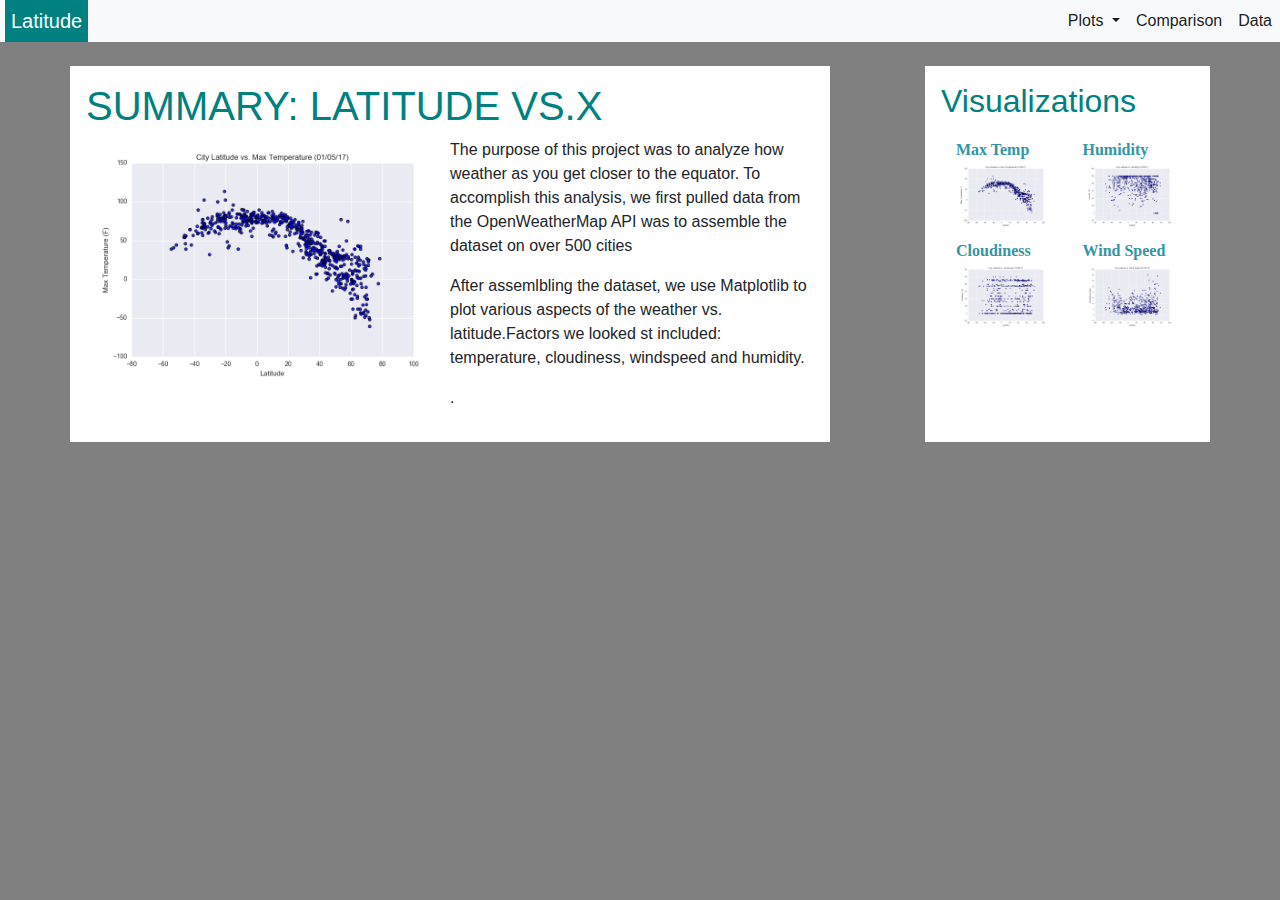
<file: index.html>
<!DOCTYPE html>
<html lang="en">
<head>
    <meta charset="UTF-8">
    <meta http-equiv="X-UA-Compatible" content="IE=edge">
    <meta name="viewport" content="width=device-width, initial-scale=1.0">
    <title> Web Visualization Dashboard (Latitude)</title>
    <link rel="stylesheet" href="https://stackpath.bootstrapcdn.com/bootstrap/4.3.1/css/bootstrap.min.css" integrity="sha384-ggOyR0iXCbMQv3Xipma34MD+dH/1fQ784/j6cY/iJTQUOhcWr7x9JvoRxT2MZw1T" crossorigin="anonymous">
    <link rel="stylesheet" href="style.css">
</head>
<body>
    <nav class="navbar navbar-expand-lg navbar-light bg-light">
        <a class="navbar-brand green-box" href="index.html">Latitude</a>
        <button class="navbar-toggler" type="button" data-toggle="collapse" data-target="#navbarSupportedContent" aria-controls="navbarSupportedContent" aria-expanded="false" aria-label="Toggle navigation">
          <span class="navbar-toggler-icon"></span>
        </button>
      
        <div class="collapse navbar-collapse" id="navbarSupportedContent">
          <ul class="navbar-nav ml-auto">
            <li class="nav-item dropdown">
                <a class="nav-link active dropdown-toggle" href="#" id="navbarDropdown" role="button" data-toggle="dropdown" aria-haspopup="true" aria-expanded="false">
                  Plots
                </a>
                <div class="dropdown-menu" aria-labelledby="navbarDropdown">
                  <a class="dropdown-item" href="maxTemp.html">Max Temperature</a>
                  <a class="dropdown-item" href="humidity.html">Humidity</a>
                  <a class="dropdown-item" href="cloudiness.html">Cloudiness</a>
                  <a class="dropdown-item" href="windSpeed.html">Wind Speed</a>
                </div>
              </li>
            <li class="nav-item active">
              <a class="nav-link" href="comparison.html">Comparison</a>
            </li>
            <li class="nav-item active">
              <a class="nav-link" href="data.html">Data</a>
            </li>
          </ul>
        </div>
      </nav>
      <div class="container">
        <div class="row mt-4 d-flex justify-content-between">
          <div class="col-md-8 bg-white p-3">
            <h1>SUMMARY: LATITUDE VS.X</h1>
            <img src="Instructions/Resources/assets/images/Fig1.png" style="width: 50%; float: left;">
            <p>The purpose of this project was to analyze how weather as you get closer to the equator. To accomplish this analysis, we first pulled data from the OpenWeatherMap API was
               to assemble the dataset on over 500 cities</p>
            <p>After assemlbling the dataset, we use Matplotlib to plot various aspects of the weather vs. latitude.Factors we looked st included: temperature, cloudiness, windspeed and humidity.</p>.</p>
          </div>
          <br>
          <div class="col-md-3 bg-white p-3">
            <h2>Visualizations</h2>
            <div class="container">
                <div class="row">
                  <div class="col-lg-6 col-md-4">
                <div class="title">Max Temp</div>
                <a target="_blank" href="maxTemp.html">
                    <img src="Instructions/Resources/assets/images/Fig1.png" class="img-fluid">
                </a>                    
            </div>
              <div class="col-lg-6 col-md-3">
              <div class="title">Humidity</div> 
                <a target="_blank" href="humidity.html">
                    <img src="Instructions/Resources/assets/images/Fig2.png" class="img-fluid">
                </a>    
            </div>
            <div class="col-lg-6 col-md-3">
              <div class="title">Cloudiness</div>  
                <a target="_blank" href="cloudiness.html">
                    <img src="Instructions/Resources/assets/images/Fig3.png" class="img-fluid">
                </a>    
            </div>
            <div class="col-lg-6 col-md-3">
                <div class="title">Wind Speed</div> 
                <a target="_blank" href="windSpeed.html">
                    <img src="Instructions/Resources/assets/images/Fig4.png" class="img-fluid">
                </a>    
            </div>
        </div>
    </div>
    <script src="https://code.jquery.com/jquery-3.3.1.slim.min.js" integrity="sha384-q8i/X+965DzO0rT7abK41JStQIAqVgRVzpbzo5smXKp4YfRvH+8abtTE1Pi6jizo" crossorigin="anonymous"></script>
    <script src="https://cdnjs.cloudflare.com/ajax/libs/popper.js/1.14.7/umd/popper.min.js" integrity="sha384-UO2eT0CpHqdSJQ6hJty5KVphtPhzWj9WO1clHTMGa3JDZwrnQq4sF86dIHNDz0W1" crossorigin="anonymous"></script>
    <script src="https://stackpath.bootstrapcdn.com/bootstrap/4.3.1/js/bootstrap.min.js" integrity="sha384-JjSmVgyd0p3pXB1rRibZUAYoIIy6OrQ6VrjIEaFf/nJGzIxFDsf4x0xIM+B07jRM" crossorigin="anonymous"></script 
  </body>
</html>
</file>
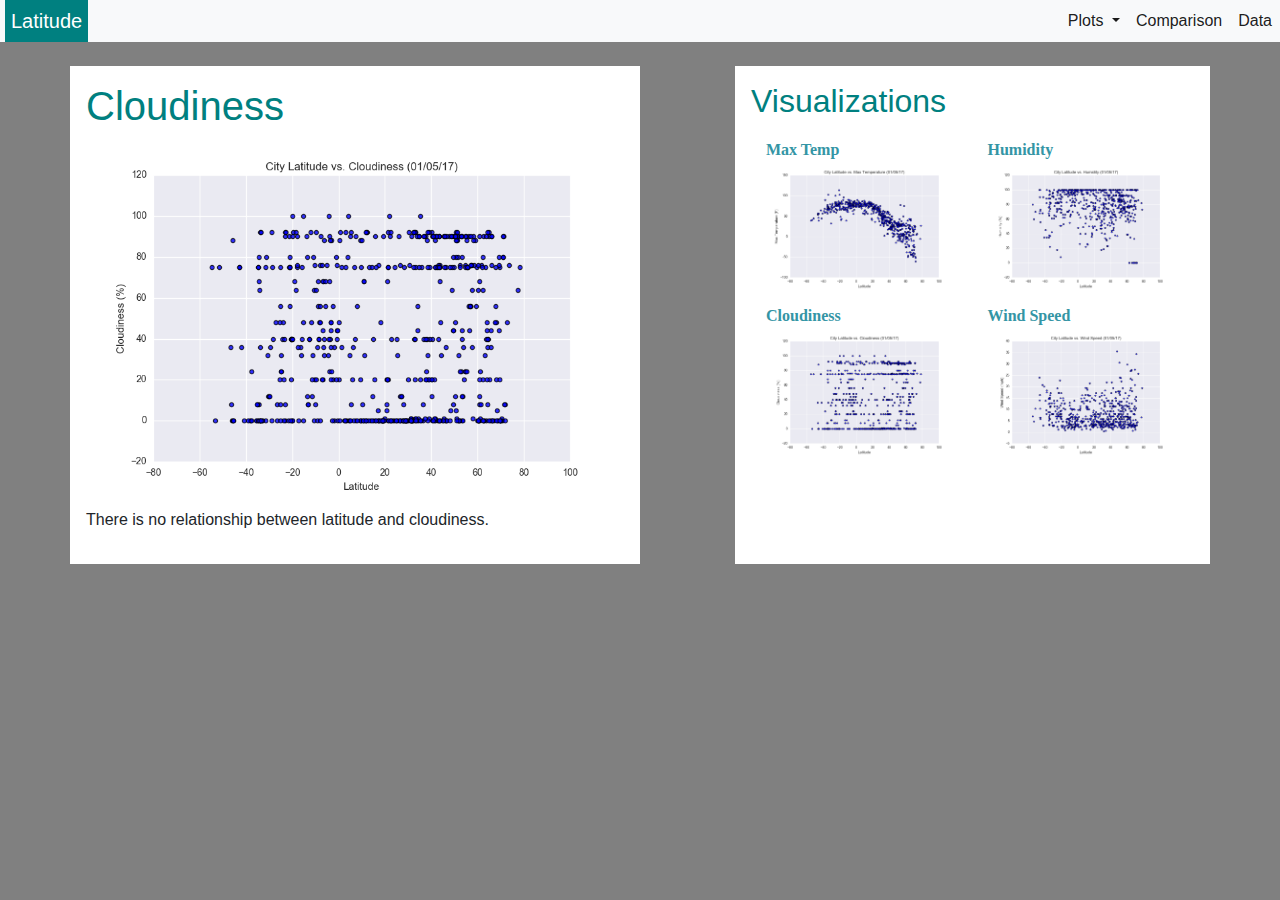
<file: cloudiness.html>
<!DOCTYPE html>
<html lang="en">
<head>
    <meta charset="UTF-8">
    <meta http-equiv="X-UA-Compatible" content="IE=edge">
    <meta name="viewport" content="width=device-width, initial-scale=1.0">
    <title> Web Visualization Dashboard (Latitude)</title>
    <link rel="stylesheet" href="https://stackpath.bootstrapcdn.com/bootstrap/4.3.1/css/bootstrap.min.css" integrity="sha384-ggOyR0iXCbMQv3Xipma34MD+dH/1fQ784/j6cY/iJTQUOhcWr7x9JvoRxT2MZw1T" crossorigin="anonymous">
    <link rel="stylesheet" href="style.css">
</head>
<body>
    <nav class="navbar navbar-expand-lg navbar-light bg-light">
        <a class="navbar-brand green-box" href="index.html">Latitude</a>
        <button class="navbar-toggler" type="button" data-toggle="collapse" data-target="#navbarSupportedContent" aria-controls="navbarSupportedContent" aria-expanded="false" aria-label="Toggle navigation">
          <span class="navbar-toggler-icon"></span>
        </button>
      
        <div class="collapse navbar-collapse" id="navbarSupportedContent">
          <ul class="navbar-nav ml-auto">
            <li class="nav-item dropdown">
                <a class="nav-link active dropdown-toggle" href="#" id="navbarDropdown" role="button" data-toggle="dropdown" aria-haspopup="true" aria-expanded="false">
                  Plots
                </a>
                <div class="dropdown-menu" aria-labelledby="navbarDropdown">
                  <a class="dropdown-item" href="maxTemp.html">Max Temperature</a>
                  <a class="dropdown-item" href="humidity.html">Humidity</a>
                  <a class="dropdown-item" href="cloudiness.html">Cloudiness</a>
                  <a class="dropdown-item" href="windSpeed.html">Wind Speed</a>
                </div>
              </li>
            <li class="nav-item active">
              <a class="nav-link" href="comparison.html">Comparison</a>
            </li>
            <li class="nav-item active">
              <a class="nav-link" href="data.html">Data</a>
            </li>
          </ul>
        </div>
      </nav>
      <div class="container">
        <div class="row mt-4 d-flex justify-content-between">
          <div class="col-md-6 bg-white p-3">
            <h1>Cloudiness</h1>
            <img src="Instructions/Resources/assets/images/Fig3.png" class="img-fluid" alt="Responsive image">
            <p>There is no relationship between latitude and cloudiness.</p>  
          </div>
          <div class="col-md-5 bg-white p-3">
            <h2>Visualizations</h2>
            <div class="container">
                <div class="row">
                  <div class="col-lg-6 col-md-4">
                <div class="title">Max Temp</div>
                <a target="_blank" href="maxTemp.html">
                    <img src="Instructions/Resources/assets/images/Fig1.png" class="img-fluid">
                </a>                    
            </div>
              <div class="col-lg-6 col-md-3">
              <div class="title">Humidity</div> 
                <a target="_blank" href="humidity.html">
                    <img src="Instructions/Resources/assets/images/Fig2.png" class="img-fluid">
                </a>    
            </div>
            <div class="col-lg-6 col-md-3">
              <div class="title">Cloudiness</div>  
                <a target="_blank" href="cloudiness.html">
                    <img src="Instructions/Resources/assets/images/Fig3.png" class="img-fluid">
                </a>    
            </div>
            <div class="col-lg-6 col-md-3">
                <div class="title">Wind Speed</div> 
                <a target="_blank" href="windSpeed.html">
                    <img src="Instructions/Resources/assets/images/Fig4.png" class="img-fluid">
                </a>    
            </div>
        </div>
    </div> 
    <script src="https://code.jquery.com/jquery-3.3.1.slim.min.js" integrity="sha384-q8i/X+965DzO0rT7abK41JStQIAqVgRVzpbzo5smXKp4YfRvH+8abtTE1Pi6jizo" crossorigin="anonymous"></script>
    <script src="https://cdnjs.cloudflare.com/ajax/libs/popper.js/1.14.7/umd/popper.min.js" integrity="sha384-UO2eT0CpHqdSJQ6hJty5KVphtPhzWj9WO1clHTMGa3JDZwrnQq4sF86dIHNDz0W1" crossorigin="anonymous"></script>
    <script src="https://stackpath.bootstrapcdn.com/bootstrap/4.3.1/js/bootstrap.min.js" integrity="sha384-JjSmVgyd0p3pXB1rRibZUAYoIIy6OrQ6VrjIEaFf/nJGzIxFDsf4x0xIM+B07jRM" crossorigin="anonymous"></script>       
  </body>
</html>
</file>
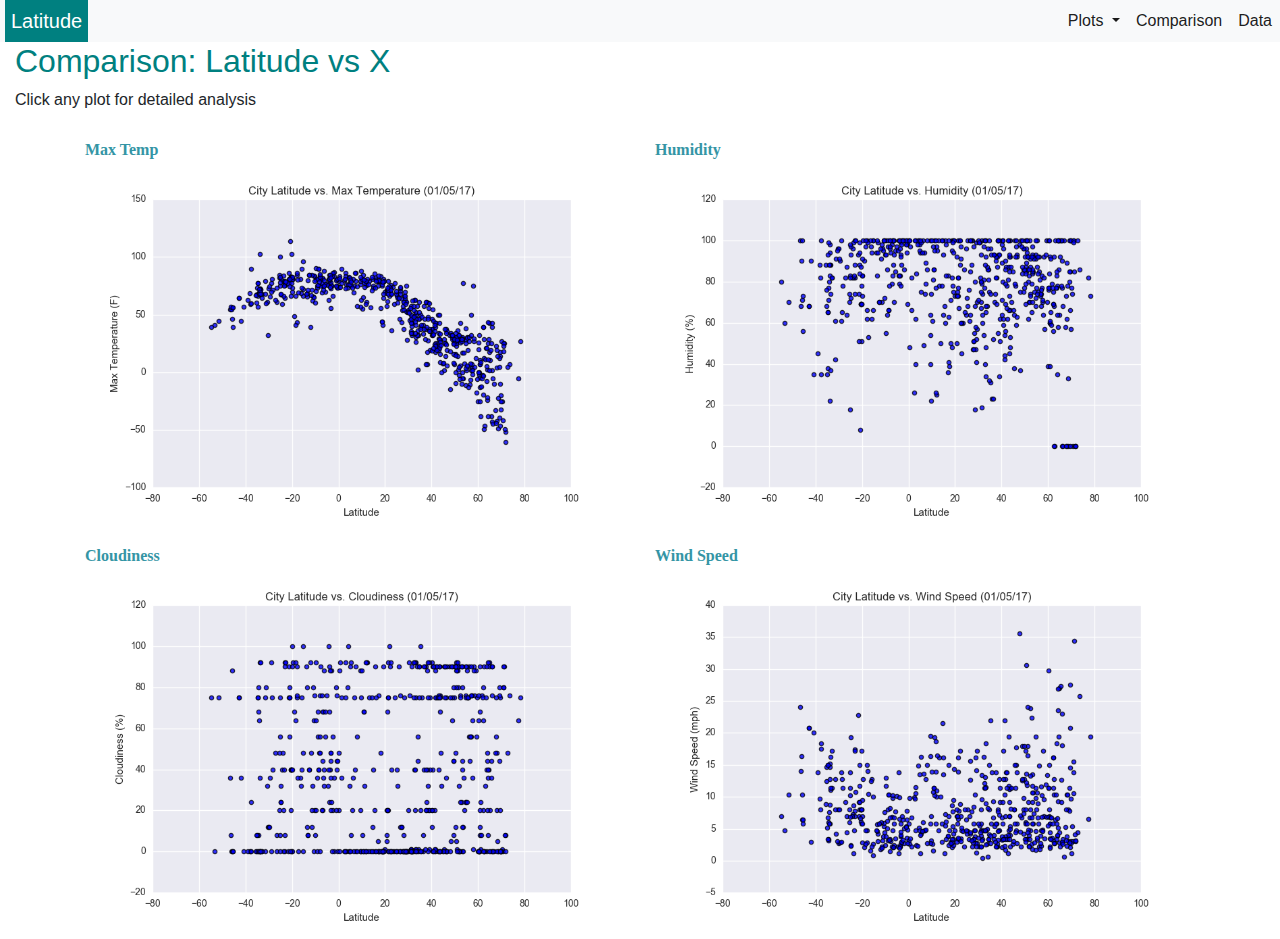
<file: comparison.html>
<!DOCTYPE html>
<html lang="en">
<head>
    <meta charset="UTF-8">
    <meta http-equiv="X-UA-Compatible" content="IE=edge">
    <meta name="viewport" content="width=device-width, initial-scale=1.0">
    <title> Web Visualization Dashboard (Latitude)</title>
    <link rel="stylesheet" href="https://stackpath.bootstrapcdn.com/bootstrap/4.3.1/css/bootstrap.min.css" integrity="sha384-ggOyR0iXCbMQv3Xipma34MD+dH/1fQ784/j6cY/iJTQUOhcWr7x9JvoRxT2MZw1T" crossorigin="anonymous">
    <link rel="stylesheet" href="style.css">
</head>
<body>
    <nav class="navbar navbar-expand-lg navbar-light bg-light">
        <a class="navbar-brand green-box" href="index.html">Latitude</a>
        <button class="navbar-toggler" type="button" data-toggle="collapse" data-target="#navbarSupportedContent" aria-controls="navbarSupportedContent" aria-expanded="false" aria-label="Toggle navigation">
          <span class="navbar-toggler-icon"></span>
        </button>
      
        <div class="collapse navbar-collapse" id="navbarSupportedContent">
          <ul class="navbar-nav ml-auto">
            <li class="nav-item dropdown">
                <a class="nav-link active dropdown-toggle" href="#" id="navbarDropdown" role="button" data-toggle="dropdown" aria-haspopup="true" aria-expanded="false">
                  Plots
                </a>
                <div class="dropdown-menu" aria-labelledby="navbarDropdown">
                  <a class="dropdown-item" href="maxTemp.html">Max Temperature</a>
                  <a class="dropdown-item" href="humidity.html">Humidity</a>
                  <a class="dropdown-item" href="cloudiness.html">Cloudiness</a>
                  <a class="dropdown-item" href="windSpeed.html">Wind Speed</a>
                </div>
              </li>
            <li class="nav-item active">
              <a class="nav-link" href="comparison.html">Comparison</a>
            </li>
            <li class="nav-item active">
              <a class="nav-link" href="data.html">Data</a>
            </li>
          </ul>
        </div>
      </nav>
          <div class="col-md-12 bg-white p-12">
            <h2>Comparison: Latitude vs X</h2>
            <p>Click any plot for detailed analysis</p>
            <div class="container">
                <div class="row">
                  <div class="col-lg-6 col-md-6">
                <div class="title">Max Temp</div>
                <a target="_blank" href="maxTemp.html">
                    <img src="Instructions/Resources/assets/images/Fig1.png" class="img-fluid">
                </a>                    
            </div>
              <div class="col-lg-6 col-md-6">
              <div class="title">Humidity</div> 
                <a target="_blank" href="humidity.html">
                    <img src="Instructions/Resources/assets/images/Fig2.png" class="img-fluid">
                </a>    
            </div>
            <div class="col-lg-6 col-md-6">
              <div class="title">Cloudiness</div>  
                <a target="_blank" href="cloudiness.html">
                    <img src="Instructions/Resources/assets/images/Fig3.png" class="img-fluid">
                </a>    
            </div>
            <div class="col-lg-6 col-md-6">
                <div class="title">Wind Speed</div> 
                <a target="_blank" href="windSpeed.html">
                    <img src="Instructions/Resources/assets/images/Fig4.png" class="img-fluid">
                </a>    
            </div>
        </div>
    </div>        
    <script src="https://code.jquery.com/jquery-3.3.1.slim.min.js" integrity="sha384-q8i/X+965DzO0rT7abK41JStQIAqVgRVzpbzo5smXKp4YfRvH+8abtTE1Pi6jizo" crossorigin="anonymous"></script>
    <script src="https://cdnjs.cloudflare.com/ajax/libs/popper.js/1.14.7/umd/popper.min.js" integrity="sha384-UO2eT0CpHqdSJQ6hJty5KVphtPhzWj9WO1clHTMGa3JDZwrnQq4sF86dIHNDz0W1" crossorigin="anonymous"></script>
    <script src="https://stackpath.bootstrapcdn.com/bootstrap/4.3.1/js/bootstrap.min.js" integrity="sha384-JjSmVgyd0p3pXB1rRibZUAYoIIy6OrQ6VrjIEaFf/nJGzIxFDsf4x0xIM+B07jRM" crossorigin="anonymous"></script>
  </body>
</html>
</file>
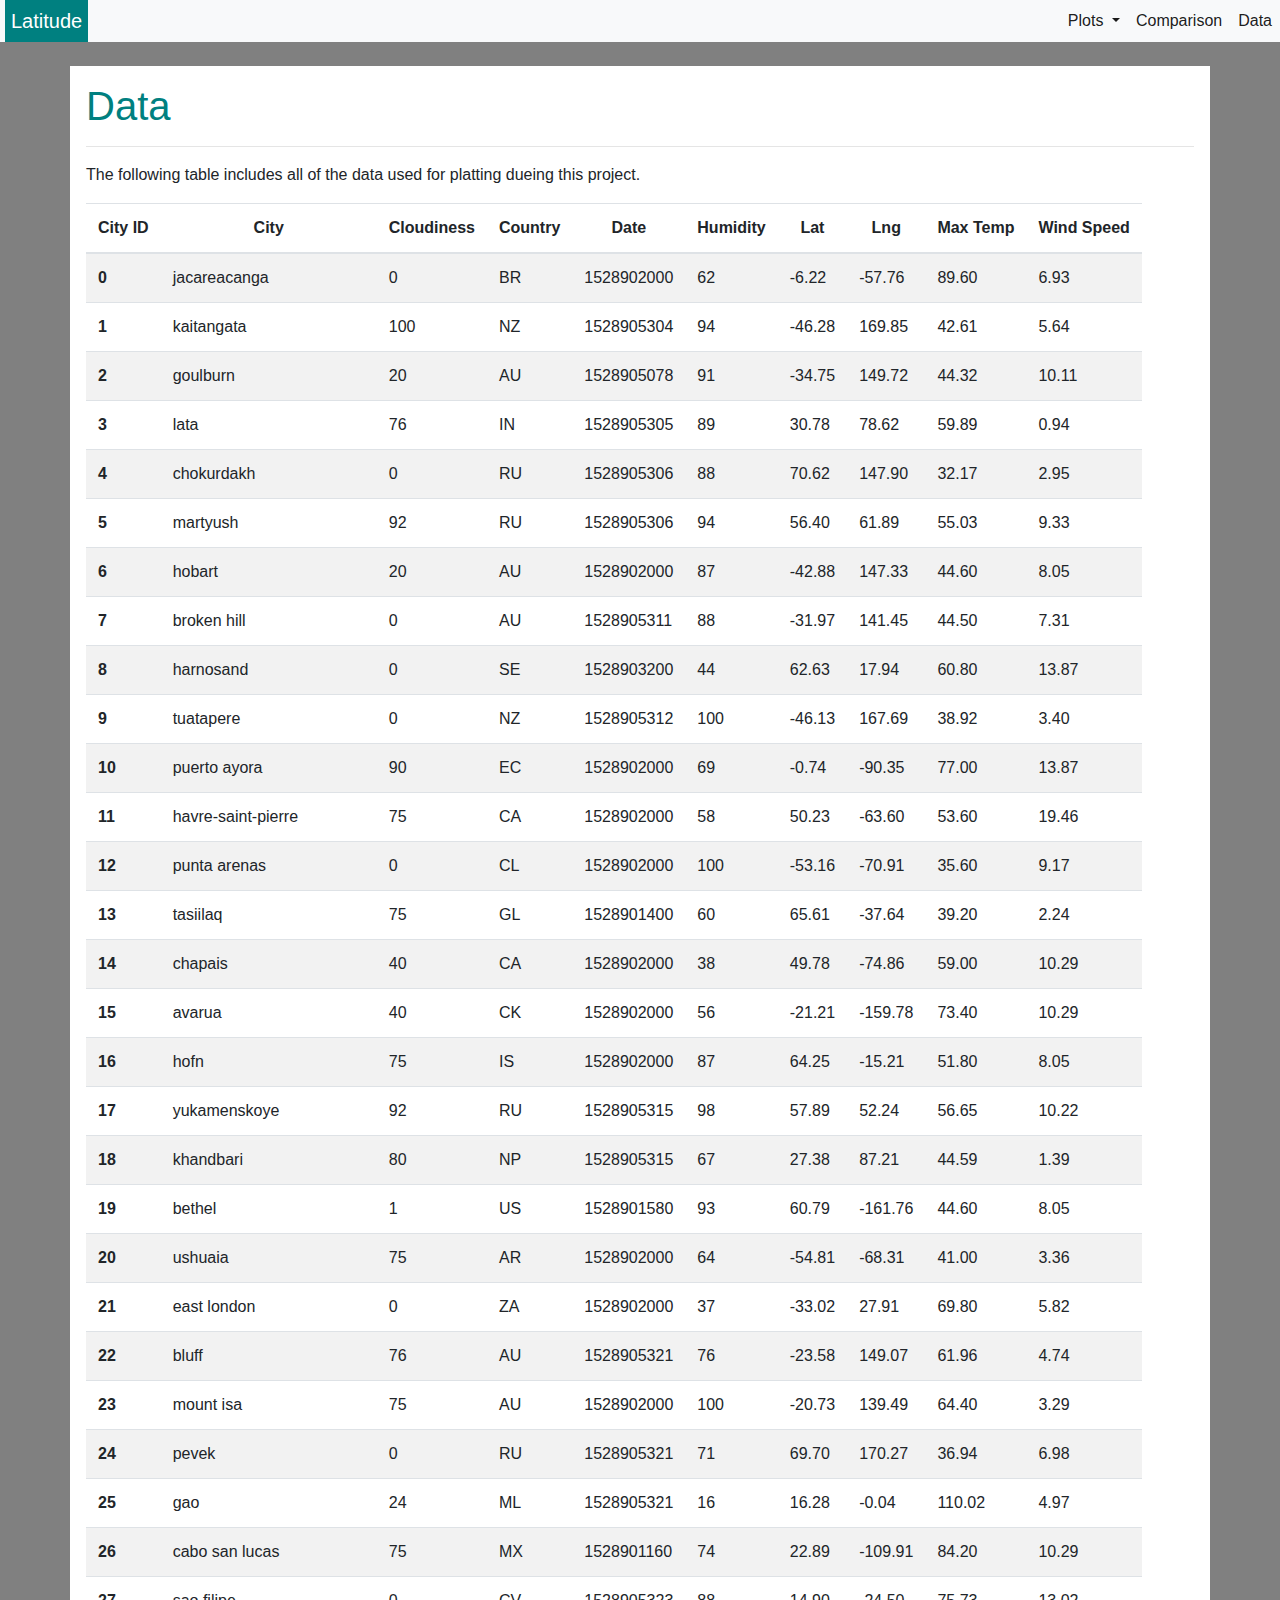
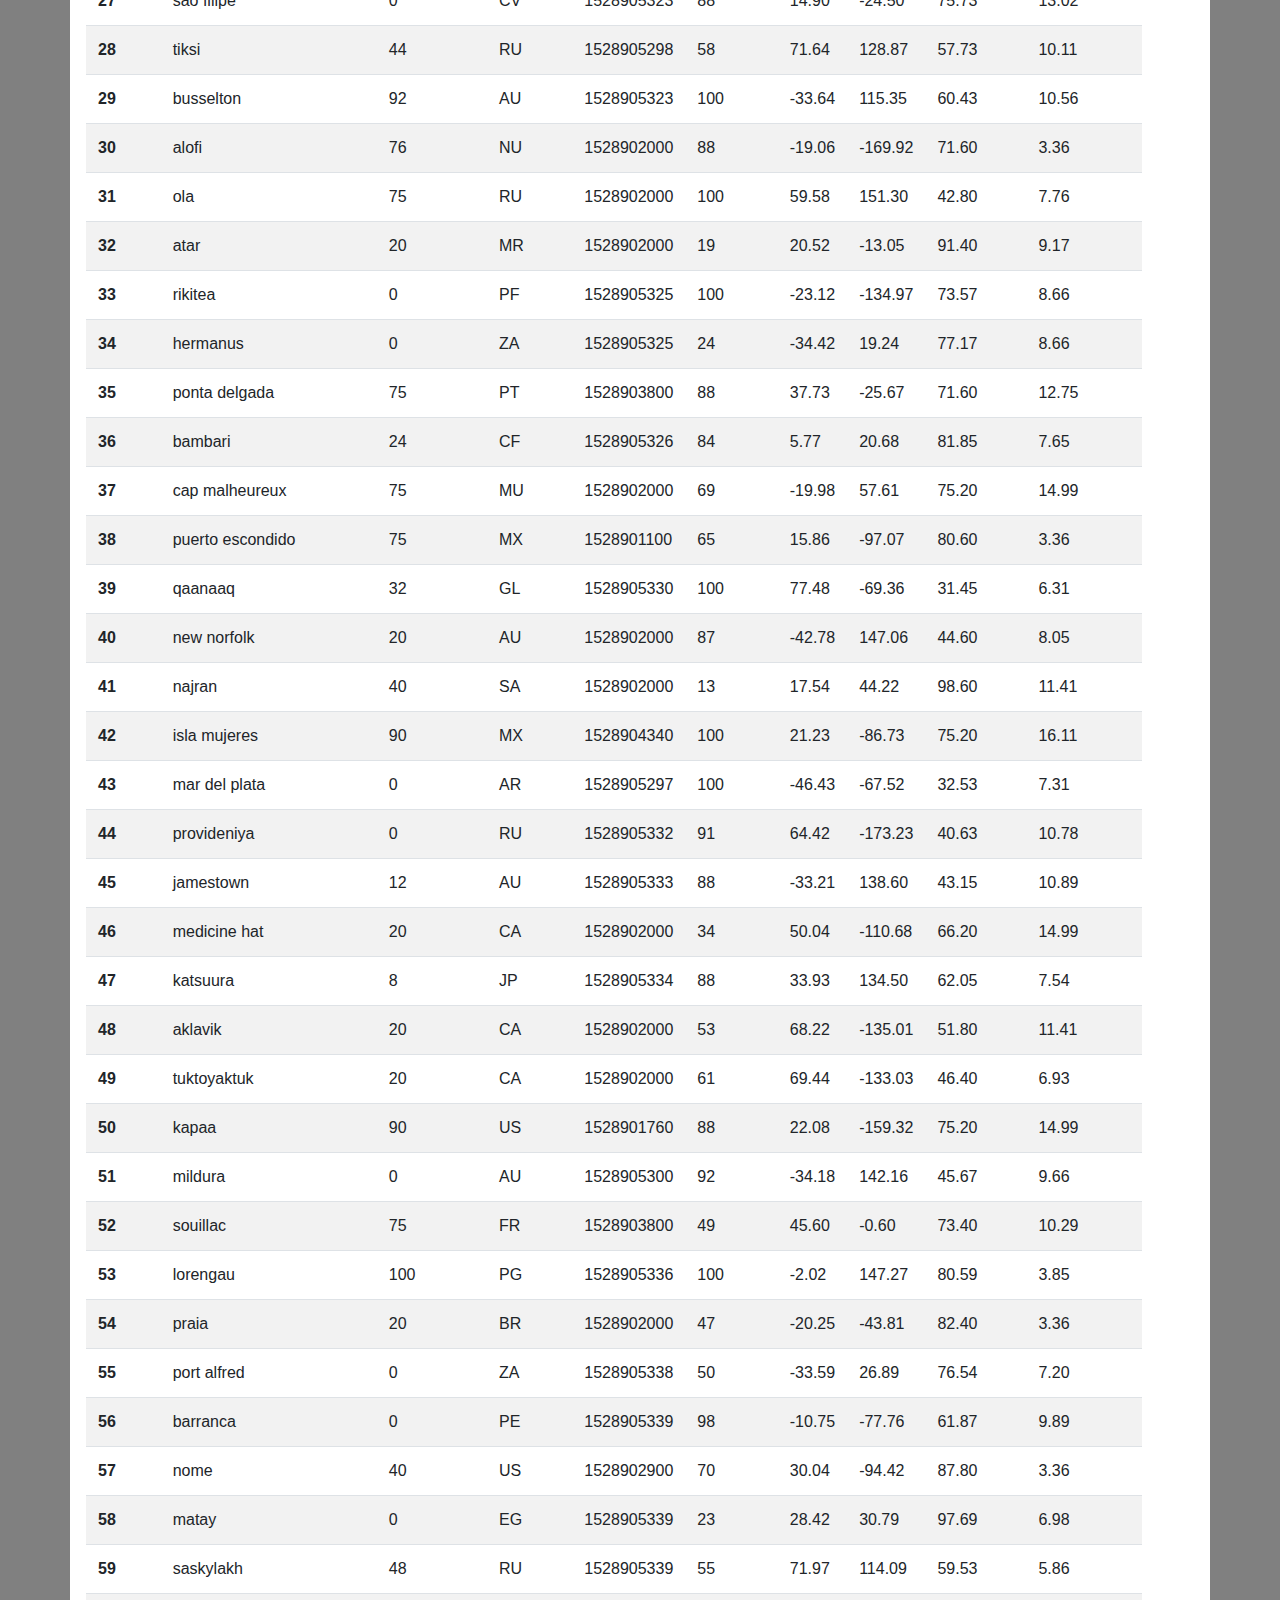
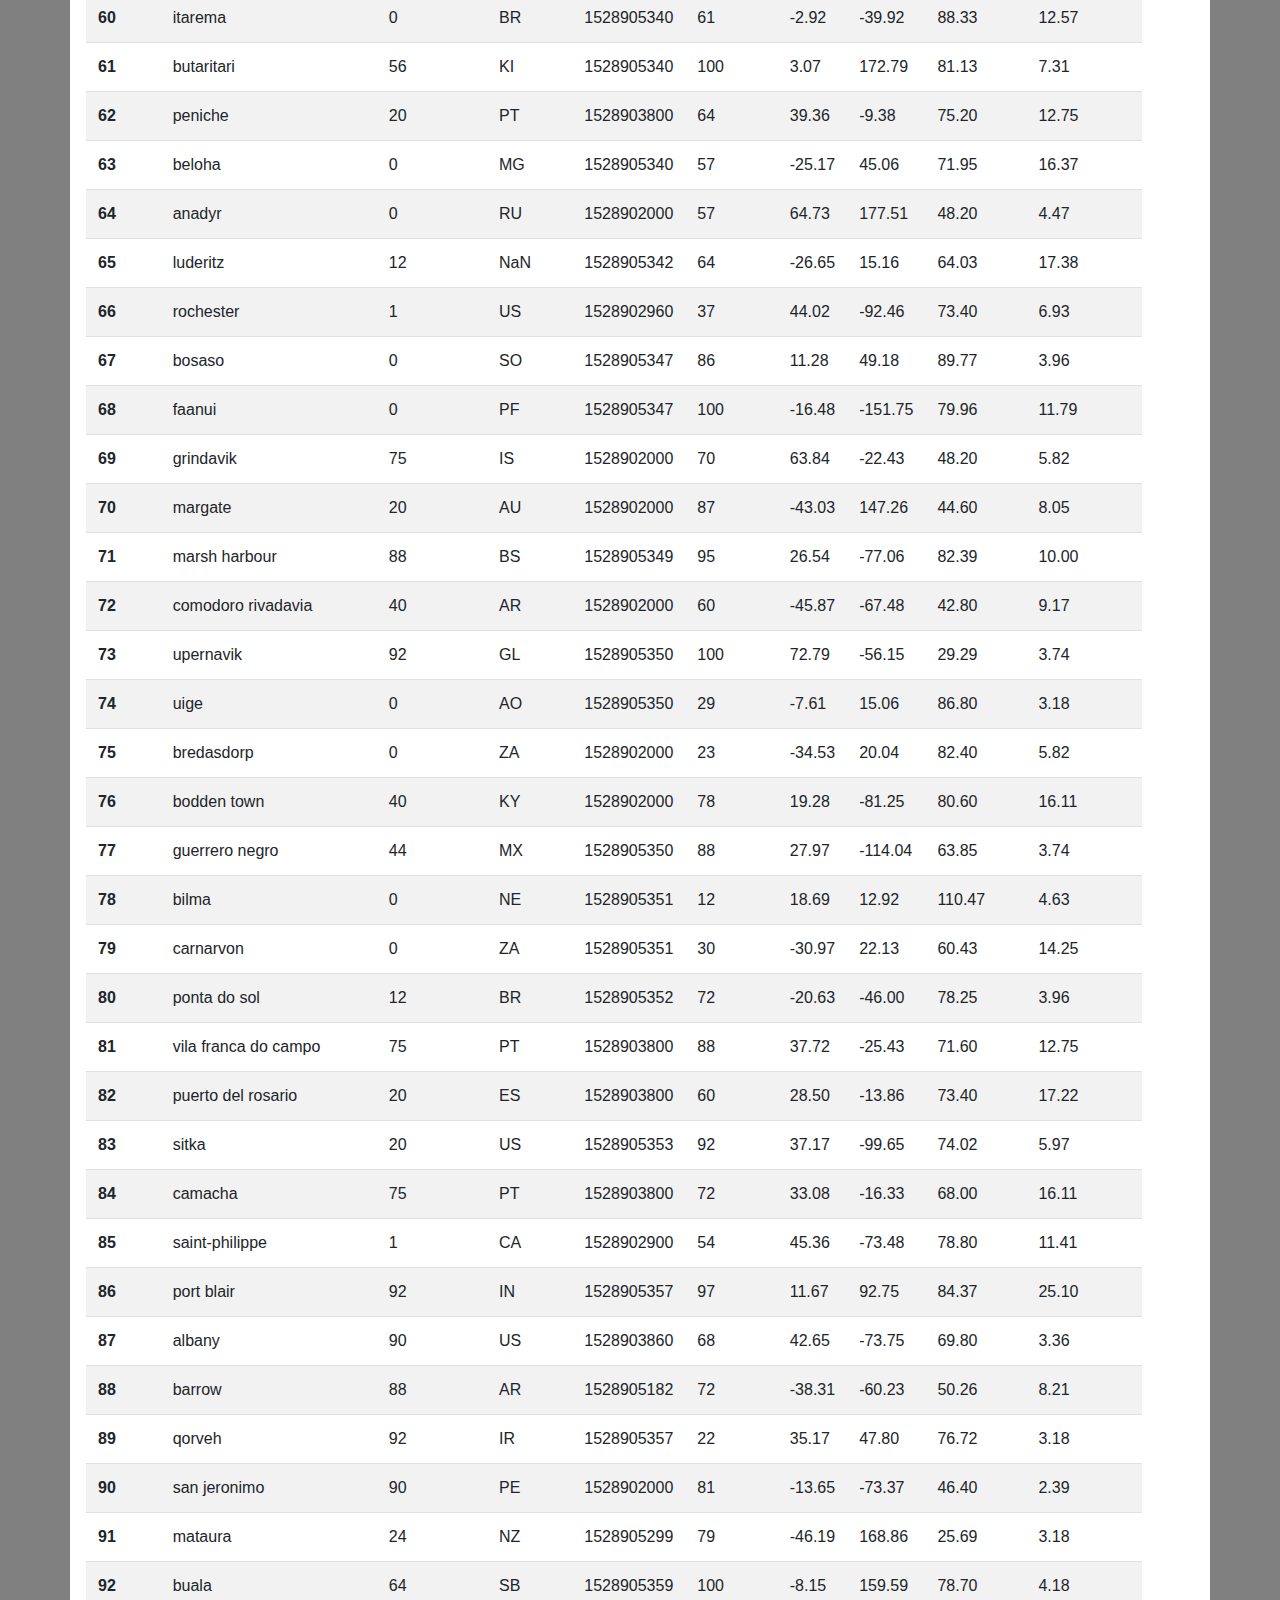
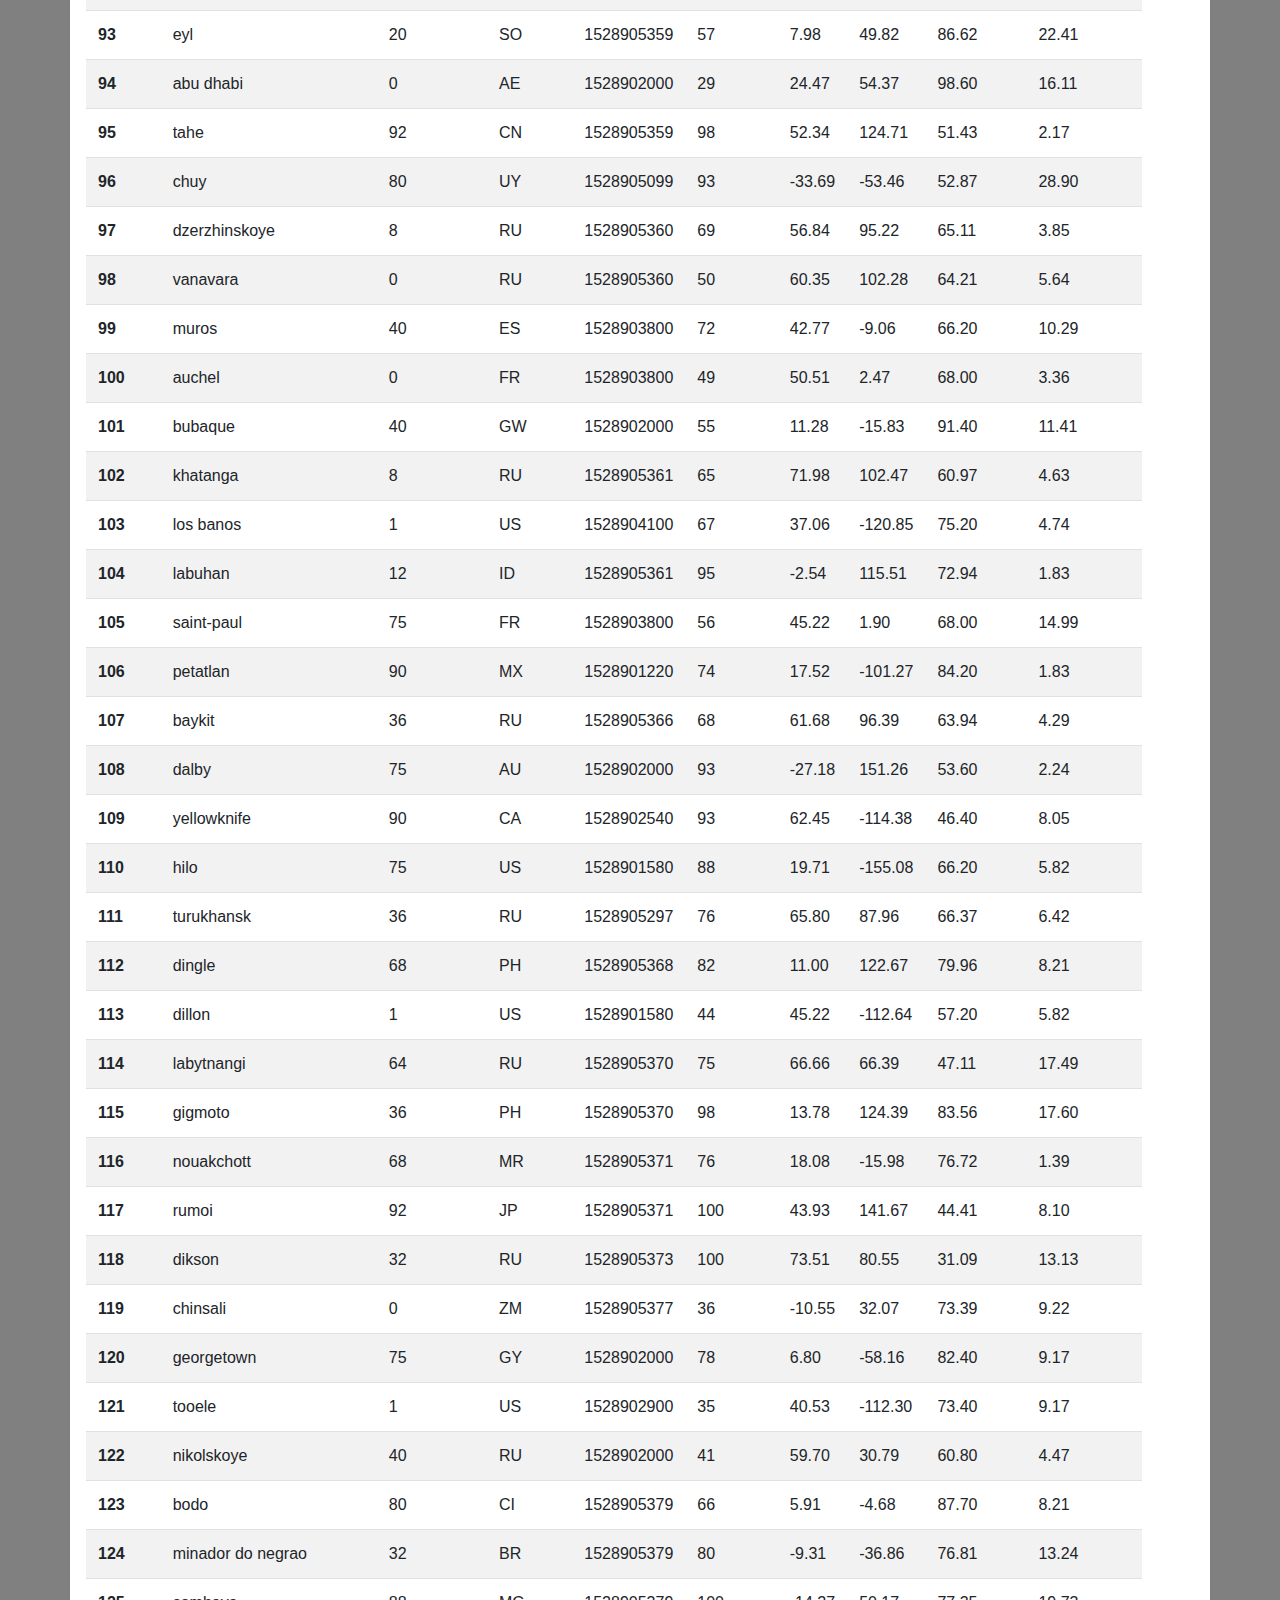
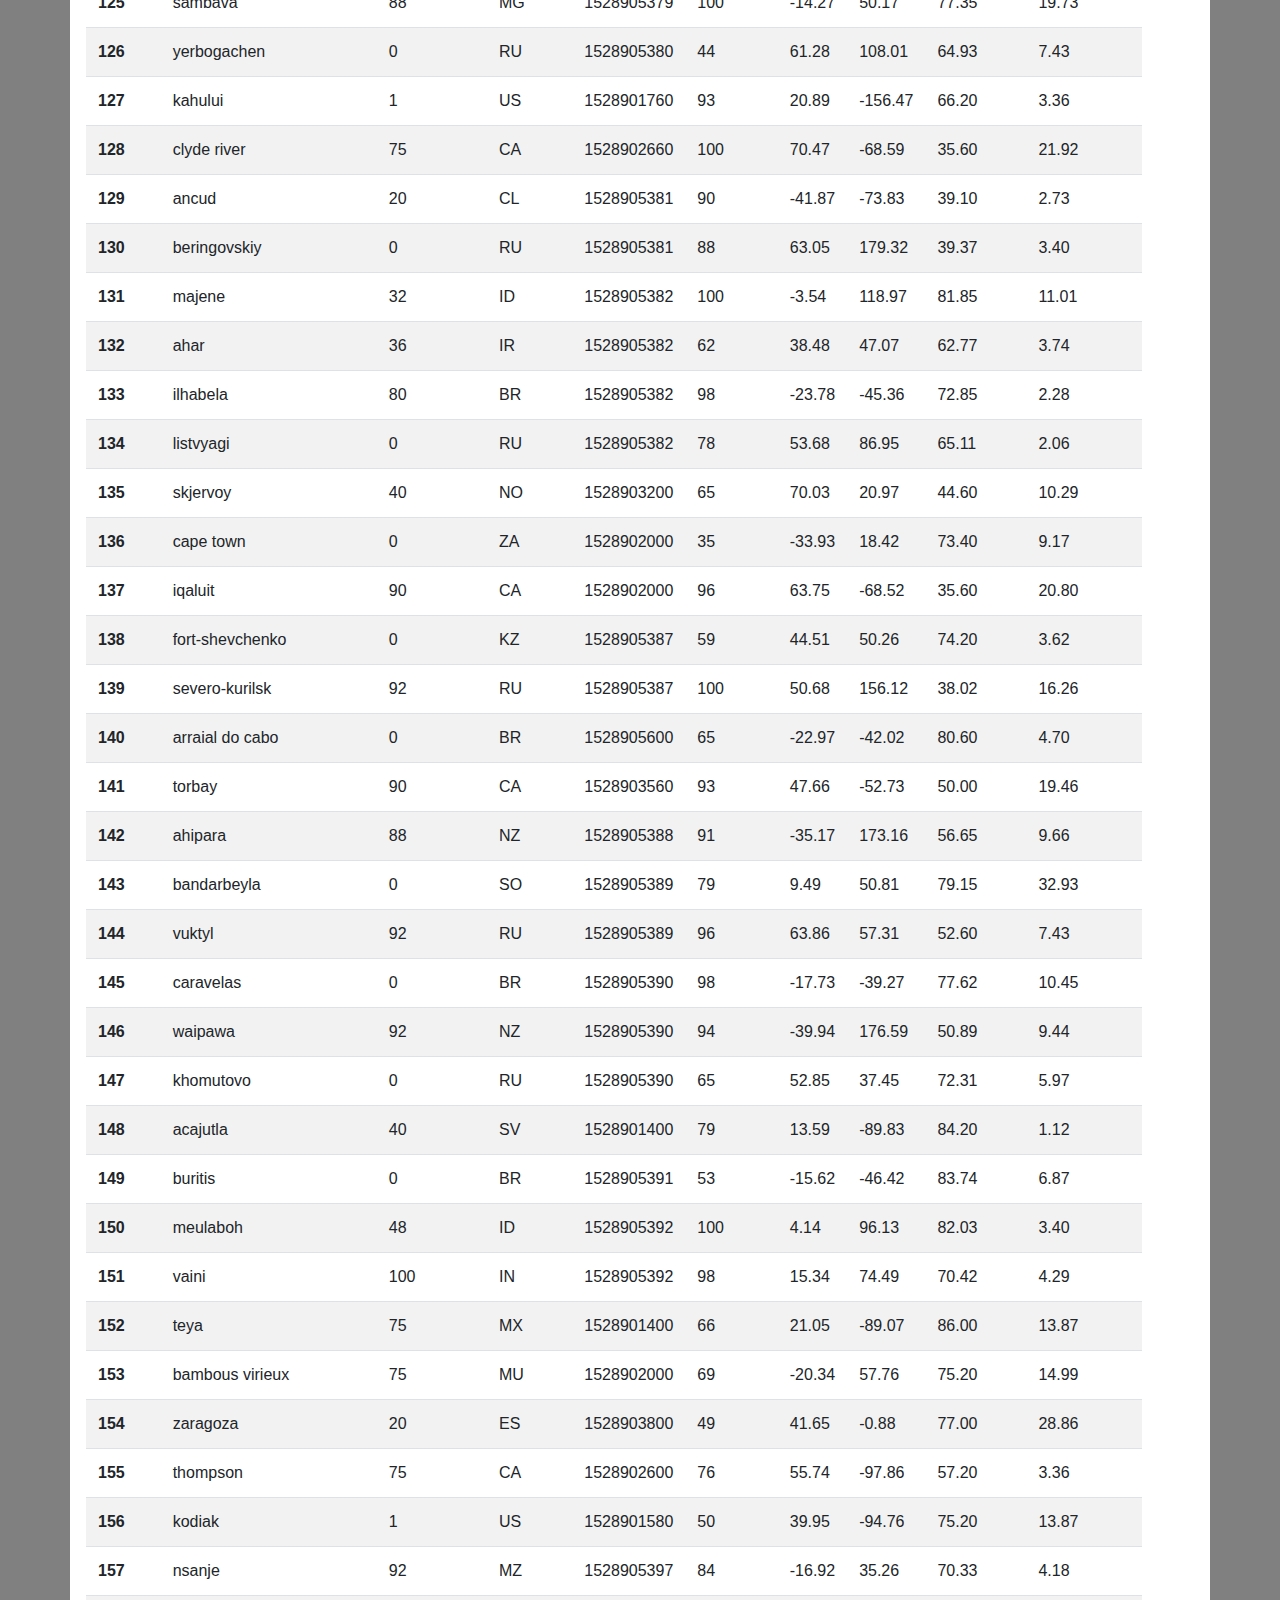
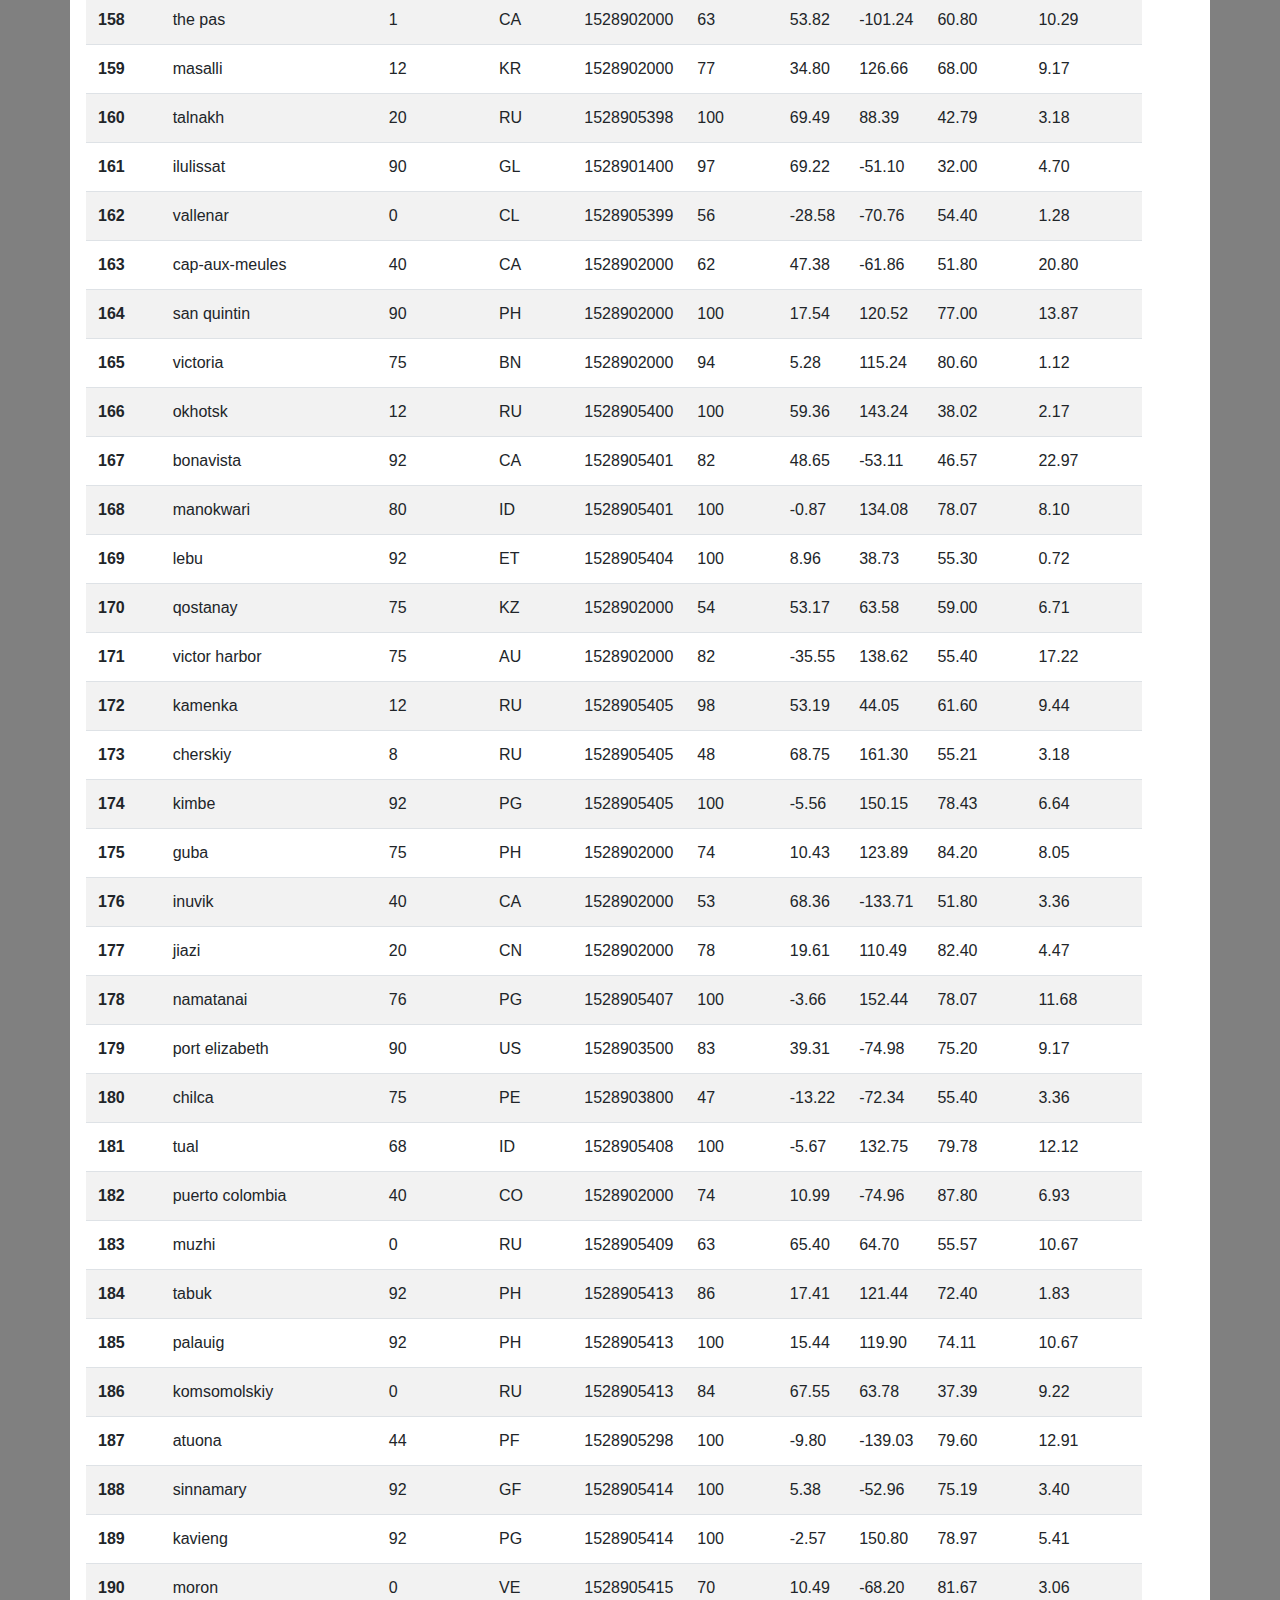
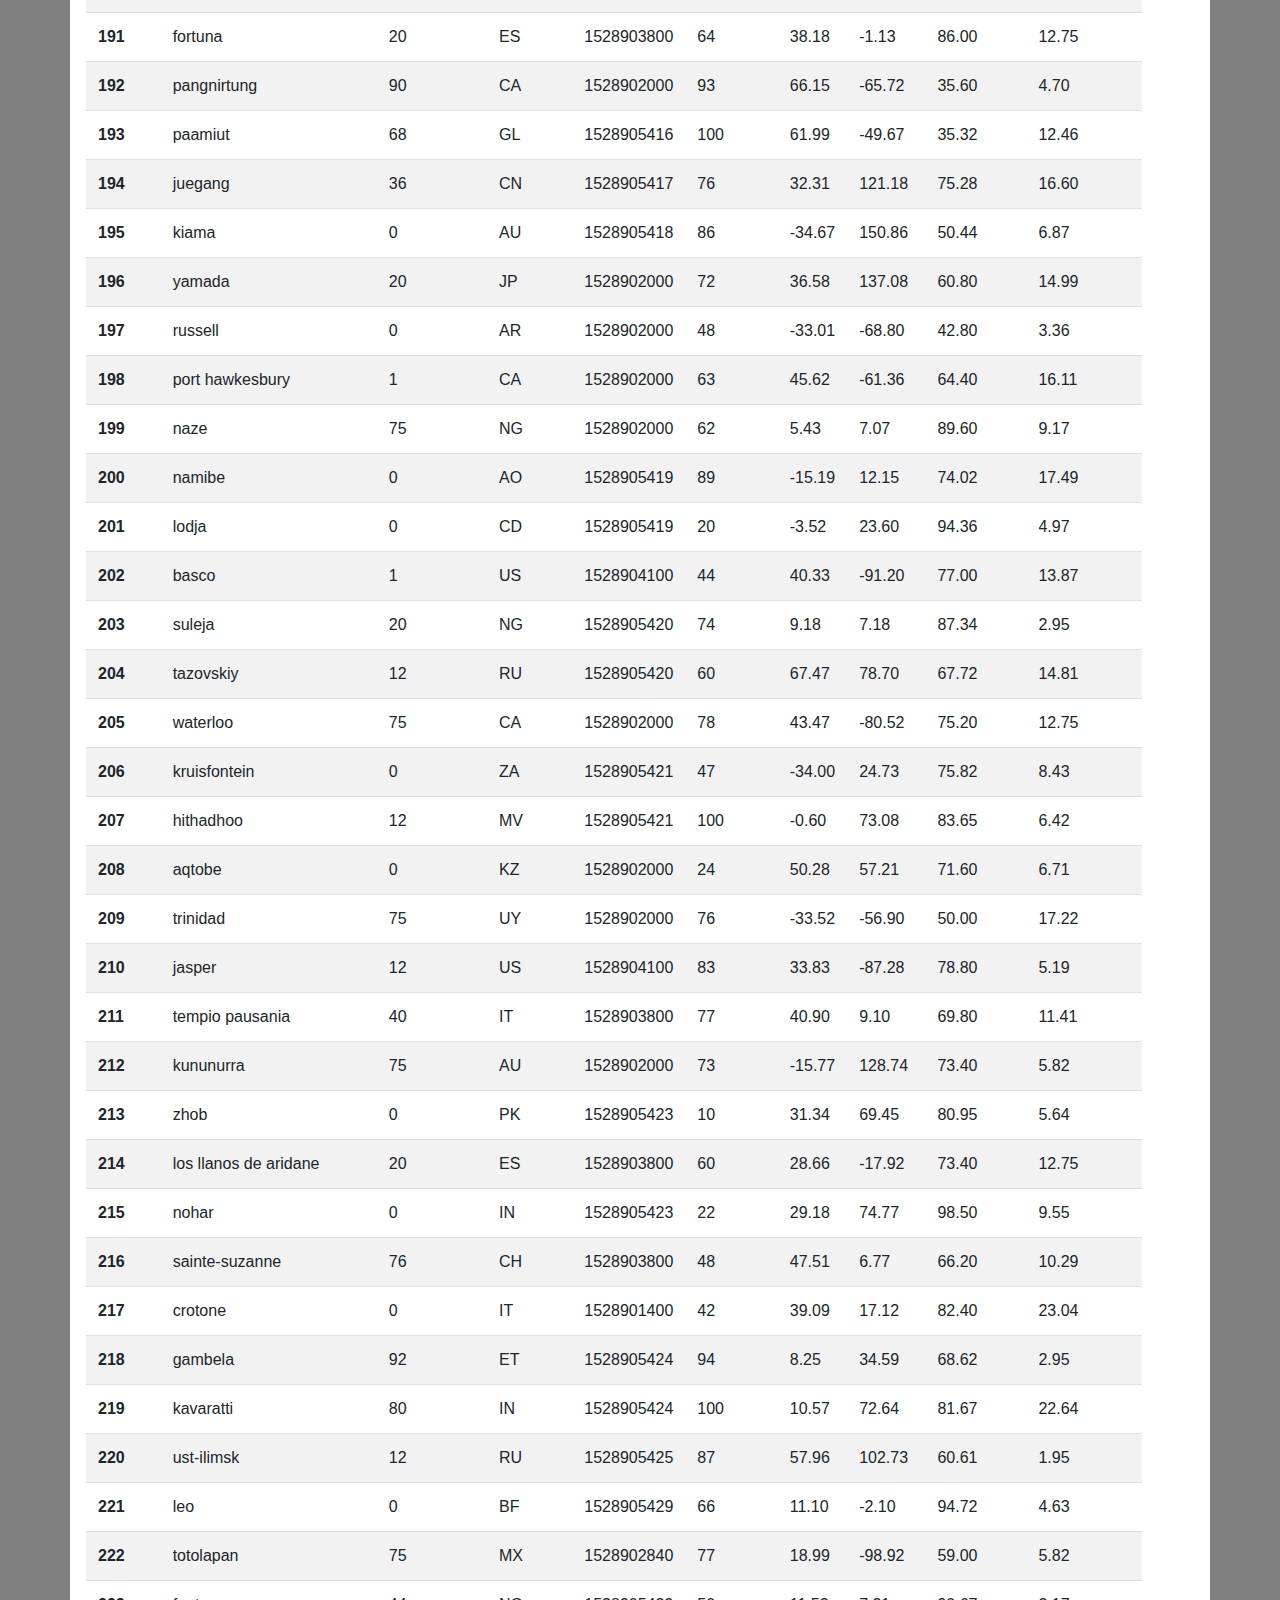
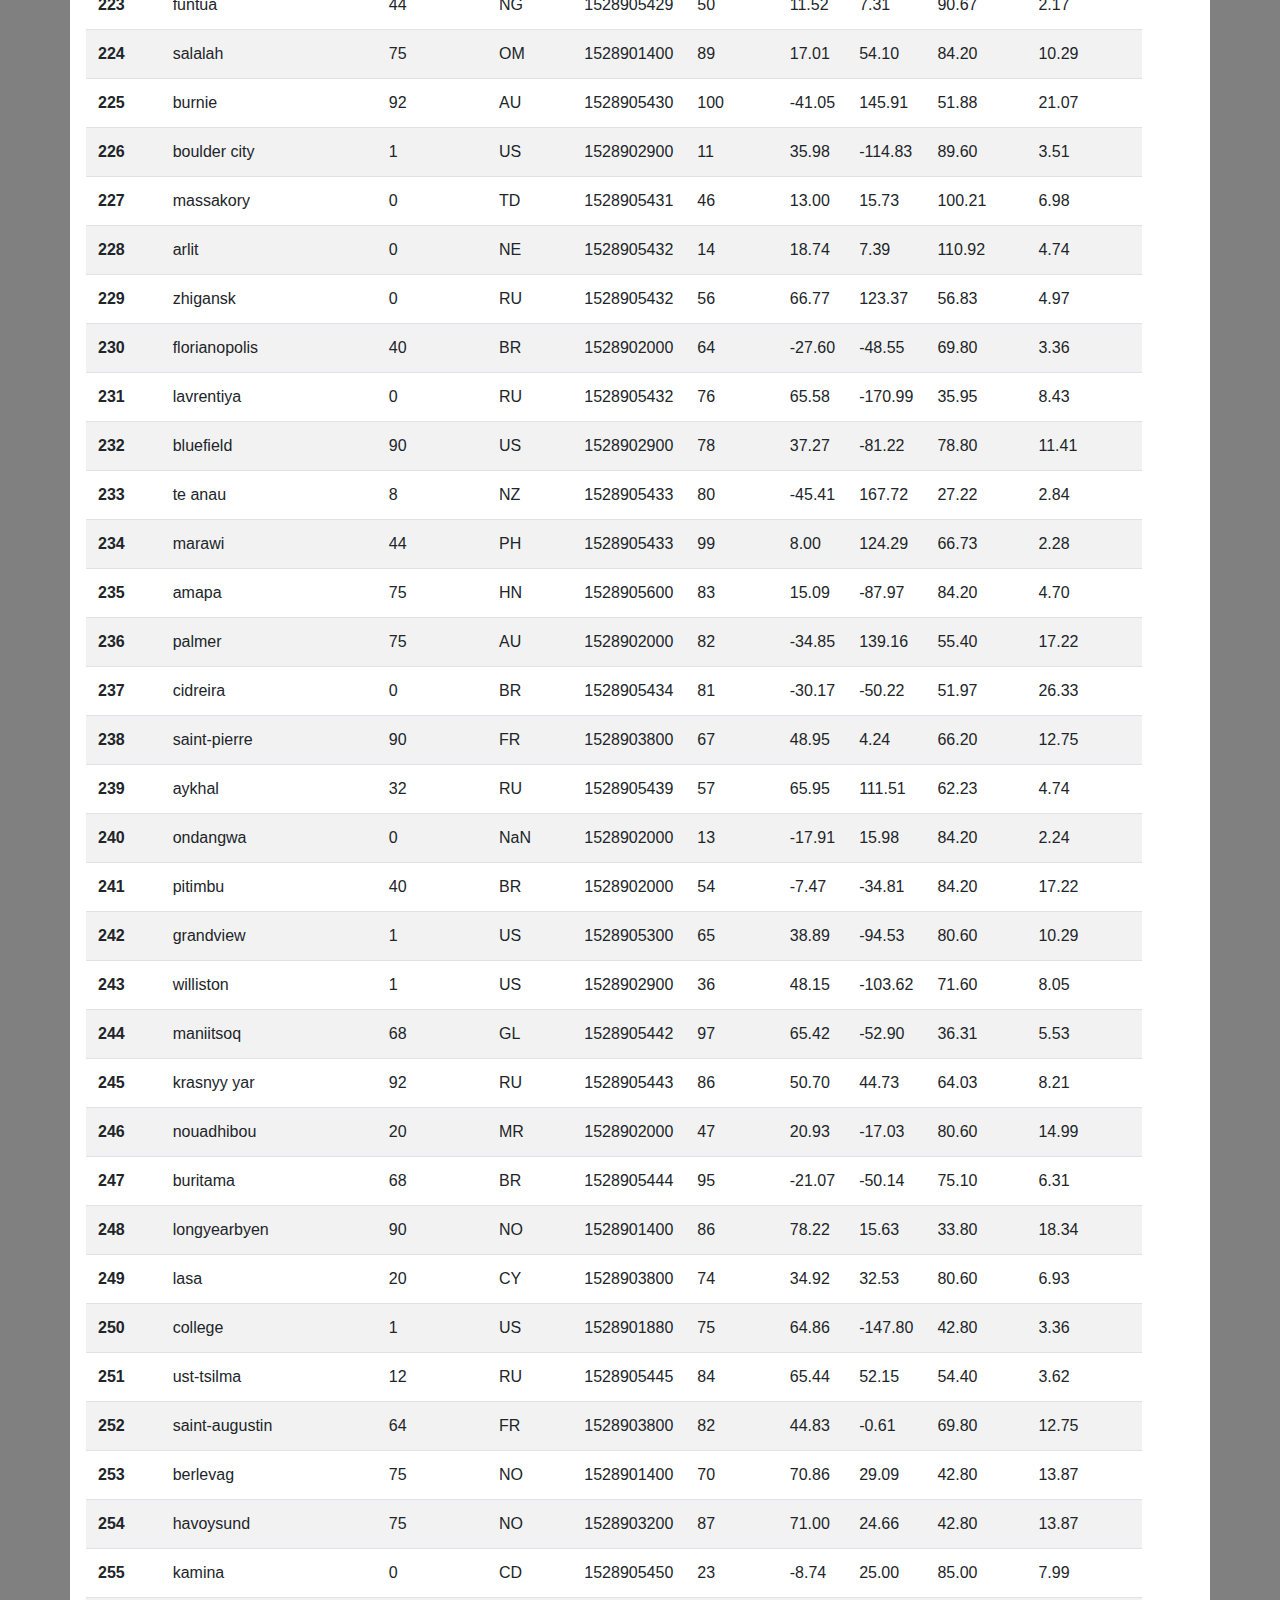
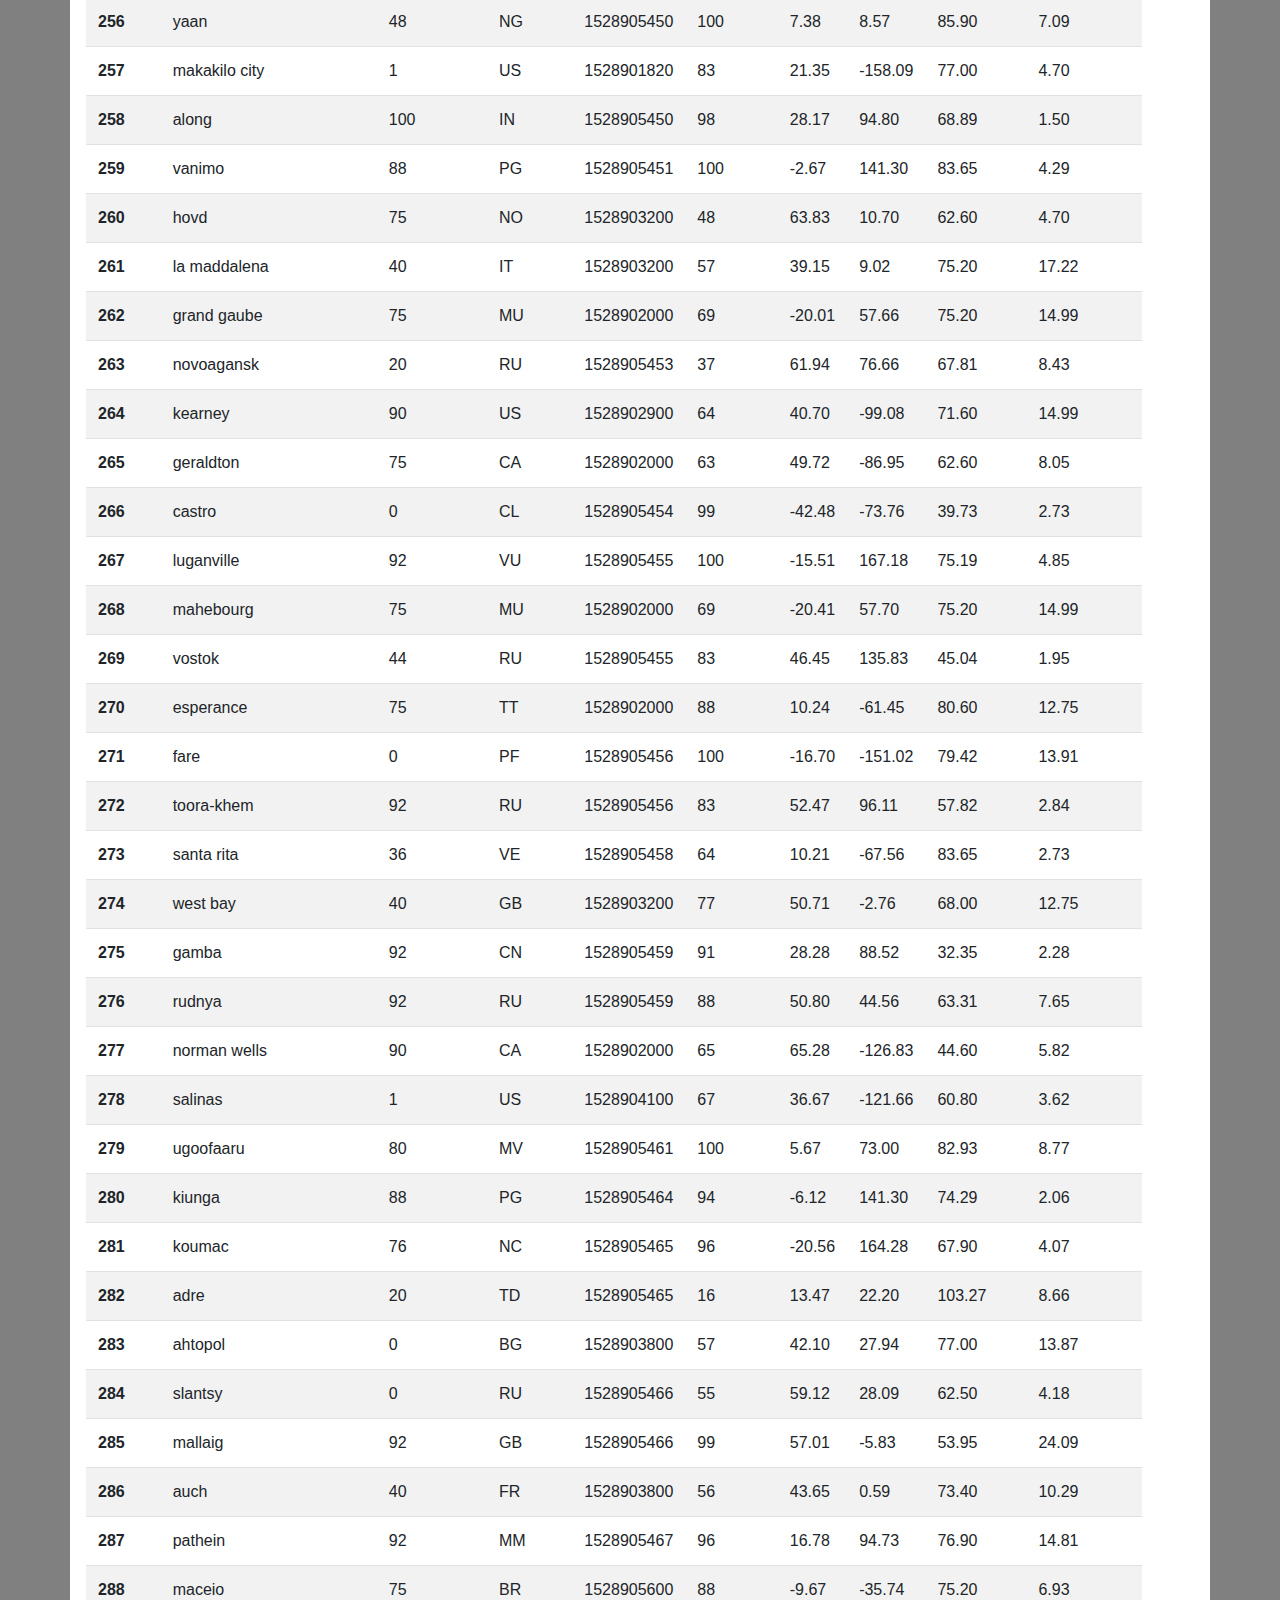
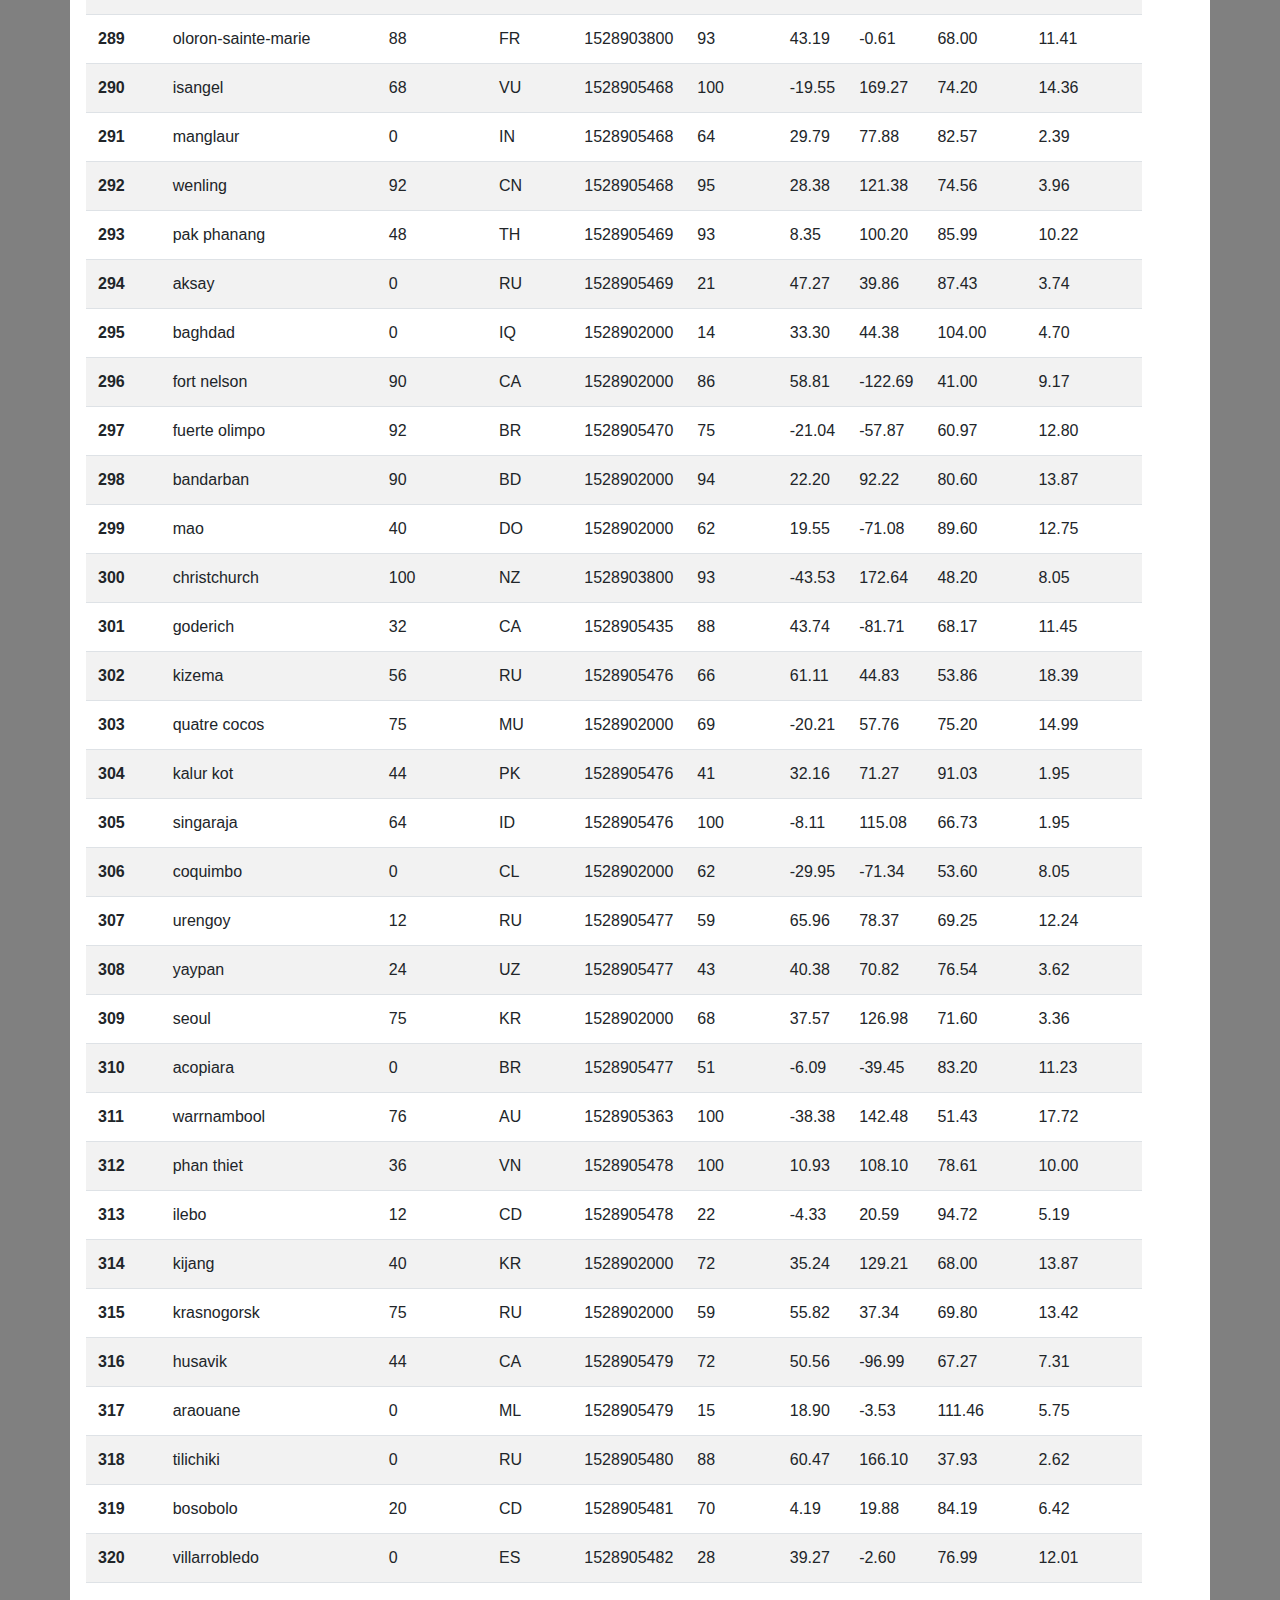
<file: data.html>
<!DOCTYPE html>
<html lang="en">
<head>
    <meta charset="UTF-8">
    <meta http-equiv="X-UA-Compatible" content="IE=edge">
    <meta name="viewport" content="width=device-width, initial-scale=1.0">
    <title> Web Visualization Dashboard (Latitude)</title>
    <link rel="stylesheet" href="https://stackpath.bootstrapcdn.com/bootstrap/4.3.1/css/bootstrap.min.css" integrity="sha384-ggOyR0iXCbMQv3Xipma34MD+dH/1fQ784/j6cY/iJTQUOhcWr7x9JvoRxT2MZw1T" crossorigin="anonymous">
    <link rel="stylesheet" href="style.css">
</head>
<body>
    <nav class="navbar navbar-expand-lg navbar-light bg-light">
        <a class="navbar-brand green-box" href="index.html">Latitude</a>
        <button class="navbar-toggler" type="button" data-toggle="collapse" data-target="#navbarSupportedContent" aria-controls="navbarSupportedContent" aria-expanded="false" aria-label="Toggle navigation">
          <span class="navbar-toggler-icon"></span>
        </button>
      
        <div class="collapse navbar-collapse" id="navbarSupportedContent">
          <ul class="navbar-nav ml-auto">
            <li class="nav-item dropdown">
                <a class="nav-link active dropdown-toggle" href="#" id="navbarDropdown" role="button" data-toggle="dropdown" aria-haspopup="true" aria-expanded="false">
                  Plots
                </a>
                <div class="dropdown-menu" aria-labelledby="navbarDropdown">
                  <a class="dropdown-item" href="maxTemp.html">Max Temperature</a>
                  <a class="dropdown-item" href="humidity.html">Humidity</a>
                  <a class="dropdown-item" href="cloudiness.html">Cloudiness</a>
                  <a class="dropdown-item" href="windSpeed.html">Wind Speed</a>
                </div>
              </li>
            <li class="nav-item active">
              <a class="nav-link" href="comparison.html">Comparison</a>
            </li>
            <li class="nav-item active">
              <a class="nav-link" href="data.html">Data</a>
            </li>
          </ul>
        </div>
      </nav>
      <div class="container">
        <div class="row mt-4 d-flex justify-content-between">
          <div class="col-md-12 bg-white p-3">
            <h1>Data</h1>
            <hr>
            <p>The following table includes all of the data used for platting dueing this project.</p>

            <table class="table table-striped table-responsive">
                <thead>
                  <tr style="text-align: center;">
                    <th>City ID</th>
                    <th>City</th>
                    <th>Cloudiness</th>
                    <th>Country</th>
                    <th>Date</th>
                    <th>Humidity</th>
                    <th>Lat</th>
                    <th>Lng</th>
                    <th>Max Temp</th>
                    <th>Wind Speed</th>
                  </tr>
                </thead>
                <tbody>
                  <tr>
                    <th>0</th>
                    <td>jacareacanga</td>
                    <td>0</td>
                    <td>BR</td>
                    <td>1528902000</td>
                    <td>62</td>
                    <td>-6.22</td>
                    <td>-57.76</td>
                    <td>89.60</td>
                    <td>6.93</td>
                  </tr>
                  <tr>
                    <th>1</th>
                    <td>kaitangata</td>
                    <td>100</td>
                    <td>NZ</td>
                    <td>1528905304</td>
                    <td>94</td>
                    <td>-46.28</td>
                    <td>169.85</td>
                    <td>42.61</td>
                    <td>5.64</td>
                  </tr>
                  <tr>
                    <th>2</th>
                    <td>goulburn</td>
                    <td>20</td>
                    <td>AU</td>
                    <td>1528905078</td>
                    <td>91</td>
                    <td>-34.75</td>
                    <td>149.72</td>
                    <td>44.32</td>
                    <td>10.11</td>
                  </tr>
                  <tr>
                    <th>3</th>
                    <td>lata</td>
                    <td>76</td>
                    <td>IN</td>
                    <td>1528905305</td>
                    <td>89</td>
                    <td>30.78</td>
                    <td>78.62</td>
                    <td>59.89</td>
                    <td>0.94</td>
                  </tr>
                  <tr>
                    <th>4</th>
                    <td>chokurdakh</td>
                    <td>0</td>
                    <td>RU</td>
                    <td>1528905306</td>
                    <td>88</td>
                    <td>70.62</td>
                    <td>147.90</td>
                    <td>32.17</td>
                    <td>2.95</td>
                  </tr>
                  <tr>
                    <th>5</th>
                    <td>martyush</td>
                    <td>92</td>
                    <td>RU</td>
                    <td>1528905306</td>
                    <td>94</td>
                    <td>56.40</td>
                    <td>61.89</td>
                    <td>55.03</td>
                    <td>9.33</td>
                  </tr>
                  <tr>
                    <th>6</th>
                    <td>hobart</td>
                    <td>20</td>
                    <td>AU</td>
                    <td>1528902000</td>
                    <td>87</td>
                    <td>-42.88</td>
                    <td>147.33</td>
                    <td>44.60</td>
                    <td>8.05</td>
                  </tr>
                  <tr>
                    <th>7</th>
                    <td>broken hill</td>
                    <td>0</td>
                    <td>AU</td>
                    <td>1528905311</td>
                    <td>88</td>
                    <td>-31.97</td>
                    <td>141.45</td>
                    <td>44.50</td>
                    <td>7.31</td>
                  </tr>
                  <tr>
                    <th>8</th>
                    <td>harnosand</td>
                    <td>0</td>
                    <td>SE</td>
                    <td>1528903200</td>
                    <td>44</td>
                    <td>62.63</td>
                    <td>17.94</td>
                    <td>60.80</td>
                    <td>13.87</td>
                  </tr>
                  <tr>
                    <th>9</th>
                    <td>tuatapere</td>
                    <td>0</td>
                    <td>NZ</td>
                    <td>1528905312</td>
                    <td>100</td>
                    <td>-46.13</td>
                    <td>167.69</td>
                    <td>38.92</td>
                    <td>3.40</td>
                  </tr>
                  <tr>
                    <th>10</th>
                    <td>puerto ayora</td>
                    <td>90</td>
                    <td>EC</td>
                    <td>1528902000</td>
                    <td>69</td>
                    <td>-0.74</td>
                    <td>-90.35</td>
                    <td>77.00</td>
                    <td>13.87</td>
                  </tr>
                  <tr>
                    <th>11</th>
                    <td>havre-saint-pierre</td>
                    <td>75</td>
                    <td>CA</td>
                    <td>1528902000</td>
                    <td>58</td>
                    <td>50.23</td>
                    <td>-63.60</td>
                    <td>53.60</td>
                    <td>19.46</td>
                  </tr>
                  <tr>
                    <th>12</th>
                    <td>punta arenas</td>
                    <td>0</td>
                    <td>CL</td>
                    <td>1528902000</td>
                    <td>100</td>
                    <td>-53.16</td>
                    <td>-70.91</td>
                    <td>35.60</td>
                    <td>9.17</td>
                  </tr>
                  <tr>
                    <th>13</th>
                    <td>tasiilaq</td>
                    <td>75</td>
                    <td>GL</td>
                    <td>1528901400</td>
                    <td>60</td>
                    <td>65.61</td>
                    <td>-37.64</td>
                    <td>39.20</td>
                    <td>2.24</td>
                  </tr>
                  <tr>
                    <th>14</th>
                    <td>chapais</td>
                    <td>40</td>
                    <td>CA</td>
                    <td>1528902000</td>
                    <td>38</td>
                    <td>49.78</td>
                    <td>-74.86</td>
                    <td>59.00</td>
                    <td>10.29</td>
                  </tr>
                  <tr>
                    <th>15</th>
                    <td>avarua</td>
                    <td>40</td>
                    <td>CK</td>
                    <td>1528902000</td>
                    <td>56</td>
                    <td>-21.21</td>
                    <td>-159.78</td>
                    <td>73.40</td>
                    <td>10.29</td>
                  </tr>
                  <tr>
                    <th>16</th>
                    <td>hofn</td>
                    <td>75</td>
                    <td>IS</td>
                    <td>1528902000</td>
                    <td>87</td>
                    <td>64.25</td>
                    <td>-15.21</td>
                    <td>51.80</td>
                    <td>8.05</td>
                  </tr>
                  <tr>
                    <th>17</th>
                    <td>yukamenskoye</td>
                    <td>92</td>
                    <td>RU</td>
                    <td>1528905315</td>
                    <td>98</td>
                    <td>57.89</td>
                    <td>52.24</td>
                    <td>56.65</td>
                    <td>10.22</td>
                  </tr>
                  <tr>
                    <th>18</th>
                    <td>khandbari</td>
                    <td>80</td>
                    <td>NP</td>
                    <td>1528905315</td>
                    <td>67</td>
                    <td>27.38</td>
                    <td>87.21</td>
                    <td>44.59</td>
                    <td>1.39</td>
                  </tr>
                  <tr>
                    <th>19</th>
                    <td>bethel</td>
                    <td>1</td>
                    <td>US</td>
                    <td>1528901580</td>
                    <td>93</td>
                    <td>60.79</td>
                    <td>-161.76</td>
                    <td>44.60</td>
                    <td>8.05</td>
                  </tr>
                  <tr>
                    <th>20</th>
                    <td>ushuaia</td>
                    <td>75</td>
                    <td>AR</td>
                    <td>1528902000</td>
                    <td>64</td>
                    <td>-54.81</td>
                    <td>-68.31</td>
                    <td>41.00</td>
                    <td>3.36</td>
                  </tr>
                  <tr>
                    <th>21</th>
                    <td>east london</td>
                    <td>0</td>
                    <td>ZA</td>
                    <td>1528902000</td>
                    <td>37</td>
                    <td>-33.02</td>
                    <td>27.91</td>
                    <td>69.80</td>
                    <td>5.82</td>
                  </tr>
                  <tr>
                    <th>22</th>
                    <td>bluff</td>
                    <td>76</td>
                    <td>AU</td>
                    <td>1528905321</td>
                    <td>76</td>
                    <td>-23.58</td>
                    <td>149.07</td>
                    <td>61.96</td>
                    <td>4.74</td>
                  </tr>
                  <tr>
                    <th>23</th>
                    <td>mount isa</td>
                    <td>75</td>
                    <td>AU</td>
                    <td>1528902000</td>
                    <td>100</td>
                    <td>-20.73</td>
                    <td>139.49</td>
                    <td>64.40</td>
                    <td>3.29</td>
                  </tr>
                  <tr>
                    <th>24</th>
                    <td>pevek</td>
                    <td>0</td>
                    <td>RU</td>
                    <td>1528905321</td>
                    <td>71</td>
                    <td>69.70</td>
                    <td>170.27</td>
                    <td>36.94</td>
                    <td>6.98</td>
                  </tr>
                  <tr>
                    <th>25</th>
                    <td>gao</td>
                    <td>24</td>
                    <td>ML</td>
                    <td>1528905321</td>
                    <td>16</td>
                    <td>16.28</td>
                    <td>-0.04</td>
                    <td>110.02</td>
                    <td>4.97</td>
                  </tr>
                  <tr>
                    <th>26</th>
                    <td>cabo san lucas</td>
                    <td>75</td>
                    <td>MX</td>
                    <td>1528901160</td>
                    <td>74</td>
                    <td>22.89</td>
                    <td>-109.91</td>
                    <td>84.20</td>
                    <td>10.29</td>
                  </tr>
                  <tr>
                    <th>27</th>
                    <td>sao filipe</td>
                    <td>0</td>
                    <td>CV</td>
                    <td>1528905323</td>
                    <td>88</td>
                    <td>14.90</td>
                    <td>-24.50</td>
                    <td>75.73</td>
                    <td>13.02</td>
                  </tr>
                  <tr>
                    <th>28</th>
                    <td>tiksi</td>
                    <td>44</td>
                    <td>RU</td>
                    <td>1528905298</td>
                    <td>58</td>
                    <td>71.64</td>
                    <td>128.87</td>
                    <td>57.73</td>
                    <td>10.11</td>
                  </tr>
                  <tr>
                    <th>29</th>
                    <td>busselton</td>
                    <td>92</td>
                    <td>AU</td>
                    <td>1528905323</td>
                    <td>100</td>
                    <td>-33.64</td>
                    <td>115.35</td>
                    <td>60.43</td>
                    <td>10.56</td>
                  </tr>
                  <tr>
                    <th>30</th>
                    <td>alofi</td>
                    <td>76</td>
                    <td>NU</td>
                    <td>1528902000</td>
                    <td>88</td>
                    <td>-19.06</td>
                    <td>-169.92</td>
                    <td>71.60</td>
                    <td>3.36</td>
                  </tr>
                  <tr>
                    <th>31</th>
                    <td>ola</td>
                    <td>75</td>
                    <td>RU</td>
                    <td>1528902000</td>
                    <td>100</td>
                    <td>59.58</td>
                    <td>151.30</td>
                    <td>42.80</td>
                    <td>7.76</td>
                  </tr>
                  <tr>
                    <th>32</th>
                    <td>atar</td>
                    <td>20</td>
                    <td>MR</td>
                    <td>1528902000</td>
                    <td>19</td>
                    <td>20.52</td>
                    <td>-13.05</td>
                    <td>91.40</td>
                    <td>9.17</td>
                  </tr>
                  <tr>
                    <th>33</th>
                    <td>rikitea</td>
                    <td>0</td>
                    <td>PF</td>
                    <td>1528905325</td>
                    <td>100</td>
                    <td>-23.12</td>
                    <td>-134.97</td>
                    <td>73.57</td>
                    <td>8.66</td>
                  </tr>
                  <tr>
                    <th>34</th>
                    <td>hermanus</td>
                    <td>0</td>
                    <td>ZA</td>
                    <td>1528905325</td>
                    <td>24</td>
                    <td>-34.42</td>
                    <td>19.24</td>
                    <td>77.17</td>
                    <td>8.66</td>
                  </tr>
                  <tr>
                    <th>35</th>
                    <td>ponta delgada</td>
                    <td>75</td>
                    <td>PT</td>
                    <td>1528903800</td>
                    <td>88</td>
                    <td>37.73</td>
                    <td>-25.67</td>
                    <td>71.60</td>
                    <td>12.75</td>
                  </tr>
                  <tr>
                    <th>36</th>
                    <td>bambari</td>
                    <td>24</td>
                    <td>CF</td>
                    <td>1528905326</td>
                    <td>84</td>
                    <td>5.77</td>
                    <td>20.68</td>
                    <td>81.85</td>
                    <td>7.65</td>
                  </tr>
                  <tr>
                    <th>37</th>
                    <td>cap malheureux</td>
                    <td>75</td>
                    <td>MU</td>
                    <td>1528902000</td>
                    <td>69</td>
                    <td>-19.98</td>
                    <td>57.61</td>
                    <td>75.20</td>
                    <td>14.99</td>
                  </tr>
                  <tr>
                    <th>38</th>
                    <td>puerto escondido</td>
                    <td>75</td>
                    <td>MX</td>
                    <td>1528901100</td>
                    <td>65</td>
                    <td>15.86</td>
                    <td>-97.07</td>
                    <td>80.60</td>
                    <td>3.36</td>
                  </tr>
                  <tr>
                    <th>39</th>
                    <td>qaanaaq</td>
                    <td>32</td>
                    <td>GL</td>
                    <td>1528905330</td>
                    <td>100</td>
                    <td>77.48</td>
                    <td>-69.36</td>
                    <td>31.45</td>
                    <td>6.31</td>
                  </tr>
                  <tr>
                    <th>40</th>
                    <td>new norfolk</td>
                    <td>20</td>
                    <td>AU</td>
                    <td>1528902000</td>
                    <td>87</td>
                    <td>-42.78</td>
                    <td>147.06</td>
                    <td>44.60</td>
                    <td>8.05</td>
                  </tr>
                  <tr>
                    <th>41</th>
                    <td>najran</td>
                    <td>40</td>
                    <td>SA</td>
                    <td>1528902000</td>
                    <td>13</td>
                    <td>17.54</td>
                    <td>44.22</td>
                    <td>98.60</td>
                    <td>11.41</td>
                  </tr>
                  <tr>
                    <th>42</th>
                    <td>isla mujeres</td>
                    <td>90</td>
                    <td>MX</td>
                    <td>1528904340</td>
                    <td>100</td>
                    <td>21.23</td>
                    <td>-86.73</td>
                    <td>75.20</td>
                    <td>16.11</td>
                  </tr>
                  <tr>
                    <th>43</th>
                    <td>mar del plata</td>
                    <td>0</td>
                    <td>AR</td>
                    <td>1528905297</td>
                    <td>100</td>
                    <td>-46.43</td>
                    <td>-67.52</td>
                    <td>32.53</td>
                    <td>7.31</td>
                  </tr>
                  <tr>
                    <th>44</th>
                    <td>provideniya</td>
                    <td>0</td>
                    <td>RU</td>
                    <td>1528905332</td>
                    <td>91</td>
                    <td>64.42</td>
                    <td>-173.23</td>
                    <td>40.63</td>
                    <td>10.78</td>
                  </tr>
                  <tr>
                    <th>45</th>
                    <td>jamestown</td>
                    <td>12</td>
                    <td>AU</td>
                    <td>1528905333</td>
                    <td>88</td>
                    <td>-33.21</td>
                    <td>138.60</td>
                    <td>43.15</td>
                    <td>10.89</td>
                  </tr>
                  <tr>
                    <th>46</th>
                    <td>medicine hat</td>
                    <td>20</td>
                    <td>CA</td>
                    <td>1528902000</td>
                    <td>34</td>
                    <td>50.04</td>
                    <td>-110.68</td>
                    <td>66.20</td>
                    <td>14.99</td>
                  </tr>
                  <tr>
                    <th>47</th>
                    <td>katsuura</td>
                    <td>8</td>
                    <td>JP</td>
                    <td>1528905334</td>
                    <td>88</td>
                    <td>33.93</td>
                    <td>134.50</td>
                    <td>62.05</td>
                    <td>7.54</td>
                  </tr>
                  <tr>
                    <th>48</th>
                    <td>aklavik</td>
                    <td>20</td>
                    <td>CA</td>
                    <td>1528902000</td>
                    <td>53</td>
                    <td>68.22</td>
                    <td>-135.01</td>
                    <td>51.80</td>
                    <td>11.41</td>
                  </tr>
                  <tr>
                    <th>49</th>
                    <td>tuktoyaktuk</td>
                    <td>20</td>
                    <td>CA</td>
                    <td>1528902000</td>
                    <td>61</td>
                    <td>69.44</td>
                    <td>-133.03</td>
                    <td>46.40</td>
                    <td>6.93</td>
                  </tr>
                  <tr>
                    <th>50</th>
                    <td>kapaa</td>
                    <td>90</td>
                    <td>US</td>
                    <td>1528901760</td>
                    <td>88</td>
                    <td>22.08</td>
                    <td>-159.32</td>
                    <td>75.20</td>
                    <td>14.99</td>
                  </tr>
                  <tr>
                    <th>51</th>
                    <td>mildura</td>
                    <td>0</td>
                    <td>AU</td>
                    <td>1528905300</td>
                    <td>92</td>
                    <td>-34.18</td>
                    <td>142.16</td>
                    <td>45.67</td>
                    <td>9.66</td>
                  </tr>
                  <tr>
                    <th>52</th>
                    <td>souillac</td>
                    <td>75</td>
                    <td>FR</td>
                    <td>1528903800</td>
                    <td>49</td>
                    <td>45.60</td>
                    <td>-0.60</td>
                    <td>73.40</td>
                    <td>10.29</td>
                  </tr>
                  <tr>
                    <th>53</th>
                    <td>lorengau</td>
                    <td>100</td>
                    <td>PG</td>
                    <td>1528905336</td>
                    <td>100</td>
                    <td>-2.02</td>
                    <td>147.27</td>
                    <td>80.59</td>
                    <td>3.85</td>
                  </tr>
                  <tr>
                    <th>54</th>
                    <td>praia</td>
                    <td>20</td>
                    <td>BR</td>
                    <td>1528902000</td>
                    <td>47</td>
                    <td>-20.25</td>
                    <td>-43.81</td>
                    <td>82.40</td>
                    <td>3.36</td>
                  </tr>
                  <tr>
                    <th>55</th>
                    <td>port alfred</td>
                    <td>0</td>
                    <td>ZA</td>
                    <td>1528905338</td>
                    <td>50</td>
                    <td>-33.59</td>
                    <td>26.89</td>
                    <td>76.54</td>
                    <td>7.20</td>
                  </tr>
                  <tr>
                    <th>56</th>
                    <td>barranca</td>
                    <td>0</td>
                    <td>PE</td>
                    <td>1528905339</td>
                    <td>98</td>
                    <td>-10.75</td>
                    <td>-77.76</td>
                    <td>61.87</td>
                    <td>9.89</td>
                  </tr>
                  <tr>
                    <th>57</th>
                    <td>nome</td>
                    <td>40</td>
                    <td>US</td>
                    <td>1528902900</td>
                    <td>70</td>
                    <td>30.04</td>
                    <td>-94.42</td>
                    <td>87.80</td>
                    <td>3.36</td>
                  </tr>
                  <tr>
                    <th>58</th>
                    <td>matay</td>
                    <td>0</td>
                    <td>EG</td>
                    <td>1528905339</td>
                    <td>23</td>
                    <td>28.42</td>
                    <td>30.79</td>
                    <td>97.69</td>
                    <td>6.98</td>
                  </tr>
                  <tr>
                    <th>59</th>
                    <td>saskylakh</td>
                    <td>48</td>
                    <td>RU</td>
                    <td>1528905339</td>
                    <td>55</td>
                    <td>71.97</td>
                    <td>114.09</td>
                    <td>59.53</td>
                    <td>5.86</td>
                  </tr>
                  <tr>
                    <th>60</th>
                    <td>itarema</td>
                    <td>0</td>
                    <td>BR</td>
                    <td>1528905340</td>
                    <td>61</td>
                    <td>-2.92</td>
                    <td>-39.92</td>
                    <td>88.33</td>
                    <td>12.57</td>
                  </tr>
                  <tr>
                    <th>61</th>
                    <td>butaritari</td>
                    <td>56</td>
                    <td>KI</td>
                    <td>1528905340</td>
                    <td>100</td>
                    <td>3.07</td>
                    <td>172.79</td>
                    <td>81.13</td>
                    <td>7.31</td>
                  </tr>
                  <tr>
                    <th>62</th>
                    <td>peniche</td>
                    <td>20</td>
                    <td>PT</td>
                    <td>1528903800</td>
                    <td>64</td>
                    <td>39.36</td>
                    <td>-9.38</td>
                    <td>75.20</td>
                    <td>12.75</td>
                  </tr>
                  <tr>
                    <th>63</th>
                    <td>beloha</td>
                    <td>0</td>
                    <td>MG</td>
                    <td>1528905340</td>
                    <td>57</td>
                    <td>-25.17</td>
                    <td>45.06</td>
                    <td>71.95</td>
                    <td>16.37</td>
                  </tr>
                  <tr>
                    <th>64</th>
                    <td>anadyr</td>
                    <td>0</td>
                    <td>RU</td>
                    <td>1528902000</td>
                    <td>57</td>
                    <td>64.73</td>
                    <td>177.51</td>
                    <td>48.20</td>
                    <td>4.47</td>
                  </tr>
                  <tr>
                    <th>65</th>
                    <td>luderitz</td>
                    <td>12</td>
                    <td>NaN</td>
                    <td>1528905342</td>
                    <td>64</td>
                    <td>-26.65</td>
                    <td>15.16</td>
                    <td>64.03</td>
                    <td>17.38</td>
                  </tr>
                  <tr>
                    <th>66</th>
                    <td>rochester</td>
                    <td>1</td>
                    <td>US</td>
                    <td>1528902960</td>
                    <td>37</td>
                    <td>44.02</td>
                    <td>-92.46</td>
                    <td>73.40</td>
                    <td>6.93</td>
                  </tr>
                  <tr>
                    <th>67</th>
                    <td>bosaso</td>
                    <td>0</td>
                    <td>SO</td>
                    <td>1528905347</td>
                    <td>86</td>
                    <td>11.28</td>
                    <td>49.18</td>
                    <td>89.77</td>
                    <td>3.96</td>
                  </tr>
                  <tr>
                    <th>68</th>
                    <td>faanui</td>
                    <td>0</td>
                    <td>PF</td>
                    <td>1528905347</td>
                    <td>100</td>
                    <td>-16.48</td>
                    <td>-151.75</td>
                    <td>79.96</td>
                    <td>11.79</td>
                  </tr>
                  <tr>
                    <th>69</th>
                    <td>grindavik</td>
                    <td>75</td>
                    <td>IS</td>
                    <td>1528902000</td>
                    <td>70</td>
                    <td>63.84</td>
                    <td>-22.43</td>
                    <td>48.20</td>
                    <td>5.82</td>
                  </tr>
                  <tr>
                    <th>70</th>
                    <td>margate</td>
                    <td>20</td>
                    <td>AU</td>
                    <td>1528902000</td>
                    <td>87</td>
                    <td>-43.03</td>
                    <td>147.26</td>
                    <td>44.60</td>
                    <td>8.05</td>
                  </tr>
                  <tr>
                    <th>71</th>
                    <td>marsh harbour</td>
                    <td>88</td>
                    <td>BS</td>
                    <td>1528905349</td>
                    <td>95</td>
                    <td>26.54</td>
                    <td>-77.06</td>
                    <td>82.39</td>
                    <td>10.00</td>
                  </tr>
                  <tr>
                    <th>72</th>
                    <td>comodoro rivadavia</td>
                    <td>40</td>
                    <td>AR</td>
                    <td>1528902000</td>
                    <td>60</td>
                    <td>-45.87</td>
                    <td>-67.48</td>
                    <td>42.80</td>
                    <td>9.17</td>
                  </tr>
                  <tr>
                    <th>73</th>
                    <td>upernavik</td>
                    <td>92</td>
                    <td>GL</td>
                    <td>1528905350</td>
                    <td>100</td>
                    <td>72.79</td>
                    <td>-56.15</td>
                    <td>29.29</td>
                    <td>3.74</td>
                  </tr>
                  <tr>
                    <th>74</th>
                    <td>uige</td>
                    <td>0</td>
                    <td>AO</td>
                    <td>1528905350</td>
                    <td>29</td>
                    <td>-7.61</td>
                    <td>15.06</td>
                    <td>86.80</td>
                    <td>3.18</td>
                  </tr>
                  <tr>
                    <th>75</th>
                    <td>bredasdorp</td>
                    <td>0</td>
                    <td>ZA</td>
                    <td>1528902000</td>
                    <td>23</td>
                    <td>-34.53</td>
                    <td>20.04</td>
                    <td>82.40</td>
                    <td>5.82</td>
                  </tr>
                  <tr>
                    <th>76</th>
                    <td>bodden town</td>
                    <td>40</td>
                    <td>KY</td>
                    <td>1528902000</td>
                    <td>78</td>
                    <td>19.28</td>
                    <td>-81.25</td>
                    <td>80.60</td>
                    <td>16.11</td>
                  </tr>
                  <tr>
                    <th>77</th>
                    <td>guerrero negro</td>
                    <td>44</td>
                    <td>MX</td>
                    <td>1528905350</td>
                    <td>88</td>
                    <td>27.97</td>
                    <td>-114.04</td>
                    <td>63.85</td>
                    <td>3.74</td>
                  </tr>
                  <tr>
                    <th>78</th>
                    <td>bilma</td>
                    <td>0</td>
                    <td>NE</td>
                    <td>1528905351</td>
                    <td>12</td>
                    <td>18.69</td>
                    <td>12.92</td>
                    <td>110.47</td>
                    <td>4.63</td>
                  </tr>
                  <tr>
                    <th>79</th>
                    <td>carnarvon</td>
                    <td>0</td>
                    <td>ZA</td>
                    <td>1528905351</td>
                    <td>30</td>
                    <td>-30.97</td>
                    <td>22.13</td>
                    <td>60.43</td>
                    <td>14.25</td>
                  </tr>
                  <tr>
                    <th>80</th>
                    <td>ponta do sol</td>
                    <td>12</td>
                    <td>BR</td>
                    <td>1528905352</td>
                    <td>72</td>
                    <td>-20.63</td>
                    <td>-46.00</td>
                    <td>78.25</td>
                    <td>3.96</td>
                  </tr>
                  <tr>
                    <th>81</th>
                    <td>vila franca do campo</td>
                    <td>75</td>
                    <td>PT</td>
                    <td>1528903800</td>
                    <td>88</td>
                    <td>37.72</td>
                    <td>-25.43</td>
                    <td>71.60</td>
                    <td>12.75</td>
                  </tr>
                  <tr>
                    <th>82</th>
                    <td>puerto del rosario</td>
                    <td>20</td>
                    <td>ES</td>
                    <td>1528903800</td>
                    <td>60</td>
                    <td>28.50</td>
                    <td>-13.86</td>
                    <td>73.40</td>
                    <td>17.22</td>
                  </tr>
                  <tr>
                    <th>83</th>
                    <td>sitka</td>
                    <td>20</td>
                    <td>US</td>
                    <td>1528905353</td>
                    <td>92</td>
                    <td>37.17</td>
                    <td>-99.65</td>
                    <td>74.02</td>
                    <td>5.97</td>
                  </tr>
                  <tr>
                    <th>84</th>
                    <td>camacha</td>
                    <td>75</td>
                    <td>PT</td>
                    <td>1528903800</td>
                    <td>72</td>
                    <td>33.08</td>
                    <td>-16.33</td>
                    <td>68.00</td>
                    <td>16.11</td>
                  </tr>
                  <tr>
                    <th>85</th>
                    <td>saint-philippe</td>
                    <td>1</td>
                    <td>CA</td>
                    <td>1528902900</td>
                    <td>54</td>
                    <td>45.36</td>
                    <td>-73.48</td>
                    <td>78.80</td>
                    <td>11.41</td>
                  </tr>
                  <tr>
                    <th>86</th>
                    <td>port blair</td>
                    <td>92</td>
                    <td>IN</td>
                    <td>1528905357</td>
                    <td>97</td>
                    <td>11.67</td>
                    <td>92.75</td>
                    <td>84.37</td>
                    <td>25.10</td>
                  </tr>
                  <tr>
                    <th>87</th>
                    <td>albany</td>
                    <td>90</td>
                    <td>US</td>
                    <td>1528903860</td>
                    <td>68</td>
                    <td>42.65</td>
                    <td>-73.75</td>
                    <td>69.80</td>
                    <td>3.36</td>
                  </tr>
                  <tr>
                    <th>88</th>
                    <td>barrow</td>
                    <td>88</td>
                    <td>AR</td>
                    <td>1528905182</td>
                    <td>72</td>
                    <td>-38.31</td>
                    <td>-60.23</td>
                    <td>50.26</td>
                    <td>8.21</td>
                  </tr>
                  <tr>
                    <th>89</th>
                    <td>qorveh</td>
                    <td>92</td>
                    <td>IR</td>
                    <td>1528905357</td>
                    <td>22</td>
                    <td>35.17</td>
                    <td>47.80</td>
                    <td>76.72</td>
                    <td>3.18</td>
                  </tr>
                  <tr>
                    <th>90</th>
                    <td>san jeronimo</td>
                    <td>90</td>
                    <td>PE</td>
                    <td>1528902000</td>
                    <td>81</td>
                    <td>-13.65</td>
                    <td>-73.37</td>
                    <td>46.40</td>
                    <td>2.39</td>
                  </tr>
                  <tr>
                    <th>91</th>
                    <td>mataura</td>
                    <td>24</td>
                    <td>NZ</td>
                    <td>1528905299</td>
                    <td>79</td>
                    <td>-46.19</td>
                    <td>168.86</td>
                    <td>25.69</td>
                    <td>3.18</td>
                  </tr>
                  <tr>
                    <th>92</th>
                    <td>buala</td>
                    <td>64</td>
                    <td>SB</td>
                    <td>1528905359</td>
                    <td>100</td>
                    <td>-8.15</td>
                    <td>159.59</td>
                    <td>78.70</td>
                    <td>4.18</td>
                  </tr>
                  <tr>
                    <th>93</th>
                    <td>eyl</td>
                    <td>20</td>
                    <td>SO</td>
                    <td>1528905359</td>
                    <td>57</td>
                    <td>7.98</td>
                    <td>49.82</td>
                    <td>86.62</td>
                    <td>22.41</td>
                  </tr>
                  <tr>
                    <th>94</th>
                    <td>abu dhabi</td>
                    <td>0</td>
                    <td>AE</td>
                    <td>1528902000</td>
                    <td>29</td>
                    <td>24.47</td>
                    <td>54.37</td>
                    <td>98.60</td>
                    <td>16.11</td>
                  </tr>
                  <tr>
                    <th>95</th>
                    <td>tahe</td>
                    <td>92</td>
                    <td>CN</td>
                    <td>1528905359</td>
                    <td>98</td>
                    <td>52.34</td>
                    <td>124.71</td>
                    <td>51.43</td>
                    <td>2.17</td>
                  </tr>
                  <tr>
                    <th>96</th>
                    <td>chuy</td>
                    <td>80</td>
                    <td>UY</td>
                    <td>1528905099</td>
                    <td>93</td>
                    <td>-33.69</td>
                    <td>-53.46</td>
                    <td>52.87</td>
                    <td>28.90</td>
                  </tr>
                  <tr>
                    <th>97</th>
                    <td>dzerzhinskoye</td>
                    <td>8</td>
                    <td>RU</td>
                    <td>1528905360</td>
                    <td>69</td>
                    <td>56.84</td>
                    <td>95.22</td>
                    <td>65.11</td>
                    <td>3.85</td>
                  </tr>
                  <tr>
                    <th>98</th>
                    <td>vanavara</td>
                    <td>0</td>
                    <td>RU</td>
                    <td>1528905360</td>
                    <td>50</td>
                    <td>60.35</td>
                    <td>102.28</td>
                    <td>64.21</td>
                    <td>5.64</td>
                  </tr>
                  <tr>
                    <th>99</th>
                    <td>muros</td>
                    <td>40</td>
                    <td>ES</td>
                    <td>1528903800</td>
                    <td>72</td>
                    <td>42.77</td>
                    <td>-9.06</td>
                    <td>66.20</td>
                    <td>10.29</td>
                  </tr>
                  <tr>
                    <th>100</th>
                    <td>auchel</td>
                    <td>0</td>
                    <td>FR</td>
                    <td>1528903800</td>
                    <td>49</td>
                    <td>50.51</td>
                    <td>2.47</td>
                    <td>68.00</td>
                    <td>3.36</td>
                  </tr>
                  <tr>
                    <th>101</th>
                    <td>bubaque</td>
                    <td>40</td>
                    <td>GW</td>
                    <td>1528902000</td>
                    <td>55</td>
                    <td>11.28</td>
                    <td>-15.83</td>
                    <td>91.40</td>
                    <td>11.41</td>
                  </tr>
                  <tr>
                    <th>102</th>
                    <td>khatanga</td>
                    <td>8</td>
                    <td>RU</td>
                    <td>1528905361</td>
                    <td>65</td>
                    <td>71.98</td>
                    <td>102.47</td>
                    <td>60.97</td>
                    <td>4.63</td>
                  </tr>
                  <tr>
                    <th>103</th>
                    <td>los banos</td>
                    <td>1</td>
                    <td>US</td>
                    <td>1528904100</td>
                    <td>67</td>
                    <td>37.06</td>
                    <td>-120.85</td>
                    <td>75.20</td>
                    <td>4.74</td>
                  </tr>
                  <tr>
                    <th>104</th>
                    <td>labuhan</td>
                    <td>12</td>
                    <td>ID</td>
                    <td>1528905361</td>
                    <td>95</td>
                    <td>-2.54</td>
                    <td>115.51</td>
                    <td>72.94</td>
                    <td>1.83</td>
                  </tr>
                  <tr>
                    <th>105</th>
                    <td>saint-paul</td>
                    <td>75</td>
                    <td>FR</td>
                    <td>1528903800</td>
                    <td>56</td>
                    <td>45.22</td>
                    <td>1.90</td>
                    <td>68.00</td>
                    <td>14.99</td>
                  </tr>
                  <tr>
                    <th>106</th>
                    <td>petatlan</td>
                    <td>90</td>
                    <td>MX</td>
                    <td>1528901220</td>
                    <td>74</td>
                    <td>17.52</td>
                    <td>-101.27</td>
                    <td>84.20</td>
                    <td>1.83</td>
                  </tr>
                  <tr>
                    <th>107</th>
                    <td>baykit</td>
                    <td>36</td>
                    <td>RU</td>
                    <td>1528905366</td>
                    <td>68</td>
                    <td>61.68</td>
                    <td>96.39</td>
                    <td>63.94</td>
                    <td>4.29</td>
                  </tr>
                  <tr>
                    <th>108</th>
                    <td>dalby</td>
                    <td>75</td>
                    <td>AU</td>
                    <td>1528902000</td>
                    <td>93</td>
                    <td>-27.18</td>
                    <td>151.26</td>
                    <td>53.60</td>
                    <td>2.24</td>
                  </tr>
                  <tr>
                    <th>109</th>
                    <td>yellowknife</td>
                    <td>90</td>
                    <td>CA</td>
                    <td>1528902540</td>
                    <td>93</td>
                    <td>62.45</td>
                    <td>-114.38</td>
                    <td>46.40</td>
                    <td>8.05</td>
                  </tr>
                  <tr>
                    <th>110</th>
                    <td>hilo</td>
                    <td>75</td>
                    <td>US</td>
                    <td>1528901580</td>
                    <td>88</td>
                    <td>19.71</td>
                    <td>-155.08</td>
                    <td>66.20</td>
                    <td>5.82</td>
                  </tr>
                  <tr>
                    <th>111</th>
                    <td>turukhansk</td>
                    <td>36</td>
                    <td>RU</td>
                    <td>1528905297</td>
                    <td>76</td>
                    <td>65.80</td>
                    <td>87.96</td>
                    <td>66.37</td>
                    <td>6.42</td>
                  </tr>
                  <tr>
                    <th>112</th>
                    <td>dingle</td>
                    <td>68</td>
                    <td>PH</td>
                    <td>1528905368</td>
                    <td>82</td>
                    <td>11.00</td>
                    <td>122.67</td>
                    <td>79.96</td>
                    <td>8.21</td>
                  </tr>
                  <tr>
                    <th>113</th>
                    <td>dillon</td>
                    <td>1</td>
                    <td>US</td>
                    <td>1528901580</td>
                    <td>44</td>
                    <td>45.22</td>
                    <td>-112.64</td>
                    <td>57.20</td>
                    <td>5.82</td>
                  </tr>
                  <tr>
                    <th>114</th>
                    <td>labytnangi</td>
                    <td>64</td>
                    <td>RU</td>
                    <td>1528905370</td>
                    <td>75</td>
                    <td>66.66</td>
                    <td>66.39</td>
                    <td>47.11</td>
                    <td>17.49</td>
                  </tr>
                  <tr>
                    <th>115</th>
                    <td>gigmoto</td>
                    <td>36</td>
                    <td>PH</td>
                    <td>1528905370</td>
                    <td>98</td>
                    <td>13.78</td>
                    <td>124.39</td>
                    <td>83.56</td>
                    <td>17.60</td>
                  </tr>
                  <tr>
                    <th>116</th>
                    <td>nouakchott</td>
                    <td>68</td>
                    <td>MR</td>
                    <td>1528905371</td>
                    <td>76</td>
                    <td>18.08</td>
                    <td>-15.98</td>
                    <td>76.72</td>
                    <td>1.39</td>
                  </tr>
                  <tr>
                    <th>117</th>
                    <td>rumoi</td>
                    <td>92</td>
                    <td>JP</td>
                    <td>1528905371</td>
                    <td>100</td>
                    <td>43.93</td>
                    <td>141.67</td>
                    <td>44.41</td>
                    <td>8.10</td>
                  </tr>
                  <tr>
                    <th>118</th>
                    <td>dikson</td>
                    <td>32</td>
                    <td>RU</td>
                    <td>1528905373</td>
                    <td>100</td>
                    <td>73.51</td>
                    <td>80.55</td>
                    <td>31.09</td>
                    <td>13.13</td>
                  </tr>
                  <tr>
                    <th>119</th>
                    <td>chinsali</td>
                    <td>0</td>
                    <td>ZM</td>
                    <td>1528905377</td>
                    <td>36</td>
                    <td>-10.55</td>
                    <td>32.07</td>
                    <td>73.39</td>
                    <td>9.22</td>
                  </tr>
                  <tr>
                    <th>120</th>
                    <td>georgetown</td>
                    <td>75</td>
                    <td>GY</td>
                    <td>1528902000</td>
                    <td>78</td>
                    <td>6.80</td>
                    <td>-58.16</td>
                    <td>82.40</td>
                    <td>9.17</td>
                  </tr>
                  <tr>
                    <th>121</th>
                    <td>tooele</td>
                    <td>1</td>
                    <td>US</td>
                    <td>1528902900</td>
                    <td>35</td>
                    <td>40.53</td>
                    <td>-112.30</td>
                    <td>73.40</td>
                    <td>9.17</td>
                  </tr>
                  <tr>
                    <th>122</th>
                    <td>nikolskoye</td>
                    <td>40</td>
                    <td>RU</td>
                    <td>1528902000</td>
                    <td>41</td>
                    <td>59.70</td>
                    <td>30.79</td>
                    <td>60.80</td>
                    <td>4.47</td>
                  </tr>
                  <tr>
                    <th>123</th>
                    <td>bodo</td>
                    <td>80</td>
                    <td>CI</td>
                    <td>1528905379</td>
                    <td>66</td>
                    <td>5.91</td>
                    <td>-4.68</td>
                    <td>87.70</td>
                    <td>8.21</td>
                  </tr>
                  <tr>
                    <th>124</th>
                    <td>minador do negrao</td>
                    <td>32</td>
                    <td>BR</td>
                    <td>1528905379</td>
                    <td>80</td>
                    <td>-9.31</td>
                    <td>-36.86</td>
                    <td>76.81</td>
                    <td>13.24</td>
                  </tr>
                  <tr>
                    <th>125</th>
                    <td>sambava</td>
                    <td>88</td>
                    <td>MG</td>
                    <td>1528905379</td>
                    <td>100</td>
                    <td>-14.27</td>
                    <td>50.17</td>
                    <td>77.35</td>
                    <td>19.73</td>
                  </tr>
                  <tr>
                    <th>126</th>
                    <td>yerbogachen</td>
                    <td>0</td>
                    <td>RU</td>
                    <td>1528905380</td>
                    <td>44</td>
                    <td>61.28</td>
                    <td>108.01</td>
                    <td>64.93</td>
                    <td>7.43</td>
                  </tr>
                  <tr>
                    <th>127</th>
                    <td>kahului</td>
                    <td>1</td>
                    <td>US</td>
                    <td>1528901760</td>
                    <td>93</td>
                    <td>20.89</td>
                    <td>-156.47</td>
                    <td>66.20</td>
                    <td>3.36</td>
                  </tr>
                  <tr>
                    <th>128</th>
                    <td>clyde river</td>
                    <td>75</td>
                    <td>CA</td>
                    <td>1528902660</td>
                    <td>100</td>
                    <td>70.47</td>
                    <td>-68.59</td>
                    <td>35.60</td>
                    <td>21.92</td>
                  </tr>
                  <tr>
                    <th>129</th>
                    <td>ancud</td>
                    <td>20</td>
                    <td>CL</td>
                    <td>1528905381</td>
                    <td>90</td>
                    <td>-41.87</td>
                    <td>-73.83</td>
                    <td>39.10</td>
                    <td>2.73</td>
                  </tr>
                  <tr>
                    <th>130</th>
                    <td>beringovskiy</td>
                    <td>0</td>
                    <td>RU</td>
                    <td>1528905381</td>
                    <td>88</td>
                    <td>63.05</td>
                    <td>179.32</td>
                    <td>39.37</td>
                    <td>3.40</td>
                  </tr>
                  <tr>
                    <th>131</th>
                    <td>majene</td>
                    <td>32</td>
                    <td>ID</td>
                    <td>1528905382</td>
                    <td>100</td>
                    <td>-3.54</td>
                    <td>118.97</td>
                    <td>81.85</td>
                    <td>11.01</td>
                  </tr>
                  <tr>
                    <th>132</th>
                    <td>ahar</td>
                    <td>36</td>
                    <td>IR</td>
                    <td>1528905382</td>
                    <td>62</td>
                    <td>38.48</td>
                    <td>47.07</td>
                    <td>62.77</td>
                    <td>3.74</td>
                  </tr>
                  <tr>
                    <th>133</th>
                    <td>ilhabela</td>
                    <td>80</td>
                    <td>BR</td>
                    <td>1528905382</td>
                    <td>98</td>
                    <td>-23.78</td>
                    <td>-45.36</td>
                    <td>72.85</td>
                    <td>2.28</td>
                  </tr>
                  <tr>
                    <th>134</th>
                    <td>listvyagi</td>
                    <td>0</td>
                    <td>RU</td>
                    <td>1528905382</td>
                    <td>78</td>
                    <td>53.68</td>
                    <td>86.95</td>
                    <td>65.11</td>
                    <td>2.06</td>
                  </tr>
                  <tr>
                    <th>135</th>
                    <td>skjervoy</td>
                    <td>40</td>
                    <td>NO</td>
                    <td>1528903200</td>
                    <td>65</td>
                    <td>70.03</td>
                    <td>20.97</td>
                    <td>44.60</td>
                    <td>10.29</td>
                  </tr>
                  <tr>
                    <th>136</th>
                    <td>cape town</td>
                    <td>0</td>
                    <td>ZA</td>
                    <td>1528902000</td>
                    <td>35</td>
                    <td>-33.93</td>
                    <td>18.42</td>
                    <td>73.40</td>
                    <td>9.17</td>
                  </tr>
                  <tr>
                    <th>137</th>
                    <td>iqaluit</td>
                    <td>90</td>
                    <td>CA</td>
                    <td>1528902000</td>
                    <td>96</td>
                    <td>63.75</td>
                    <td>-68.52</td>
                    <td>35.60</td>
                    <td>20.80</td>
                  </tr>
                  <tr>
                    <th>138</th>
                    <td>fort-shevchenko</td>
                    <td>0</td>
                    <td>KZ</td>
                    <td>1528905387</td>
                    <td>59</td>
                    <td>44.51</td>
                    <td>50.26</td>
                    <td>74.20</td>
                    <td>3.62</td>
                  </tr>
                  <tr>
                    <th>139</th>
                    <td>severo-kurilsk</td>
                    <td>92</td>
                    <td>RU</td>
                    <td>1528905387</td>
                    <td>100</td>
                    <td>50.68</td>
                    <td>156.12</td>
                    <td>38.02</td>
                    <td>16.26</td>
                  </tr>
                  <tr>
                    <th>140</th>
                    <td>arraial do cabo</td>
                    <td>0</td>
                    <td>BR</td>
                    <td>1528905600</td>
                    <td>65</td>
                    <td>-22.97</td>
                    <td>-42.02</td>
                    <td>80.60</td>
                    <td>4.70</td>
                  </tr>
                  <tr>
                    <th>141</th>
                    <td>torbay</td>
                    <td>90</td>
                    <td>CA</td>
                    <td>1528903560</td>
                    <td>93</td>
                    <td>47.66</td>
                    <td>-52.73</td>
                    <td>50.00</td>
                    <td>19.46</td>
                  </tr>
                  <tr>
                    <th>142</th>
                    <td>ahipara</td>
                    <td>88</td>
                    <td>NZ</td>
                    <td>1528905388</td>
                    <td>91</td>
                    <td>-35.17</td>
                    <td>173.16</td>
                    <td>56.65</td>
                    <td>9.66</td>
                  </tr>
                  <tr>
                    <th>143</th>
                    <td>bandarbeyla</td>
                    <td>0</td>
                    <td>SO</td>
                    <td>1528905389</td>
                    <td>79</td>
                    <td>9.49</td>
                    <td>50.81</td>
                    <td>79.15</td>
                    <td>32.93</td>
                  </tr>
                  <tr>
                    <th>144</th>
                    <td>vuktyl</td>
                    <td>92</td>
                    <td>RU</td>
                    <td>1528905389</td>
                    <td>96</td>
                    <td>63.86</td>
                    <td>57.31</td>
                    <td>52.60</td>
                    <td>7.43</td>
                  </tr>
                  <tr>
                    <th>145</th>
                    <td>caravelas</td>
                    <td>0</td>
                    <td>BR</td>
                    <td>1528905390</td>
                    <td>98</td>
                    <td>-17.73</td>
                    <td>-39.27</td>
                    <td>77.62</td>
                    <td>10.45</td>
                  </tr>
                  <tr>
                    <th>146</th>
                    <td>waipawa</td>
                    <td>92</td>
                    <td>NZ</td>
                    <td>1528905390</td>
                    <td>94</td>
                    <td>-39.94</td>
                    <td>176.59</td>
                    <td>50.89</td>
                    <td>9.44</td>
                  </tr>
                  <tr>
                    <th>147</th>
                    <td>khomutovo</td>
                    <td>0</td>
                    <td>RU</td>
                    <td>1528905390</td>
                    <td>65</td>
                    <td>52.85</td>
                    <td>37.45</td>
                    <td>72.31</td>
                    <td>5.97</td>
                  </tr>
                  <tr>
                    <th>148</th>
                    <td>acajutla</td>
                    <td>40</td>
                    <td>SV</td>
                    <td>1528901400</td>
                    <td>79</td>
                    <td>13.59</td>
                    <td>-89.83</td>
                    <td>84.20</td>
                    <td>1.12</td>
                  </tr>
                  <tr>
                    <th>149</th>
                    <td>buritis</td>
                    <td>0</td>
                    <td>BR</td>
                    <td>1528905391</td>
                    <td>53</td>
                    <td>-15.62</td>
                    <td>-46.42</td>
                    <td>83.74</td>
                    <td>6.87</td>
                  </tr>
                  <tr>
                    <th>150</th>
                    <td>meulaboh</td>
                    <td>48</td>
                    <td>ID</td>
                    <td>1528905392</td>
                    <td>100</td>
                    <td>4.14</td>
                    <td>96.13</td>
                    <td>82.03</td>
                    <td>3.40</td>
                  </tr>
                  <tr>
                    <th>151</th>
                    <td>vaini</td>
                    <td>100</td>
                    <td>IN</td>
                    <td>1528905392</td>
                    <td>98</td>
                    <td>15.34</td>
                    <td>74.49</td>
                    <td>70.42</td>
                    <td>4.29</td>
                  </tr>
                  <tr>
                    <th>152</th>
                    <td>teya</td>
                    <td>75</td>
                    <td>MX</td>
                    <td>1528901400</td>
                    <td>66</td>
                    <td>21.05</td>
                    <td>-89.07</td>
                    <td>86.00</td>
                    <td>13.87</td>
                  </tr>
                  <tr>
                    <th>153</th>
                    <td>bambous virieux</td>
                    <td>75</td>
                    <td>MU</td>
                    <td>1528902000</td>
                    <td>69</td>
                    <td>-20.34</td>
                    <td>57.76</td>
                    <td>75.20</td>
                    <td>14.99</td>
                  </tr>
                  <tr>
                    <th>154</th>
                    <td>zaragoza</td>
                    <td>20</td>
                    <td>ES</td>
                    <td>1528903800</td>
                    <td>49</td>
                    <td>41.65</td>
                    <td>-0.88</td>
                    <td>77.00</td>
                    <td>28.86</td>
                  </tr>
                  <tr>
                    <th>155</th>
                    <td>thompson</td>
                    <td>75</td>
                    <td>CA</td>
                    <td>1528902600</td>
                    <td>76</td>
                    <td>55.74</td>
                    <td>-97.86</td>
                    <td>57.20</td>
                    <td>3.36</td>
                  </tr>
                  <tr>
                    <th>156</th>
                    <td>kodiak</td>
                    <td>1</td>
                    <td>US</td>
                    <td>1528901580</td>
                    <td>50</td>
                    <td>39.95</td>
                    <td>-94.76</td>
                    <td>75.20</td>
                    <td>13.87</td>
                  </tr>
                  <tr>
                    <th>157</th>
                    <td>nsanje</td>
                    <td>92</td>
                    <td>MZ</td>
                    <td>1528905397</td>
                    <td>84</td>
                    <td>-16.92</td>
                    <td>35.26</td>
                    <td>70.33</td>
                    <td>4.18</td>
                  </tr>
                  <tr>
                    <th>158</th>
                    <td>the pas</td>
                    <td>1</td>
                    <td>CA</td>
                    <td>1528902000</td>
                    <td>63</td>
                    <td>53.82</td>
                    <td>-101.24</td>
                    <td>60.80</td>
                    <td>10.29</td>
                  </tr>
                  <tr>
                    <th>159</th>
                    <td>masalli</td>
                    <td>12</td>
                    <td>KR</td>
                    <td>1528902000</td>
                    <td>77</td>
                    <td>34.80</td>
                    <td>126.66</td>
                    <td>68.00</td>
                    <td>9.17</td>
                  </tr>
                  <tr>
                    <th>160</th>
                    <td>talnakh</td>
                    <td>20</td>
                    <td>RU</td>
                    <td>1528905398</td>
                    <td>100</td>
                    <td>69.49</td>
                    <td>88.39</td>
                    <td>42.79</td>
                    <td>3.18</td>
                  </tr>
                  <tr>
                    <th>161</th>
                    <td>ilulissat</td>
                    <td>90</td>
                    <td>GL</td>
                    <td>1528901400</td>
                    <td>97</td>
                    <td>69.22</td>
                    <td>-51.10</td>
                    <td>32.00</td>
                    <td>4.70</td>
                  </tr>
                  <tr>
                    <th>162</th>
                    <td>vallenar</td>
                    <td>0</td>
                    <td>CL</td>
                    <td>1528905399</td>
                    <td>56</td>
                    <td>-28.58</td>
                    <td>-70.76</td>
                    <td>54.40</td>
                    <td>1.28</td>
                  </tr>
                  <tr>
                    <th>163</th>
                    <td>cap-aux-meules</td>
                    <td>40</td>
                    <td>CA</td>
                    <td>1528902000</td>
                    <td>62</td>
                    <td>47.38</td>
                    <td>-61.86</td>
                    <td>51.80</td>
                    <td>20.80</td>
                  </tr>
                  <tr>
                    <th>164</th>
                    <td>san quintin</td>
                    <td>90</td>
                    <td>PH</td>
                    <td>1528902000</td>
                    <td>100</td>
                    <td>17.54</td>
                    <td>120.52</td>
                    <td>77.00</td>
                    <td>13.87</td>
                  </tr>
                  <tr>
                    <th>165</th>
                    <td>victoria</td>
                    <td>75</td>
                    <td>BN</td>
                    <td>1528902000</td>
                    <td>94</td>
                    <td>5.28</td>
                    <td>115.24</td>
                    <td>80.60</td>
                    <td>1.12</td>
                  </tr>
                  <tr>
                    <th>166</th>
                    <td>okhotsk</td>
                    <td>12</td>
                    <td>RU</td>
                    <td>1528905400</td>
                    <td>100</td>
                    <td>59.36</td>
                    <td>143.24</td>
                    <td>38.02</td>
                    <td>2.17</td>
                  </tr>
                  <tr>
                    <th>167</th>
                    <td>bonavista</td>
                    <td>92</td>
                    <td>CA</td>
                    <td>1528905401</td>
                    <td>82</td>
                    <td>48.65</td>
                    <td>-53.11</td>
                    <td>46.57</td>
                    <td>22.97</td>
                  </tr>
                  <tr>
                    <th>168</th>
                    <td>manokwari</td>
                    <td>80</td>
                    <td>ID</td>
                    <td>1528905401</td>
                    <td>100</td>
                    <td>-0.87</td>
                    <td>134.08</td>
                    <td>78.07</td>
                    <td>8.10</td>
                  </tr>
                  <tr>
                    <th>169</th>
                    <td>lebu</td>
                    <td>92</td>
                    <td>ET</td>
                    <td>1528905404</td>
                    <td>100</td>
                    <td>8.96</td>
                    <td>38.73</td>
                    <td>55.30</td>
                    <td>0.72</td>
                  </tr>
                  <tr>
                    <th>170</th>
                    <td>qostanay</td>
                    <td>75</td>
                    <td>KZ</td>
                    <td>1528902000</td>
                    <td>54</td>
                    <td>53.17</td>
                    <td>63.58</td>
                    <td>59.00</td>
                    <td>6.71</td>
                  </tr>
                  <tr>
                    <th>171</th>
                    <td>victor harbor</td>
                    <td>75</td>
                    <td>AU</td>
                    <td>1528902000</td>
                    <td>82</td>
                    <td>-35.55</td>
                    <td>138.62</td>
                    <td>55.40</td>
                    <td>17.22</td>
                  </tr>
                  <tr>
                    <th>172</th>
                    <td>kamenka</td>
                    <td>12</td>
                    <td>RU</td>
                    <td>1528905405</td>
                    <td>98</td>
                    <td>53.19</td>
                    <td>44.05</td>
                    <td>61.60</td>
                    <td>9.44</td>
                  </tr>
                  <tr>
                    <th>173</th>
                    <td>cherskiy</td>
                    <td>8</td>
                    <td>RU</td>
                    <td>1528905405</td>
                    <td>48</td>
                    <td>68.75</td>
                    <td>161.30</td>
                    <td>55.21</td>
                    <td>3.18</td>
                  </tr>
                  <tr>
                    <th>174</th>
                    <td>kimbe</td>
                    <td>92</td>
                    <td>PG</td>
                    <td>1528905405</td>
                    <td>100</td>
                    <td>-5.56</td>
                    <td>150.15</td>
                    <td>78.43</td>
                    <td>6.64</td>
                  </tr>
                  <tr>
                    <th>175</th>
                    <td>guba</td>
                    <td>75</td>
                    <td>PH</td>
                    <td>1528902000</td>
                    <td>74</td>
                    <td>10.43</td>
                    <td>123.89</td>
                    <td>84.20</td>
                    <td>8.05</td>
                  </tr>
                  <tr>
                    <th>176</th>
                    <td>inuvik</td>
                    <td>40</td>
                    <td>CA</td>
                    <td>1528902000</td>
                    <td>53</td>
                    <td>68.36</td>
                    <td>-133.71</td>
                    <td>51.80</td>
                    <td>3.36</td>
                  </tr>
                  <tr>
                    <th>177</th>
                    <td>jiazi</td>
                    <td>20</td>
                    <td>CN</td>
                    <td>1528902000</td>
                    <td>78</td>
                    <td>19.61</td>
                    <td>110.49</td>
                    <td>82.40</td>
                    <td>4.47</td>
                  </tr>
                  <tr>
                    <th>178</th>
                    <td>namatanai</td>
                    <td>76</td>
                    <td>PG</td>
                    <td>1528905407</td>
                    <td>100</td>
                    <td>-3.66</td>
                    <td>152.44</td>
                    <td>78.07</td>
                    <td>11.68</td>
                  </tr>
                  <tr>
                    <th>179</th>
                    <td>port elizabeth</td>
                    <td>90</td>
                    <td>US</td>
                    <td>1528903500</td>
                    <td>83</td>
                    <td>39.31</td>
                    <td>-74.98</td>
                    <td>75.20</td>
                    <td>9.17</td>
                  </tr>
                  <tr>
                    <th>180</th>
                    <td>chilca</td>
                    <td>75</td>
                    <td>PE</td>
                    <td>1528903800</td>
                    <td>47</td>
                    <td>-13.22</td>
                    <td>-72.34</td>
                    <td>55.40</td>
                    <td>3.36</td>
                  </tr>
                  <tr>
                    <th>181</th>
                    <td>tual</td>
                    <td>68</td>
                    <td>ID</td>
                    <td>1528905408</td>
                    <td>100</td>
                    <td>-5.67</td>
                    <td>132.75</td>
                    <td>79.78</td>
                    <td>12.12</td>
                  </tr>
                  <tr>
                    <th>182</th>
                    <td>puerto colombia</td>
                    <td>40</td>
                    <td>CO</td>
                    <td>1528902000</td>
                    <td>74</td>
                    <td>10.99</td>
                    <td>-74.96</td>
                    <td>87.80</td>
                    <td>6.93</td>
                  </tr>
                  <tr>
                    <th>183</th>
                    <td>muzhi</td>
                    <td>0</td>
                    <td>RU</td>
                    <td>1528905409</td>
                    <td>63</td>
                    <td>65.40</td>
                    <td>64.70</td>
                    <td>55.57</td>
                    <td>10.67</td>
                  </tr>
                  <tr>
                    <th>184</th>
                    <td>tabuk</td>
                    <td>92</td>
                    <td>PH</td>
                    <td>1528905413</td>
                    <td>86</td>
                    <td>17.41</td>
                    <td>121.44</td>
                    <td>72.40</td>
                    <td>1.83</td>
                  </tr>
                  <tr>
                    <th>185</th>
                    <td>palauig</td>
                    <td>92</td>
                    <td>PH</td>
                    <td>1528905413</td>
                    <td>100</td>
                    <td>15.44</td>
                    <td>119.90</td>
                    <td>74.11</td>
                    <td>10.67</td>
                  </tr>
                  <tr>
                    <th>186</th>
                    <td>komsomolskiy</td>
                    <td>0</td>
                    <td>RU</td>
                    <td>1528905413</td>
                    <td>84</td>
                    <td>67.55</td>
                    <td>63.78</td>
                    <td>37.39</td>
                    <td>9.22</td>
                  </tr>
                  <tr>
                    <th>187</th>
                    <td>atuona</td>
                    <td>44</td>
                    <td>PF</td>
                    <td>1528905298</td>
                    <td>100</td>
                    <td>-9.80</td>
                    <td>-139.03</td>
                    <td>79.60</td>
                    <td>12.91</td>
                  </tr>
                  <tr>
                    <th>188</th>
                    <td>sinnamary</td>
                    <td>92</td>
                    <td>GF</td>
                    <td>1528905414</td>
                    <td>100</td>
                    <td>5.38</td>
                    <td>-52.96</td>
                    <td>75.19</td>
                    <td>3.40</td>
                  </tr>
                  <tr>
                    <th>189</th>
                    <td>kavieng</td>
                    <td>92</td>
                    <td>PG</td>
                    <td>1528905414</td>
                    <td>100</td>
                    <td>-2.57</td>
                    <td>150.80</td>
                    <td>78.97</td>
                    <td>5.41</td>
                  </tr>
                  <tr>
                    <th>190</th>
                    <td>moron</td>
                    <td>0</td>
                    <td>VE</td>
                    <td>1528905415</td>
                    <td>70</td>
                    <td>10.49</td>
                    <td>-68.20</td>
                    <td>81.67</td>
                    <td>3.06</td>
                  </tr>
                  <tr>
                    <th>191</th>
                    <td>fortuna</td>
                    <td>20</td>
                    <td>ES</td>
                    <td>1528903800</td>
                    <td>64</td>
                    <td>38.18</td>
                    <td>-1.13</td>
                    <td>86.00</td>
                    <td>12.75</td>
                  </tr>
                  <tr>
                    <th>192</th>
                    <td>pangnirtung</td>
                    <td>90</td>
                    <td>CA</td>
                    <td>1528902000</td>
                    <td>93</td>
                    <td>66.15</td>
                    <td>-65.72</td>
                    <td>35.60</td>
                    <td>4.70</td>
                  </tr>
                  <tr>
                    <th>193</th>
                    <td>paamiut</td>
                    <td>68</td>
                    <td>GL</td>
                    <td>1528905416</td>
                    <td>100</td>
                    <td>61.99</td>
                    <td>-49.67</td>
                    <td>35.32</td>
                    <td>12.46</td>
                  </tr>
                  <tr>
                    <th>194</th>
                    <td>juegang</td>
                    <td>36</td>
                    <td>CN</td>
                    <td>1528905417</td>
                    <td>76</td>
                    <td>32.31</td>
                    <td>121.18</td>
                    <td>75.28</td>
                    <td>16.60</td>
                  </tr>
                  <tr>
                    <th>195</th>
                    <td>kiama</td>
                    <td>0</td>
                    <td>AU</td>
                    <td>1528905418</td>
                    <td>86</td>
                    <td>-34.67</td>
                    <td>150.86</td>
                    <td>50.44</td>
                    <td>6.87</td>
                  </tr>
                  <tr>
                    <th>196</th>
                    <td>yamada</td>
                    <td>20</td>
                    <td>JP</td>
                    <td>1528902000</td>
                    <td>72</td>
                    <td>36.58</td>
                    <td>137.08</td>
                    <td>60.80</td>
                    <td>14.99</td>
                  </tr>
                  <tr>
                    <th>197</th>
                    <td>russell</td>
                    <td>0</td>
                    <td>AR</td>
                    <td>1528902000</td>
                    <td>48</td>
                    <td>-33.01</td>
                    <td>-68.80</td>
                    <td>42.80</td>
                    <td>3.36</td>
                  </tr>
                  <tr>
                    <th>198</th>
                    <td>port hawkesbury</td>
                    <td>1</td>
                    <td>CA</td>
                    <td>1528902000</td>
                    <td>63</td>
                    <td>45.62</td>
                    <td>-61.36</td>
                    <td>64.40</td>
                    <td>16.11</td>
                  </tr>
                  <tr>
                    <th>199</th>
                    <td>naze</td>
                    <td>75</td>
                    <td>NG</td>
                    <td>1528902000</td>
                    <td>62</td>
                    <td>5.43</td>
                    <td>7.07</td>
                    <td>89.60</td>
                    <td>9.17</td>
                  </tr>
                  <tr>
                    <th>200</th>
                    <td>namibe</td>
                    <td>0</td>
                    <td>AO</td>
                    <td>1528905419</td>
                    <td>89</td>
                    <td>-15.19</td>
                    <td>12.15</td>
                    <td>74.02</td>
                    <td>17.49</td>
                  </tr>
                  <tr>
                    <th>201</th>
                    <td>lodja</td>
                    <td>0</td>
                    <td>CD</td>
                    <td>1528905419</td>
                    <td>20</td>
                    <td>-3.52</td>
                    <td>23.60</td>
                    <td>94.36</td>
                    <td>4.97</td>
                  </tr>
                  <tr>
                    <th>202</th>
                    <td>basco</td>
                    <td>1</td>
                    <td>US</td>
                    <td>1528904100</td>
                    <td>44</td>
                    <td>40.33</td>
                    <td>-91.20</td>
                    <td>77.00</td>
                    <td>13.87</td>
                  </tr>
                  <tr>
                    <th>203</th>
                    <td>suleja</td>
                    <td>20</td>
                    <td>NG</td>
                    <td>1528905420</td>
                    <td>74</td>
                    <td>9.18</td>
                    <td>7.18</td>
                    <td>87.34</td>
                    <td>2.95</td>
                  </tr>
                  <tr>
                    <th>204</th>
                    <td>tazovskiy</td>
                    <td>12</td>
                    <td>RU</td>
                    <td>1528905420</td>
                    <td>60</td>
                    <td>67.47</td>
                    <td>78.70</td>
                    <td>67.72</td>
                    <td>14.81</td>
                  </tr>
                  <tr>
                    <th>205</th>
                    <td>waterloo</td>
                    <td>75</td>
                    <td>CA</td>
                    <td>1528902000</td>
                    <td>78</td>
                    <td>43.47</td>
                    <td>-80.52</td>
                    <td>75.20</td>
                    <td>12.75</td>
                  </tr>
                  <tr>
                    <th>206</th>
                    <td>kruisfontein</td>
                    <td>0</td>
                    <td>ZA</td>
                    <td>1528905421</td>
                    <td>47</td>
                    <td>-34.00</td>
                    <td>24.73</td>
                    <td>75.82</td>
                    <td>8.43</td>
                  </tr>
                  <tr>
                    <th>207</th>
                    <td>hithadhoo</td>
                    <td>12</td>
                    <td>MV</td>
                    <td>1528905421</td>
                    <td>100</td>
                    <td>-0.60</td>
                    <td>73.08</td>
                    <td>83.65</td>
                    <td>6.42</td>
                  </tr>
                  <tr>
                    <th>208</th>
                    <td>aqtobe</td>
                    <td>0</td>
                    <td>KZ</td>
                    <td>1528902000</td>
                    <td>24</td>
                    <td>50.28</td>
                    <td>57.21</td>
                    <td>71.60</td>
                    <td>6.71</td>
                  </tr>
                  <tr>
                    <th>209</th>
                    <td>trinidad</td>
                    <td>75</td>
                    <td>UY</td>
                    <td>1528902000</td>
                    <td>76</td>
                    <td>-33.52</td>
                    <td>-56.90</td>
                    <td>50.00</td>
                    <td>17.22</td>
                  </tr>
                  <tr>
                    <th>210</th>
                    <td>jasper</td>
                    <td>12</td>
                    <td>US</td>
                    <td>1528904100</td>
                    <td>83</td>
                    <td>33.83</td>
                    <td>-87.28</td>
                    <td>78.80</td>
                    <td>5.19</td>
                  </tr>
                  <tr>
                    <th>211</th>
                    <td>tempio pausania</td>
                    <td>40</td>
                    <td>IT</td>
                    <td>1528903800</td>
                    <td>77</td>
                    <td>40.90</td>
                    <td>9.10</td>
                    <td>69.80</td>
                    <td>11.41</td>
                  </tr>
                  <tr>
                    <th>212</th>
                    <td>kununurra</td>
                    <td>75</td>
                    <td>AU</td>
                    <td>1528902000</td>
                    <td>73</td>
                    <td>-15.77</td>
                    <td>128.74</td>
                    <td>73.40</td>
                    <td>5.82</td>
                  </tr>
                  <tr>
                    <th>213</th>
                    <td>zhob</td>
                    <td>0</td>
                    <td>PK</td>
                    <td>1528905423</td>
                    <td>10</td>
                    <td>31.34</td>
                    <td>69.45</td>
                    <td>80.95</td>
                    <td>5.64</td>
                  </tr>
                  <tr>
                    <th>214</th>
                    <td>los llanos de aridane</td>
                    <td>20</td>
                    <td>ES</td>
                    <td>1528903800</td>
                    <td>60</td>
                    <td>28.66</td>
                    <td>-17.92</td>
                    <td>73.40</td>
                    <td>12.75</td>
                  </tr>
                  <tr>
                    <th>215</th>
                    <td>nohar</td>
                    <td>0</td>
                    <td>IN</td>
                    <td>1528905423</td>
                    <td>22</td>
                    <td>29.18</td>
                    <td>74.77</td>
                    <td>98.50</td>
                    <td>9.55</td>
                  </tr>
                  <tr>
                    <th>216</th>
                    <td>sainte-suzanne</td>
                    <td>76</td>
                    <td>CH</td>
                    <td>1528903800</td>
                    <td>48</td>
                    <td>47.51</td>
                    <td>6.77</td>
                    <td>66.20</td>
                    <td>10.29</td>
                  </tr>
                  <tr>
                    <th>217</th>
                    <td>crotone</td>
                    <td>0</td>
                    <td>IT</td>
                    <td>1528901400</td>
                    <td>42</td>
                    <td>39.09</td>
                    <td>17.12</td>
                    <td>82.40</td>
                    <td>23.04</td>
                  </tr>
                  <tr>
                    <th>218</th>
                    <td>gambela</td>
                    <td>92</td>
                    <td>ET</td>
                    <td>1528905424</td>
                    <td>94</td>
                    <td>8.25</td>
                    <td>34.59</td>
                    <td>68.62</td>
                    <td>2.95</td>
                  </tr>
                  <tr>
                    <th>219</th>
                    <td>kavaratti</td>
                    <td>80</td>
                    <td>IN</td>
                    <td>1528905424</td>
                    <td>100</td>
                    <td>10.57</td>
                    <td>72.64</td>
                    <td>81.67</td>
                    <td>22.64</td>
                  </tr>
                  <tr>
                    <th>220</th>
                    <td>ust-ilimsk</td>
                    <td>12</td>
                    <td>RU</td>
                    <td>1528905425</td>
                    <td>87</td>
                    <td>57.96</td>
                    <td>102.73</td>
                    <td>60.61</td>
                    <td>1.95</td>
                  </tr>
                  <tr>
                    <th>221</th>
                    <td>leo</td>
                    <td>0</td>
                    <td>BF</td>
                    <td>1528905429</td>
                    <td>66</td>
                    <td>11.10</td>
                    <td>-2.10</td>
                    <td>94.72</td>
                    <td>4.63</td>
                  </tr>
                  <tr>
                    <th>222</th>
                    <td>totolapan</td>
                    <td>75</td>
                    <td>MX</td>
                    <td>1528902840</td>
                    <td>77</td>
                    <td>18.99</td>
                    <td>-98.92</td>
                    <td>59.00</td>
                    <td>5.82</td>
                  </tr>
                  <tr>
                    <th>223</th>
                    <td>funtua</td>
                    <td>44</td>
                    <td>NG</td>
                    <td>1528905429</td>
                    <td>50</td>
                    <td>11.52</td>
                    <td>7.31</td>
                    <td>90.67</td>
                    <td>2.17</td>
                  </tr>
                  <tr>
                    <th>224</th>
                    <td>salalah</td>
                    <td>75</td>
                    <td>OM</td>
                    <td>1528901400</td>
                    <td>89</td>
                    <td>17.01</td>
                    <td>54.10</td>
                    <td>84.20</td>
                    <td>10.29</td>
                  </tr>
                  <tr>
                    <th>225</th>
                    <td>burnie</td>
                    <td>92</td>
                    <td>AU</td>
                    <td>1528905430</td>
                    <td>100</td>
                    <td>-41.05</td>
                    <td>145.91</td>
                    <td>51.88</td>
                    <td>21.07</td>
                  </tr>
                  <tr>
                    <th>226</th>
                    <td>boulder city</td>
                    <td>1</td>
                    <td>US</td>
                    <td>1528902900</td>
                    <td>11</td>
                    <td>35.98</td>
                    <td>-114.83</td>
                    <td>89.60</td>
                    <td>3.51</td>
                  </tr>
                  <tr>
                    <th>227</th>
                    <td>massakory</td>
                    <td>0</td>
                    <td>TD</td>
                    <td>1528905431</td>
                    <td>46</td>
                    <td>13.00</td>
                    <td>15.73</td>
                    <td>100.21</td>
                    <td>6.98</td>
                  </tr>
                  <tr>
                    <th>228</th>
                    <td>arlit</td>
                    <td>0</td>
                    <td>NE</td>
                    <td>1528905432</td>
                    <td>14</td>
                    <td>18.74</td>
                    <td>7.39</td>
                    <td>110.92</td>
                    <td>4.74</td>
                  </tr>
                  <tr>
                    <th>229</th>
                    <td>zhigansk</td>
                    <td>0</td>
                    <td>RU</td>
                    <td>1528905432</td>
                    <td>56</td>
                    <td>66.77</td>
                    <td>123.37</td>
                    <td>56.83</td>
                    <td>4.97</td>
                  </tr>
                  <tr>
                    <th>230</th>
                    <td>florianopolis</td>
                    <td>40</td>
                    <td>BR</td>
                    <td>1528902000</td>
                    <td>64</td>
                    <td>-27.60</td>
                    <td>-48.55</td>
                    <td>69.80</td>
                    <td>3.36</td>
                  </tr>
                  <tr>
                    <th>231</th>
                    <td>lavrentiya</td>
                    <td>0</td>
                    <td>RU</td>
                    <td>1528905432</td>
                    <td>76</td>
                    <td>65.58</td>
                    <td>-170.99</td>
                    <td>35.95</td>
                    <td>8.43</td>
                  </tr>
                  <tr>
                    <th>232</th>
                    <td>bluefield</td>
                    <td>90</td>
                    <td>US</td>
                    <td>1528902900</td>
                    <td>78</td>
                    <td>37.27</td>
                    <td>-81.22</td>
                    <td>78.80</td>
                    <td>11.41</td>
                  </tr>
                  <tr>
                    <th>233</th>
                    <td>te anau</td>
                    <td>8</td>
                    <td>NZ</td>
                    <td>1528905433</td>
                    <td>80</td>
                    <td>-45.41</td>
                    <td>167.72</td>
                    <td>27.22</td>
                    <td>2.84</td>
                  </tr>
                  <tr>
                    <th>234</th>
                    <td>marawi</td>
                    <td>44</td>
                    <td>PH</td>
                    <td>1528905433</td>
                    <td>99</td>
                    <td>8.00</td>
                    <td>124.29</td>
                    <td>66.73</td>
                    <td>2.28</td>
                  </tr>
                  <tr>
                    <th>235</th>
                    <td>amapa</td>
                    <td>75</td>
                    <td>HN</td>
                    <td>1528905600</td>
                    <td>83</td>
                    <td>15.09</td>
                    <td>-87.97</td>
                    <td>84.20</td>
                    <td>4.70</td>
                  </tr>
                  <tr>
                    <th>236</th>
                    <td>palmer</td>
                    <td>75</td>
                    <td>AU</td>
                    <td>1528902000</td>
                    <td>82</td>
                    <td>-34.85</td>
                    <td>139.16</td>
                    <td>55.40</td>
                    <td>17.22</td>
                  </tr>
                  <tr>
                    <th>237</th>
                    <td>cidreira</td>
                    <td>0</td>
                    <td>BR</td>
                    <td>1528905434</td>
                    <td>81</td>
                    <td>-30.17</td>
                    <td>-50.22</td>
                    <td>51.97</td>
                    <td>26.33</td>
                  </tr>
                  <tr>
                    <th>238</th>
                    <td>saint-pierre</td>
                    <td>90</td>
                    <td>FR</td>
                    <td>1528903800</td>
                    <td>67</td>
                    <td>48.95</td>
                    <td>4.24</td>
                    <td>66.20</td>
                    <td>12.75</td>
                  </tr>
                  <tr>
                    <th>239</th>
                    <td>aykhal</td>
                    <td>32</td>
                    <td>RU</td>
                    <td>1528905439</td>
                    <td>57</td>
                    <td>65.95</td>
                    <td>111.51</td>
                    <td>62.23</td>
                    <td>4.74</td>
                  </tr>
                  <tr>
                    <th>240</th>
                    <td>ondangwa</td>
                    <td>0</td>
                    <td>NaN</td>
                    <td>1528902000</td>
                    <td>13</td>
                    <td>-17.91</td>
                    <td>15.98</td>
                    <td>84.20</td>
                    <td>2.24</td>
                  </tr>
                  <tr>
                    <th>241</th>
                    <td>pitimbu</td>
                    <td>40</td>
                    <td>BR</td>
                    <td>1528902000</td>
                    <td>54</td>
                    <td>-7.47</td>
                    <td>-34.81</td>
                    <td>84.20</td>
                    <td>17.22</td>
                  </tr>
                  <tr>
                    <th>242</th>
                    <td>grandview</td>
                    <td>1</td>
                    <td>US</td>
                    <td>1528905300</td>
                    <td>65</td>
                    <td>38.89</td>
                    <td>-94.53</td>
                    <td>80.60</td>
                    <td>10.29</td>
                  </tr>
                  <tr>
                    <th>243</th>
                    <td>williston</td>
                    <td>1</td>
                    <td>US</td>
                    <td>1528902900</td>
                    <td>36</td>
                    <td>48.15</td>
                    <td>-103.62</td>
                    <td>71.60</td>
                    <td>8.05</td>
                  </tr>
                  <tr>
                    <th>244</th>
                    <td>maniitsoq</td>
                    <td>68</td>
                    <td>GL</td>
                    <td>1528905442</td>
                    <td>97</td>
                    <td>65.42</td>
                    <td>-52.90</td>
                    <td>36.31</td>
                    <td>5.53</td>
                  </tr>
                  <tr>
                    <th>245</th>
                    <td>krasnyy yar</td>
                    <td>92</td>
                    <td>RU</td>
                    <td>1528905443</td>
                    <td>86</td>
                    <td>50.70</td>
                    <td>44.73</td>
                    <td>64.03</td>
                    <td>8.21</td>
                  </tr>
                  <tr>
                    <th>246</th>
                    <td>nouadhibou</td>
                    <td>20</td>
                    <td>MR</td>
                    <td>1528902000</td>
                    <td>47</td>
                    <td>20.93</td>
                    <td>-17.03</td>
                    <td>80.60</td>
                    <td>14.99</td>
                  </tr>
                  <tr>
                    <th>247</th>
                    <td>buritama</td>
                    <td>68</td>
                    <td>BR</td>
                    <td>1528905444</td>
                    <td>95</td>
                    <td>-21.07</td>
                    <td>-50.14</td>
                    <td>75.10</td>
                    <td>6.31</td>
                  </tr>
                  <tr>
                    <th>248</th>
                    <td>longyearbyen</td>
                    <td>90</td>
                    <td>NO</td>
                    <td>1528901400</td>
                    <td>86</td>
                    <td>78.22</td>
                    <td>15.63</td>
                    <td>33.80</td>
                    <td>18.34</td>
                  </tr>
                  <tr>
                    <th>249</th>
                    <td>lasa</td>
                    <td>20</td>
                    <td>CY</td>
                    <td>1528903800</td>
                    <td>74</td>
                    <td>34.92</td>
                    <td>32.53</td>
                    <td>80.60</td>
                    <td>6.93</td>
                  </tr>
                  <tr>
                    <th>250</th>
                    <td>college</td>
                    <td>1</td>
                    <td>US</td>
                    <td>1528901880</td>
                    <td>75</td>
                    <td>64.86</td>
                    <td>-147.80</td>
                    <td>42.80</td>
                    <td>3.36</td>
                  </tr>
                  <tr>
                    <th>251</th>
                    <td>ust-tsilma</td>
                    <td>12</td>
                    <td>RU</td>
                    <td>1528905445</td>
                    <td>84</td>
                    <td>65.44</td>
                    <td>52.15</td>
                    <td>54.40</td>
                    <td>3.62</td>
                  </tr>
                  <tr>
                    <th>252</th>
                    <td>saint-augustin</td>
                    <td>64</td>
                    <td>FR</td>
                    <td>1528903800</td>
                    <td>82</td>
                    <td>44.83</td>
                    <td>-0.61</td>
                    <td>69.80</td>
                    <td>12.75</td>
                  </tr>
                  <tr>
                    <th>253</th>
                    <td>berlevag</td>
                    <td>75</td>
                    <td>NO</td>
                    <td>1528901400</td>
                    <td>70</td>
                    <td>70.86</td>
                    <td>29.09</td>
                    <td>42.80</td>
                    <td>13.87</td>
                  </tr>
                  <tr>
                    <th>254</th>
                    <td>havoysund</td>
                    <td>75</td>
                    <td>NO</td>
                    <td>1528903200</td>
                    <td>87</td>
                    <td>71.00</td>
                    <td>24.66</td>
                    <td>42.80</td>
                    <td>13.87</td>
                  </tr>
                  <tr>
                    <th>255</th>
                    <td>kamina</td>
                    <td>0</td>
                    <td>CD</td>
                    <td>1528905450</td>
                    <td>23</td>
                    <td>-8.74</td>
                    <td>25.00</td>
                    <td>85.00</td>
                    <td>7.99</td>
                  </tr>
                  <tr>
                    <th>256</th>
                    <td>yaan</td>
                    <td>48</td>
                    <td>NG</td>
                    <td>1528905450</td>
                    <td>100</td>
                    <td>7.38</td>
                    <td>8.57</td>
                    <td>85.90</td>
                    <td>7.09</td>
                  </tr>
                  <tr>
                    <th>257</th>
                    <td>makakilo city</td>
                    <td>1</td>
                    <td>US</td>
                    <td>1528901820</td>
                    <td>83</td>
                    <td>21.35</td>
                    <td>-158.09</td>
                    <td>77.00</td>
                    <td>4.70</td>
                  </tr>
                  <tr>
                    <th>258</th>
                    <td>along</td>
                    <td>100</td>
                    <td>IN</td>
                    <td>1528905450</td>
                    <td>98</td>
                    <td>28.17</td>
                    <td>94.80</td>
                    <td>68.89</td>
                    <td>1.50</td>
                  </tr>
                  <tr>
                    <th>259</th>
                    <td>vanimo</td>
                    <td>88</td>
                    <td>PG</td>
                    <td>1528905451</td>
                    <td>100</td>
                    <td>-2.67</td>
                    <td>141.30</td>
                    <td>83.65</td>
                    <td>4.29</td>
                  </tr>
                  <tr>
                    <th>260</th>
                    <td>hovd</td>
                    <td>75</td>
                    <td>NO</td>
                    <td>1528903200</td>
                    <td>48</td>
                    <td>63.83</td>
                    <td>10.70</td>
                    <td>62.60</td>
                    <td>4.70</td>
                  </tr>
                  <tr>
                    <th>261</th>
                    <td>la maddalena</td>
                    <td>40</td>
                    <td>IT</td>
                    <td>1528903200</td>
                    <td>57</td>
                    <td>39.15</td>
                    <td>9.02</td>
                    <td>75.20</td>
                    <td>17.22</td>
                  </tr>
                  <tr>
                    <th>262</th>
                    <td>grand gaube</td>
                    <td>75</td>
                    <td>MU</td>
                    <td>1528902000</td>
                    <td>69</td>
                    <td>-20.01</td>
                    <td>57.66</td>
                    <td>75.20</td>
                    <td>14.99</td>
                  </tr>
                  <tr>
                    <th>263</th>
                    <td>novoagansk</td>
                    <td>20</td>
                    <td>RU</td>
                    <td>1528905453</td>
                    <td>37</td>
                    <td>61.94</td>
                    <td>76.66</td>
                    <td>67.81</td>
                    <td>8.43</td>
                  </tr>
                  <tr>
                    <th>264</th>
                    <td>kearney</td>
                    <td>90</td>
                    <td>US</td>
                    <td>1528902900</td>
                    <td>64</td>
                    <td>40.70</td>
                    <td>-99.08</td>
                    <td>71.60</td>
                    <td>14.99</td>
                  </tr>
                  <tr>
                    <th>265</th>
                    <td>geraldton</td>
                    <td>75</td>
                    <td>CA</td>
                    <td>1528902000</td>
                    <td>63</td>
                    <td>49.72</td>
                    <td>-86.95</td>
                    <td>62.60</td>
                    <td>8.05</td>
                  </tr>
                  <tr>
                    <th>266</th>
                    <td>castro</td>
                    <td>0</td>
                    <td>CL</td>
                    <td>1528905454</td>
                    <td>99</td>
                    <td>-42.48</td>
                    <td>-73.76</td>
                    <td>39.73</td>
                    <td>2.73</td>
                  </tr>
                  <tr>
                    <th>267</th>
                    <td>luganville</td>
                    <td>92</td>
                    <td>VU</td>
                    <td>1528905455</td>
                    <td>100</td>
                    <td>-15.51</td>
                    <td>167.18</td>
                    <td>75.19</td>
                    <td>4.85</td>
                  </tr>
                  <tr>
                    <th>268</th>
                    <td>mahebourg</td>
                    <td>75</td>
                    <td>MU</td>
                    <td>1528902000</td>
                    <td>69</td>
                    <td>-20.41</td>
                    <td>57.70</td>
                    <td>75.20</td>
                    <td>14.99</td>
                  </tr>
                  <tr>
                    <th>269</th>
                    <td>vostok</td>
                    <td>44</td>
                    <td>RU</td>
                    <td>1528905455</td>
                    <td>83</td>
                    <td>46.45</td>
                    <td>135.83</td>
                    <td>45.04</td>
                    <td>1.95</td>
                  </tr>
                  <tr>
                    <th>270</th>
                    <td>esperance</td>
                    <td>75</td>
                    <td>TT</td>
                    <td>1528902000</td>
                    <td>88</td>
                    <td>10.24</td>
                    <td>-61.45</td>
                    <td>80.60</td>
                    <td>12.75</td>
                  </tr>
                  <tr>
                    <th>271</th>
                    <td>fare</td>
                    <td>0</td>
                    <td>PF</td>
                    <td>1528905456</td>
                    <td>100</td>
                    <td>-16.70</td>
                    <td>-151.02</td>
                    <td>79.42</td>
                    <td>13.91</td>
                  </tr>
                  <tr>
                    <th>272</th>
                    <td>toora-khem</td>
                    <td>92</td>
                    <td>RU</td>
                    <td>1528905456</td>
                    <td>83</td>
                    <td>52.47</td>
                    <td>96.11</td>
                    <td>57.82</td>
                    <td>2.84</td>
                  </tr>
                  <tr>
                    <th>273</th>
                    <td>santa rita</td>
                    <td>36</td>
                    <td>VE</td>
                    <td>1528905458</td>
                    <td>64</td>
                    <td>10.21</td>
                    <td>-67.56</td>
                    <td>83.65</td>
                    <td>2.73</td>
                  </tr>
                  <tr>
                    <th>274</th>
                    <td>west bay</td>
                    <td>40</td>
                    <td>GB</td>
                    <td>1528903200</td>
                    <td>77</td>
                    <td>50.71</td>
                    <td>-2.76</td>
                    <td>68.00</td>
                    <td>12.75</td>
                  </tr>
                  <tr>
                    <th>275</th>
                    <td>gamba</td>
                    <td>92</td>
                    <td>CN</td>
                    <td>1528905459</td>
                    <td>91</td>
                    <td>28.28</td>
                    <td>88.52</td>
                    <td>32.35</td>
                    <td>2.28</td>
                  </tr>
                  <tr>
                    <th>276</th>
                    <td>rudnya</td>
                    <td>92</td>
                    <td>RU</td>
                    <td>1528905459</td>
                    <td>88</td>
                    <td>50.80</td>
                    <td>44.56</td>
                    <td>63.31</td>
                    <td>7.65</td>
                  </tr>
                  <tr>
                    <th>277</th>
                    <td>norman wells</td>
                    <td>90</td>
                    <td>CA</td>
                    <td>1528902000</td>
                    <td>65</td>
                    <td>65.28</td>
                    <td>-126.83</td>
                    <td>44.60</td>
                    <td>5.82</td>
                  </tr>
                  <tr>
                    <th>278</th>
                    <td>salinas</td>
                    <td>1</td>
                    <td>US</td>
                    <td>1528904100</td>
                    <td>67</td>
                    <td>36.67</td>
                    <td>-121.66</td>
                    <td>60.80</td>
                    <td>3.62</td>
                  </tr>
                  <tr>
                    <th>279</th>
                    <td>ugoofaaru</td>
                    <td>80</td>
                    <td>MV</td>
                    <td>1528905461</td>
                    <td>100</td>
                    <td>5.67</td>
                    <td>73.00</td>
                    <td>82.93</td>
                    <td>8.77</td>
                  </tr>
                  <tr>
                    <th>280</th>
                    <td>kiunga</td>
                    <td>88</td>
                    <td>PG</td>
                    <td>1528905464</td>
                    <td>94</td>
                    <td>-6.12</td>
                    <td>141.30</td>
                    <td>74.29</td>
                    <td>2.06</td>
                  </tr>
                  <tr>
                    <th>281</th>
                    <td>koumac</td>
                    <td>76</td>
                    <td>NC</td>
                    <td>1528905465</td>
                    <td>96</td>
                    <td>-20.56</td>
                    <td>164.28</td>
                    <td>67.90</td>
                    <td>4.07</td>
                  </tr>
                  <tr>
                    <th>282</th>
                    <td>adre</td>
                    <td>20</td>
                    <td>TD</td>
                    <td>1528905465</td>
                    <td>16</td>
                    <td>13.47</td>
                    <td>22.20</td>
                    <td>103.27</td>
                    <td>8.66</td>
                  </tr>
                  <tr>
                    <th>283</th>
                    <td>ahtopol</td>
                    <td>0</td>
                    <td>BG</td>
                    <td>1528903800</td>
                    <td>57</td>
                    <td>42.10</td>
                    <td>27.94</td>
                    <td>77.00</td>
                    <td>13.87</td>
                  </tr>
                  <tr>
                    <th>284</th>
                    <td>slantsy</td>
                    <td>0</td>
                    <td>RU</td>
                    <td>1528905466</td>
                    <td>55</td>
                    <td>59.12</td>
                    <td>28.09</td>
                    <td>62.50</td>
                    <td>4.18</td>
                  </tr>
                  <tr>
                    <th>285</th>
                    <td>mallaig</td>
                    <td>92</td>
                    <td>GB</td>
                    <td>1528905466</td>
                    <td>99</td>
                    <td>57.01</td>
                    <td>-5.83</td>
                    <td>53.95</td>
                    <td>24.09</td>
                  </tr>
                  <tr>
                    <th>286</th>
                    <td>auch</td>
                    <td>40</td>
                    <td>FR</td>
                    <td>1528903800</td>
                    <td>56</td>
                    <td>43.65</td>
                    <td>0.59</td>
                    <td>73.40</td>
                    <td>10.29</td>
                  </tr>
                  <tr>
                    <th>287</th>
                    <td>pathein</td>
                    <td>92</td>
                    <td>MM</td>
                    <td>1528905467</td>
                    <td>96</td>
                    <td>16.78</td>
                    <td>94.73</td>
                    <td>76.90</td>
                    <td>14.81</td>
                  </tr>
                  <tr>
                    <th>288</th>
                    <td>maceio</td>
                    <td>75</td>
                    <td>BR</td>
                    <td>1528905600</td>
                    <td>88</td>
                    <td>-9.67</td>
                    <td>-35.74</td>
                    <td>75.20</td>
                    <td>6.93</td>
                  </tr>
                  <tr>
                    <th>289</th>
                    <td>oloron-sainte-marie</td>
                    <td>88</td>
                    <td>FR</td>
                    <td>1528903800</td>
                    <td>93</td>
                    <td>43.19</td>
                    <td>-0.61</td>
                    <td>68.00</td>
                    <td>11.41</td>
                  </tr>
                  <tr>
                    <th>290</th>
                    <td>isangel</td>
                    <td>68</td>
                    <td>VU</td>
                    <td>1528905468</td>
                    <td>100</td>
                    <td>-19.55</td>
                    <td>169.27</td>
                    <td>74.20</td>
                    <td>14.36</td>
                  </tr>
                  <tr>
                    <th>291</th>
                    <td>manglaur</td>
                    <td>0</td>
                    <td>IN</td>
                    <td>1528905468</td>
                    <td>64</td>
                    <td>29.79</td>
                    <td>77.88</td>
                    <td>82.57</td>
                    <td>2.39</td>
                  </tr>
                  <tr>
                    <th>292</th>
                    <td>wenling</td>
                    <td>92</td>
                    <td>CN</td>
                    <td>1528905468</td>
                    <td>95</td>
                    <td>28.38</td>
                    <td>121.38</td>
                    <td>74.56</td>
                    <td>3.96</td>
                  </tr>
                  <tr>
                    <th>293</th>
                    <td>pak phanang</td>
                    <td>48</td>
                    <td>TH</td>
                    <td>1528905469</td>
                    <td>93</td>
                    <td>8.35</td>
                    <td>100.20</td>
                    <td>85.99</td>
                    <td>10.22</td>
                  </tr>
                  <tr>
                    <th>294</th>
                    <td>aksay</td>
                    <td>0</td>
                    <td>RU</td>
                    <td>1528905469</td>
                    <td>21</td>
                    <td>47.27</td>
                    <td>39.86</td>
                    <td>87.43</td>
                    <td>3.74</td>
                  </tr>
                  <tr>
                    <th>295</th>
                    <td>baghdad</td>
                    <td>0</td>
                    <td>IQ</td>
                    <td>1528902000</td>
                    <td>14</td>
                    <td>33.30</td>
                    <td>44.38</td>
                    <td>104.00</td>
                    <td>4.70</td>
                  </tr>
                  <tr>
                    <th>296</th>
                    <td>fort nelson</td>
                    <td>90</td>
                    <td>CA</td>
                    <td>1528902000</td>
                    <td>86</td>
                    <td>58.81</td>
                    <td>-122.69</td>
                    <td>41.00</td>
                    <td>9.17</td>
                  </tr>
                  <tr>
                    <th>297</th>
                    <td>fuerte olimpo</td>
                    <td>92</td>
                    <td>BR</td>
                    <td>1528905470</td>
                    <td>75</td>
                    <td>-21.04</td>
                    <td>-57.87</td>
                    <td>60.97</td>
                    <td>12.80</td>
                  </tr>
                  <tr>
                    <th>298</th>
                    <td>bandarban</td>
                    <td>90</td>
                    <td>BD</td>
                    <td>1528902000</td>
                    <td>94</td>
                    <td>22.20</td>
                    <td>92.22</td>
                    <td>80.60</td>
                    <td>13.87</td>
                  </tr>
                  <tr>
                    <th>299</th>
                    <td>mao</td>
                    <td>40</td>
                    <td>DO</td>
                    <td>1528902000</td>
                    <td>62</td>
                    <td>19.55</td>
                    <td>-71.08</td>
                    <td>89.60</td>
                    <td>12.75</td>
                  </tr>
                  <tr>
                    <th>300</th>
                    <td>christchurch</td>
                    <td>100</td>
                    <td>NZ</td>
                    <td>1528903800</td>
                    <td>93</td>
                    <td>-43.53</td>
                    <td>172.64</td>
                    <td>48.20</td>
                    <td>8.05</td>
                  </tr>
                  <tr>
                    <th>301</th>
                    <td>goderich</td>
                    <td>32</td>
                    <td>CA</td>
                    <td>1528905435</td>
                    <td>88</td>
                    <td>43.74</td>
                    <td>-81.71</td>
                    <td>68.17</td>
                    <td>11.45</td>
                  </tr>
                  <tr>
                    <th>302</th>
                    <td>kizema</td>
                    <td>56</td>
                    <td>RU</td>
                    <td>1528905476</td>
                    <td>66</td>
                    <td>61.11</td>
                    <td>44.83</td>
                    <td>53.86</td>
                    <td>18.39</td>
                  </tr>
                  <tr>
                    <th>303</th>
                    <td>quatre cocos</td>
                    <td>75</td>
                    <td>MU</td>
                    <td>1528902000</td>
                    <td>69</td>
                    <td>-20.21</td>
                    <td>57.76</td>
                    <td>75.20</td>
                    <td>14.99</td>
                  </tr>
                  <tr>
                    <th>304</th>
                    <td>kalur kot</td>
                    <td>44</td>
                    <td>PK</td>
                    <td>1528905476</td>
                    <td>41</td>
                    <td>32.16</td>
                    <td>71.27</td>
                    <td>91.03</td>
                    <td>1.95</td>
                  </tr>
                  <tr>
                    <th>305</th>
                    <td>singaraja</td>
                    <td>64</td>
                    <td>ID</td>
                    <td>1528905476</td>
                    <td>100</td>
                    <td>-8.11</td>
                    <td>115.08</td>
                    <td>66.73</td>
                    <td>1.95</td>
                  </tr>
                  <tr>
                    <th>306</th>
                    <td>coquimbo</td>
                    <td>0</td>
                    <td>CL</td>
                    <td>1528902000</td>
                    <td>62</td>
                    <td>-29.95</td>
                    <td>-71.34</td>
                    <td>53.60</td>
                    <td>8.05</td>
                  </tr>
                  <tr>
                    <th>307</th>
                    <td>urengoy</td>
                    <td>12</td>
                    <td>RU</td>
                    <td>1528905477</td>
                    <td>59</td>
                    <td>65.96</td>
                    <td>78.37</td>
                    <td>69.25</td>
                    <td>12.24</td>
                  </tr>
                  <tr>
                    <th>308</th>
                    <td>yaypan</td>
                    <td>24</td>
                    <td>UZ</td>
                    <td>1528905477</td>
                    <td>43</td>
                    <td>40.38</td>
                    <td>70.82</td>
                    <td>76.54</td>
                    <td>3.62</td>
                  </tr>
                  <tr>
                    <th>309</th>
                    <td>seoul</td>
                    <td>75</td>
                    <td>KR</td>
                    <td>1528902000</td>
                    <td>68</td>
                    <td>37.57</td>
                    <td>126.98</td>
                    <td>71.60</td>
                    <td>3.36</td>
                  </tr>
                  <tr>
                    <th>310</th>
                    <td>acopiara</td>
                    <td>0</td>
                    <td>BR</td>
                    <td>1528905477</td>
                    <td>51</td>
                    <td>-6.09</td>
                    <td>-39.45</td>
                    <td>83.20</td>
                    <td>11.23</td>
                  </tr>
                  <tr>
                    <th>311</th>
                    <td>warrnambool</td>
                    <td>76</td>
                    <td>AU</td>
                    <td>1528905363</td>
                    <td>100</td>
                    <td>-38.38</td>
                    <td>142.48</td>
                    <td>51.43</td>
                    <td>17.72</td>
                  </tr>
                  <tr>
                    <th>312</th>
                    <td>phan thiet</td>
                    <td>36</td>
                    <td>VN</td>
                    <td>1528905478</td>
                    <td>100</td>
                    <td>10.93</td>
                    <td>108.10</td>
                    <td>78.61</td>
                    <td>10.00</td>
                  </tr>
                  <tr>
                    <th>313</th>
                    <td>ilebo</td>
                    <td>12</td>
                    <td>CD</td>
                    <td>1528905478</td>
                    <td>22</td>
                    <td>-4.33</td>
                    <td>20.59</td>
                    <td>94.72</td>
                    <td>5.19</td>
                  </tr>
                  <tr>
                    <th>314</th>
                    <td>kijang</td>
                    <td>40</td>
                    <td>KR</td>
                    <td>1528902000</td>
                    <td>72</td>
                    <td>35.24</td>
                    <td>129.21</td>
                    <td>68.00</td>
                    <td>13.87</td>
                  </tr>
                  <tr>
                    <th>315</th>
                    <td>krasnogorsk</td>
                    <td>75</td>
                    <td>RU</td>
                    <td>1528902000</td>
                    <td>59</td>
                    <td>55.82</td>
                    <td>37.34</td>
                    <td>69.80</td>
                    <td>13.42</td>
                  </tr>
                  <tr>
                    <th>316</th>
                    <td>husavik</td>
                    <td>44</td>
                    <td>CA</td>
                    <td>1528905479</td>
                    <td>72</td>
                    <td>50.56</td>
                    <td>-96.99</td>
                    <td>67.27</td>
                    <td>7.31</td>
                  </tr>
                  <tr>
                    <th>317</th>
                    <td>araouane</td>
                    <td>0</td>
                    <td>ML</td>
                    <td>1528905479</td>
                    <td>15</td>
                    <td>18.90</td>
                    <td>-3.53</td>
                    <td>111.46</td>
                    <td>5.75</td>
                  </tr>
                  <tr>
                    <th>318</th>
                    <td>tilichiki</td>
                    <td>0</td>
                    <td>RU</td>
                    <td>1528905480</td>
                    <td>88</td>
                    <td>60.47</td>
                    <td>166.10</td>
                    <td>37.93</td>
                    <td>2.62</td>
                  </tr>
                  <tr>
                    <th>319</th>
                    <td>bosobolo</td>
                    <td>20</td>
                    <td>CD</td>
                    <td>1528905481</td>
                    <td>70</td>
                    <td>4.19</td>
                    <td>19.88</td>
                    <td>84.19</td>
                    <td>6.42</td>
                  </tr>
                  <tr>
                    <th>320</th>
                    <td>villarrobledo</td>
                    <td>0</td>
                    <td>ES</td>
                    <td>1528905482</td>
                    <td>28</td>
                    <td>39.27</td>
                    <td>-2.60</td>
                    <td>76.99</td>
                    <td>12.01</td>
                  </tr>
                  <tr>
                    <th>321</th>
                    <td>ribeira grande</td>
                    <td>40</td>
                    <td>PT</td>
                    <td>1528903800</td>
                    <td>83</td>
                    <td>38.52</td>
                    <td>-28.70</td>
                    <td>75.20</td>
                    <td>11.41</td>
                  </tr>
                  <tr>
                    <th>322</th>
                    <td>shakawe</td>
                    <td>0</td>
                    <td>BW</td>
                    <td>1528905485</td>
                    <td>23</td>
                    <td>-18.36</td>
                    <td>21.84</td>
                    <td>73.93</td>
                    <td>5.19</td>
                  </tr>
                  <tr>
                    <th>323</th>
                    <td>nemuro</td>
                    <td>80</td>
                    <td>JP</td>
                    <td>1528905486</td>
                    <td>100</td>
                    <td>43.32</td>
                    <td>145.57</td>
                    <td>48.64</td>
                    <td>17.83</td>
                  </tr>
                  <tr>
                    <th>324</th>
                    <td>miramar</td>
                    <td>0</td>
                    <td>CR</td>
                    <td>1528902000</td>
                    <td>61</td>
                    <td>10.09</td>
                    <td>-84.73</td>
                    <td>80.60</td>
                    <td>3.36</td>
                  </tr>
                  <tr>
                    <th>325</th>
                    <td>kerman</td>
                    <td>20</td>
                    <td>IR</td>
                    <td>1528902000</td>
                    <td>5</td>
                    <td>30.29</td>
                    <td>57.06</td>
                    <td>91.40</td>
                    <td>13.87</td>
                  </tr>
                  <tr>
                    <th>326</th>
                    <td>davidson</td>
                    <td>40</td>
                    <td>US</td>
                    <td>1528905600</td>
                    <td>65</td>
                    <td>35.50</td>
                    <td>-80.85</td>
                    <td>78.80</td>
                    <td>4.70</td>
                  </tr>
                  <tr>
                    <th>327</th>
                    <td>oksfjord</td>
                    <td>40</td>
                    <td>NO</td>
                    <td>1528903200</td>
                    <td>65</td>
                    <td>70.24</td>
                    <td>22.35</td>
                    <td>46.40</td>
                    <td>10.29</td>
                  </tr>
                  <tr>
                    <th>328</th>
                    <td>wattegama</td>
                    <td>92</td>
                    <td>LK</td>
                    <td>1528905487</td>
                    <td>97</td>
                    <td>7.35</td>
                    <td>80.68</td>
                    <td>71.41</td>
                    <td>5.75</td>
                  </tr>
                  <tr>
                    <th>329</th>
                    <td>inyonga</td>
                    <td>0</td>
                    <td>TZ</td>
                    <td>1528905487</td>
                    <td>32</td>
                    <td>-6.72</td>
                    <td>32.06</td>
                    <td>79.42</td>
                    <td>3.18</td>
                  </tr>
                  <tr>
                    <th>330</th>
                    <td>saint george</td>
                    <td>40</td>
                    <td>GR</td>
                    <td>1528903200</td>
                    <td>54</td>
                    <td>39.45</td>
                    <td>22.34</td>
                    <td>80.60</td>
                    <td>8.05</td>
                  </tr>
                  <tr>
                    <th>331</th>
                    <td>jabinyanah</td>
                    <td>0</td>
                    <td>TN</td>
                    <td>1528902000</td>
                    <td>47</td>
                    <td>35.03</td>
                    <td>10.91</td>
                    <td>80.60</td>
                    <td>13.87</td>
                  </tr>
                  <tr>
                    <th>332</th>
                    <td>siddipet</td>
                    <td>56</td>
                    <td>IN</td>
                    <td>1528905488</td>
                    <td>58</td>
                    <td>18.10</td>
                    <td>78.85</td>
                    <td>84.10</td>
                    <td>11.68</td>
                  </tr>
                  <tr>
                    <th>333</th>
                    <td>praia da vitoria</td>
                    <td>40</td>
                    <td>PT</td>
                    <td>1528902000</td>
                    <td>78</td>
                    <td>38.73</td>
                    <td>-27.07</td>
                    <td>75.20</td>
                    <td>10.22</td>
                  </tr>
                  <tr>
                    <th>334</th>
                    <td>duluth</td>
                    <td>1</td>
                    <td>US</td>
                    <td>1528904100</td>
                    <td>46</td>
                    <td>46.77</td>
                    <td>-92.13</td>
                    <td>73.40</td>
                    <td>8.05</td>
                  </tr>
                  <tr>
                    <th>335</th>
                    <td>oistins</td>
                    <td>20</td>
                    <td>BB</td>
                    <td>1528902000</td>
                    <td>66</td>
                    <td>13.07</td>
                    <td>-59.53</td>
                    <td>86.00</td>
                    <td>25.28</td>
                  </tr>
                  <tr>
                    <th>336</th>
                    <td>san onofre</td>
                    <td>0</td>
                    <td>CO</td>
                    <td>1528905495</td>
                    <td>93</td>
                    <td>9.74</td>
                    <td>-75.52</td>
                    <td>86.44</td>
                    <td>5.30</td>
                  </tr>
                  <tr>
                    <th>337</th>
                    <td>avera</td>
                    <td>90</td>
                    <td>US</td>
                    <td>1528904100</td>
                    <td>83</td>
                    <td>33.19</td>
                    <td>-82.53</td>
                    <td>78.80</td>
                    <td>3.74</td>
                  </tr>
                  <tr>
                    <th>338</th>
                    <td>alizai</td>
                    <td>0</td>
                    <td>PK</td>
                    <td>1528905496</td>
                    <td>30</td>
                    <td>33.94</td>
                    <td>71.55</td>
                    <td>89.77</td>
                    <td>3.29</td>
                  </tr>
                  <tr>
                    <th>339</th>
                    <td>bela</td>
                    <td>36</td>
                    <td>PK</td>
                    <td>1528905496</td>
                    <td>29</td>
                    <td>26.23</td>
                    <td>66.31</td>
                    <td>93.37</td>
                    <td>10.33</td>
                  </tr>
                  <tr>
                    <th>340</th>
                    <td>kalas</td>
                    <td>0</td>
                    <td>PK</td>
                    <td>1528903800</td>
                    <td>25</td>
                    <td>33.49</td>
                    <td>72.96</td>
                    <td>98.60</td>
                    <td>4.97</td>
                  </tr>
                  <tr>
                    <th>341</th>
                    <td>gisborne</td>
                    <td>12</td>
                    <td>NZ</td>
                    <td>1528905498</td>
                    <td>86</td>
                    <td>-38.66</td>
                    <td>178.02</td>
                    <td>52.60</td>
                    <td>10.67</td>
                  </tr>
                  <tr>
                    <th>342</th>
                    <td>yuryevets</td>
                    <td>24</td>
                    <td>RU</td>
                    <td>1528905498</td>
                    <td>69</td>
                    <td>57.32</td>
                    <td>43.11</td>
                    <td>60.70</td>
                    <td>15.03</td>
                  </tr>
                  <tr>
                    <th>343</th>
                    <td>bundaberg</td>
                    <td>88</td>
                    <td>AU</td>
                    <td>1528905498</td>
                    <td>100</td>
                    <td>-24.87</td>
                    <td>152.35</td>
                    <td>64.66</td>
                    <td>12.01</td>
                  </tr>
                  <tr>
                    <th>344</th>
                    <td>griffith</td>
                    <td>80</td>
                    <td>AU</td>
                    <td>1528905499</td>
                    <td>90</td>
                    <td>-34.29</td>
                    <td>146.06</td>
                    <td>50.62</td>
                    <td>8.88</td>
                  </tr>
                  <tr>
                    <th>345</th>
                    <td>raudeberg</td>
                    <td>75</td>
                    <td>NO</td>
                    <td>1528903200</td>
                    <td>71</td>
                    <td>61.99</td>
                    <td>5.14</td>
                    <td>60.80</td>
                    <td>11.41</td>
                  </tr>
                  <tr>
                    <th>346</th>
                    <td>rio gallegos</td>
                    <td>20</td>
                    <td>AR</td>
                    <td>1528902000</td>
                    <td>86</td>
                    <td>-51.62</td>
                    <td>-69.22</td>
                    <td>33.80</td>
                    <td>5.82</td>
                  </tr>
                  <tr>
                    <th>347</th>
                    <td>antalaha</td>
                    <td>88</td>
                    <td>MG</td>
                    <td>1528905500</td>
                    <td>85</td>
                    <td>-14.90</td>
                    <td>50.28</td>
                    <td>75.01</td>
                    <td>14.14</td>
                  </tr>
                  <tr>
                    <th>348</th>
                    <td>houma</td>
                    <td>0</td>
                    <td>CN</td>
                    <td>1528905500</td>
                    <td>58</td>
                    <td>35.63</td>
                    <td>111.36</td>
                    <td>62.32</td>
                    <td>2.51</td>
                  </tr>
                  <tr>
                    <th>349</th>
                    <td>verkhoyansk</td>
                    <td>0</td>
                    <td>RU</td>
                    <td>1528905500</td>
                    <td>63</td>
                    <td>67.55</td>
                    <td>133.39</td>
                    <td>56.29</td>
                    <td>2.62</td>
                  </tr>
                  <tr>
                    <th>350</th>
                    <td>donskoye</td>
                    <td>0</td>
                    <td>RU</td>
                    <td>1528902000</td>
                    <td>30</td>
                    <td>45.45</td>
                    <td>41.98</td>
                    <td>80.60</td>
                    <td>6.71</td>
                  </tr>
                  <tr>
                    <th>351</th>
                    <td>mogadishu</td>
                    <td>64</td>
                    <td>SO</td>
                    <td>1528905402</td>
                    <td>100</td>
                    <td>2.04</td>
                    <td>45.34</td>
                    <td>78.25</td>
                    <td>22.08</td>
                  </tr>
                  <tr>
                    <th>352</th>
                    <td>lewistown</td>
                    <td>1</td>
                    <td>US</td>
                    <td>1528904100</td>
                    <td>53</td>
                    <td>40.39</td>
                    <td>-90.15</td>
                    <td>78.80</td>
                    <td>12.75</td>
                  </tr>
                  <tr>
                    <th>353</th>
                    <td>leningradskiy</td>
                    <td>0</td>
                    <td>RU</td>
                    <td>1528905501</td>
                    <td>88</td>
                    <td>69.38</td>
                    <td>178.42</td>
                    <td>33.79</td>
                    <td>21.74</td>
                  </tr>
                  <tr>
                    <th>354</th>
                    <td>airai</td>
                    <td>76</td>
                    <td>TL</td>
                    <td>1528905503</td>
                    <td>93</td>
                    <td>-8.93</td>
                    <td>125.41</td>
                    <td>68.98</td>
                    <td>1.72</td>
                  </tr>
                  <tr>
                    <th>355</th>
                    <td>nantucket</td>
                    <td>90</td>
                    <td>US</td>
                    <td>1528904100</td>
                    <td>77</td>
                    <td>41.28</td>
                    <td>-70.10</td>
                    <td>69.80</td>
                    <td>17.22</td>
                  </tr>
                  <tr>
                    <th>356</th>
                    <td>mount gambier</td>
                    <td>92</td>
                    <td>AU</td>
                    <td>1528905506</td>
                    <td>81</td>
                    <td>-37.83</td>
                    <td>140.78</td>
                    <td>49.72</td>
                    <td>6.87</td>
                  </tr>
                  <tr>
                    <th>357</th>
                    <td>katobu</td>
                    <td>24</td>
                    <td>ID</td>
                    <td>1528905506</td>
                    <td>100</td>
                    <td>-4.94</td>
                    <td>122.53</td>
                    <td>77.98</td>
                    <td>2.62</td>
                  </tr>
                  <tr>
                    <th>358</th>
                    <td>baiyin</td>
                    <td>0</td>
                    <td>CN</td>
                    <td>1528902000</td>
                    <td>31</td>
                    <td>36.55</td>
                    <td>104.13</td>
                    <td>60.80</td>
                    <td>4.47</td>
                  </tr>
                  <tr>
                    <th>359</th>
                    <td>jumla</td>
                    <td>88</td>
                    <td>NP</td>
                    <td>1528905507</td>
                    <td>95</td>
                    <td>29.28</td>
                    <td>82.18</td>
                    <td>37.75</td>
                    <td>2.51</td>
                  </tr>
                  <tr>
                    <th>360</th>
                    <td>voh</td>
                    <td>8</td>
                    <td>NC</td>
                    <td>1528905507</td>
                    <td>100</td>
                    <td>-20.95</td>
                    <td>164.69</td>
                    <td>71.59</td>
                    <td>14.81</td>
                  </tr>
                  <tr>
                    <th>361</th>
                    <td>kamaishi</td>
                    <td>0</td>
                    <td>JP</td>
                    <td>1528905507</td>
                    <td>78</td>
                    <td>39.28</td>
                    <td>141.86</td>
                    <td>53.95</td>
                    <td>12.80</td>
                  </tr>
                  <tr>
                    <th>362</th>
                    <td>jurm</td>
                    <td>56</td>
                    <td>AF</td>
                    <td>1528905508</td>
                    <td>100</td>
                    <td>36.86</td>
                    <td>70.83</td>
                    <td>40.09</td>
                    <td>1.61</td>
                  </tr>
                  <tr>
                    <th>363</th>
                    <td>la ronge</td>
                    <td>75</td>
                    <td>CA</td>
                    <td>1528902000</td>
                    <td>76</td>
                    <td>55.10</td>
                    <td>-105.30</td>
                    <td>53.60</td>
                    <td>8.05</td>
                  </tr>
                  <tr>
                    <th>364</th>
                    <td>paragominas</td>
                    <td>20</td>
                    <td>BR</td>
                    <td>1528905508</td>
                    <td>56</td>
                    <td>-3.00</td>
                    <td>-47.35</td>
                    <td>91.93</td>
                    <td>5.41</td>
                  </tr>
                  <tr>
                    <th>365</th>
                    <td>fairbanks</td>
                    <td>1</td>
                    <td>US</td>
                    <td>1528901880</td>
                    <td>75</td>
                    <td>64.84</td>
                    <td>-147.72</td>
                    <td>42.80</td>
                    <td>3.36</td>
                  </tr>
                  <tr>
                    <th>366</th>
                    <td>poum</td>
                    <td>40</td>
                    <td>MK</td>
                    <td>1528903800</td>
                    <td>47</td>
                    <td>41.28</td>
                    <td>20.71</td>
                    <td>78.80</td>
                    <td>8.05</td>
                  </tr>
                  <tr>
                    <th>367</th>
                    <td>boyle</td>
                    <td>75</td>
                    <td>IE</td>
                    <td>1528902000</td>
                    <td>100</td>
                    <td>53.97</td>
                    <td>-8.30</td>
                    <td>55.40</td>
                    <td>18.34</td>
                  </tr>
                  <tr>
                    <th>368</th>
                    <td>klaksvik</td>
                    <td>92</td>
                    <td>FO</td>
                    <td>1528903200</td>
                    <td>93</td>
                    <td>62.23</td>
                    <td>-6.59</td>
                    <td>48.20</td>
                    <td>19.46</td>
                  </tr>
                  <tr>
                    <th>369</th>
                    <td>aleksandro-nevskiy</td>
                    <td>0</td>
                    <td>RU</td>
                    <td>1528905510</td>
                    <td>49</td>
                    <td>53.48</td>
                    <td>40.21</td>
                    <td>74.20</td>
                    <td>9.78</td>
                  </tr>
                  <tr>
                    <th>370</th>
                    <td>graham</td>
                    <td>75</td>
                    <td>US</td>
                    <td>1528905240</td>
                    <td>78</td>
                    <td>36.07</td>
                    <td>-79.40</td>
                    <td>75.20</td>
                    <td>9.17</td>
                  </tr>
                  <tr>
                    <th>371</th>
                    <td>paraiso</td>
                    <td>75</td>
                    <td>MX</td>
                    <td>1528901040</td>
                    <td>68</td>
                    <td>24.01</td>
                    <td>-104.61</td>
                    <td>66.20</td>
                    <td>3.36</td>
                  </tr>
                  <tr>
                    <th>372</th>
                    <td>nishihara</td>
                    <td>75</td>
                    <td>JP</td>
                    <td>1528902000</td>
                    <td>68</td>
                    <td>35.74</td>
                    <td>139.53</td>
                    <td>69.80</td>
                    <td>3.36</td>
                  </tr>
                  <tr>
                    <th>373</th>
                    <td>charyshskoye</td>
                    <td>8</td>
                    <td>RU</td>
                    <td>1528905511</td>
                    <td>37</td>
                    <td>51.40</td>
                    <td>83.56</td>
                    <td>69.70</td>
                    <td>3.40</td>
                  </tr>
                  <tr>
                    <th>374</th>
                    <td>struer</td>
                    <td>8</td>
                    <td>DK</td>
                    <td>1528903200</td>
                    <td>63</td>
                    <td>56.48</td>
                    <td>8.60</td>
                    <td>60.80</td>
                    <td>17.22</td>
                  </tr>
                  <tr>
                    <th>375</th>
                    <td>hualmay</td>
                    <td>12</td>
                    <td>PE</td>
                    <td>1528905511</td>
                    <td>77</td>
                    <td>-11.10</td>
                    <td>-77.61</td>
                    <td>65.02</td>
                    <td>3.62</td>
                  </tr>
                  <tr>
                    <th>376</th>
                    <td>ystad</td>
                    <td>75</td>
                    <td>SE</td>
                    <td>1528903200</td>
                    <td>60</td>
                    <td>55.43</td>
                    <td>13.82</td>
                    <td>68.00</td>
                    <td>13.87</td>
                  </tr>
                  <tr>
                    <th>377</th>
                    <td>buin</td>
                    <td>0</td>
                    <td>CL</td>
                    <td>1528905600</td>
                    <td>65</td>
                    <td>-33.73</td>
                    <td>-70.74</td>
                    <td>46.40</td>
                    <td>3.36</td>
                  </tr>
                  <tr>
                    <th>378</th>
                    <td>gamboma</td>
                    <td>0</td>
                    <td>CG</td>
                    <td>1528905516</td>
                    <td>64</td>
                    <td>-1.87</td>
                    <td>15.88</td>
                    <td>87.34</td>
                    <td>6.53</td>
                  </tr>
                  <tr>
                    <th>379</th>
                    <td>bristol</td>
                    <td>75</td>
                    <td>GB</td>
                    <td>1528903200</td>
                    <td>77</td>
                    <td>51.45</td>
                    <td>-2.60</td>
                    <td>68.00</td>
                    <td>10.29</td>
                  </tr>
                  <tr>
                    <th>380</th>
                    <td>imbituba</td>
                    <td>40</td>
                    <td>BR</td>
                    <td>1528902000</td>
                    <td>64</td>
                    <td>-28.24</td>
                    <td>-48.67</td>
                    <td>69.80</td>
                    <td>3.36</td>
                  </tr>
                  <tr>
                    <th>381</th>
                    <td>comrie</td>
                    <td>40</td>
                    <td>GB</td>
                    <td>1528903200</td>
                    <td>72</td>
                    <td>56.09</td>
                    <td>-3.58</td>
                    <td>60.80</td>
                    <td>14.99</td>
                  </tr>
                  <tr>
                    <th>382</th>
                    <td>esil</td>
                    <td>0</td>
                    <td>KZ</td>
                    <td>1528905517</td>
                    <td>50</td>
                    <td>51.96</td>
                    <td>66.41</td>
                    <td>60.25</td>
                    <td>7.65</td>
                  </tr>
                  <tr>
                    <th>383</th>
                    <td>lompoc</td>
                    <td>1</td>
                    <td>US</td>
                    <td>1528904100</td>
                    <td>63</td>
                    <td>34.64</td>
                    <td>-120.46</td>
                    <td>62.60</td>
                    <td>2.51</td>
                  </tr>
                  <tr>
                    <th>384</th>
                    <td>coihaique</td>
                    <td>80</td>
                    <td>CL</td>
                    <td>1528902000</td>
                    <td>85</td>
                    <td>-45.58</td>
                    <td>-72.07</td>
                    <td>33.80</td>
                    <td>2.24</td>
                  </tr>
                  <tr>
                    <th>385</th>
                    <td>hamilton</td>
                    <td>40</td>
                    <td>BM</td>
                    <td>1528901700</td>
                    <td>73</td>
                    <td>32.30</td>
                    <td>-64.78</td>
                    <td>77.00</td>
                    <td>10.29</td>
                  </tr>
                  <tr>
                    <th>386</th>
                    <td>hasaki</td>
                    <td>75</td>
                    <td>JP</td>
                    <td>1528902000</td>
                    <td>93</td>
                    <td>35.73</td>
                    <td>140.83</td>
                    <td>64.40</td>
                    <td>3.36</td>
                  </tr>
                  <tr>
                    <th>387</th>
                    <td>kajaani</td>
                    <td>0</td>
                    <td>FI</td>
                    <td>1528903200</td>
                    <td>52</td>
                    <td>64.22</td>
                    <td>27.73</td>
                    <td>53.60</td>
                    <td>4.70</td>
                  </tr>
                  <tr>
                    <th>388</th>
                    <td>tupik</td>
                    <td>0</td>
                    <td>RU</td>
                    <td>1528905520</td>
                    <td>63</td>
                    <td>54.43</td>
                    <td>119.94</td>
                    <td>51.25</td>
                    <td>4.63</td>
                  </tr>
                  <tr>
                    <th>389</th>
                    <td>kloulklubed</td>
                    <td>90</td>
                    <td>PW</td>
                    <td>1528901700</td>
                    <td>83</td>
                    <td>7.04</td>
                    <td>134.26</td>
                    <td>82.40</td>
                    <td>9.17</td>
                  </tr>
                  <tr>
                    <th>390</th>
                    <td>kieta</td>
                    <td>32</td>
                    <td>PG</td>
                    <td>1528905520</td>
                    <td>100</td>
                    <td>-6.22</td>
                    <td>155.63</td>
                    <td>76.81</td>
                    <td>2.73</td>
                  </tr>
                  <tr>
                    <th>391</th>
                    <td>maldonado</td>
                    <td>75</td>
                    <td>UY</td>
                    <td>1528902000</td>
                    <td>76</td>
                    <td>-34.91</td>
                    <td>-54.96</td>
                    <td>51.80</td>
                    <td>19.46</td>
                  </tr>
                  <tr>
                    <th>392</th>
                    <td>smithers</td>
                    <td>75</td>
                    <td>CA</td>
                    <td>1528902000</td>
                    <td>81</td>
                    <td>54.78</td>
                    <td>-127.17</td>
                    <td>48.20</td>
                    <td>2.62</td>
                  </tr>
                  <tr>
                    <th>393</th>
                    <td>mareeba</td>
                    <td>0</td>
                    <td>AU</td>
                    <td>1528902000</td>
                    <td>93</td>
                    <td>-16.99</td>
                    <td>145.42</td>
                    <td>60.80</td>
                    <td>3.40</td>
                  </tr>
                  <tr>
                    <th>394</th>
                    <td>kaputa</td>
                    <td>0</td>
                    <td>ZM</td>
                    <td>1528905521</td>
                    <td>29</td>
                    <td>-8.47</td>
                    <td>29.66</td>
                    <td>78.88</td>
                    <td>3.62</td>
                  </tr>
                  <tr>
                    <th>395</th>
                    <td>lira</td>
                    <td>68</td>
                    <td>UG</td>
                    <td>1528905521</td>
                    <td>45</td>
                    <td>2.25</td>
                    <td>32.90</td>
                    <td>82.39</td>
                    <td>8.21</td>
                  </tr>
                  <tr>
                    <th>396</th>
                    <td>constitucion</td>
                    <td>75</td>
                    <td>MX</td>
                    <td>1528901040</td>
                    <td>68</td>
                    <td>23.99</td>
                    <td>-104.67</td>
                    <td>66.20</td>
                    <td>3.36</td>
                  </tr>
                  <tr>
                    <th>397</th>
                    <td>ternate</td>
                    <td>90</td>
                    <td>PH</td>
                    <td>1528902000</td>
                    <td>100</td>
                    <td>14.29</td>
                    <td>120.72</td>
                    <td>77.00</td>
                    <td>10.29</td>
                  </tr>
                  <tr>
                    <th>398</th>
                    <td>haines junction</td>
                    <td>68</td>
                    <td>CA</td>
                    <td>1528905526</td>
                    <td>52</td>
                    <td>60.75</td>
                    <td>-137.51</td>
                    <td>42.79</td>
                    <td>2.62</td>
                  </tr>
                  <tr>
                    <th>399</th>
                    <td>zagora</td>
                    <td>75</td>
                    <td>HR</td>
                    <td>1528903800</td>
                    <td>73</td>
                    <td>46.19</td>
                    <td>15.87</td>
                    <td>71.60</td>
                    <td>2.24</td>
                  </tr>
                  <tr>
                    <th>400</th>
                    <td>zhongxing</td>
                    <td>8</td>
                    <td>CN</td>
                    <td>1528905527</td>
                    <td>69</td>
                    <td>32.02</td>
                    <td>116.14</td>
                    <td>74.29</td>
                    <td>7.99</td>
                  </tr>
                  <tr>
                    <th>401</th>
                    <td>snezhnogorsk</td>
                    <td>75</td>
                    <td>RU</td>
                    <td>1528903800</td>
                    <td>70</td>
                    <td>69.19</td>
                    <td>33.23</td>
                    <td>42.80</td>
                    <td>2.24</td>
                  </tr>
                  <tr>
                    <th>402</th>
                    <td>sola</td>
                    <td>75</td>
                    <td>FI</td>
                    <td>1528903200</td>
                    <td>76</td>
                    <td>62.78</td>
                    <td>29.36</td>
                    <td>50.00</td>
                    <td>10.29</td>
                  </tr>
                  <tr>
                    <th>403</th>
                    <td>sioux lookout</td>
                    <td>20</td>
                    <td>CA</td>
                    <td>1528902000</td>
                    <td>59</td>
                    <td>50.10</td>
                    <td>-91.92</td>
                    <td>66.20</td>
                    <td>4.70</td>
                  </tr>
                  <tr>
                    <th>404</th>
                    <td>sur</td>
                    <td>0</td>
                    <td>OM</td>
                    <td>1528905530</td>
                    <td>82</td>
                    <td>22.57</td>
                    <td>59.53</td>
                    <td>89.32</td>
                    <td>4.85</td>
                  </tr>
                  <tr>
                    <th>405</th>
                    <td>utete</td>
                    <td>12</td>
                    <td>TZ</td>
                    <td>1528905531</td>
                    <td>51</td>
                    <td>-7.99</td>
                    <td>38.76</td>
                    <td>81.76</td>
                    <td>6.08</td>
                  </tr>
                  <tr>
                    <th>406</th>
                    <td>saint-joseph</td>
                    <td>75</td>
                    <td>FR</td>
                    <td>1528903800</td>
                    <td>60</td>
                    <td>43.56</td>
                    <td>6.97</td>
                    <td>71.60</td>
                    <td>4.70</td>
                  </tr>
                  <tr>
                    <th>407</th>
                    <td>sadao</td>
                    <td>75</td>
                    <td>TH</td>
                    <td>1528902000</td>
                    <td>83</td>
                    <td>6.63</td>
                    <td>100.42</td>
                    <td>82.40</td>
                    <td>2.24</td>
                  </tr>
                  <tr>
                    <th>408</th>
                    <td>petropavlovsk-kamchatskiy</td>
                    <td>90</td>
                    <td>RU</td>
                    <td>1528902000</td>
                    <td>86</td>
                    <td>53.05</td>
                    <td>158.65</td>
                    <td>41.00</td>
                    <td>2.24</td>
                  </tr>
                  <tr>
                    <th>409</th>
                    <td>vestmanna</td>
                    <td>92</td>
                    <td>FO</td>
                    <td>1528903200</td>
                    <td>93</td>
                    <td>62.16</td>
                    <td>-7.17</td>
                    <td>48.20</td>
                    <td>19.46</td>
                  </tr>
                  <tr>
                    <th>410</th>
                    <td>chifeng</td>
                    <td>8</td>
                    <td>CN</td>
                    <td>1528905536</td>
                    <td>90</td>
                    <td>42.27</td>
                    <td>118.96</td>
                    <td>52.42</td>
                    <td>0.72</td>
                  </tr>
                  <tr>
                    <th>411</th>
                    <td>grants pass</td>
                    <td>90</td>
                    <td>US</td>
                    <td>1528901760</td>
                    <td>50</td>
                    <td>42.44</td>
                    <td>-123.33</td>
                    <td>59.00</td>
                    <td>2.62</td>
                  </tr>
                  <tr>
                    <th>412</th>
                    <td>lampazos de naranjo</td>
                    <td>0</td>
                    <td>MX</td>
                    <td>1528905536</td>
                    <td>57</td>
                    <td>27.02</td>
                    <td>-100.51</td>
                    <td>82.93</td>
                    <td>6.76</td>
                  </tr>
                  <tr>
                    <th>413</th>
                    <td>salym</td>
                    <td>48</td>
                    <td>RU</td>
                    <td>1528905536</td>
                    <td>51</td>
                    <td>60.06</td>
                    <td>71.48</td>
                    <td>60.61</td>
                    <td>5.08</td>
                  </tr>
                  <tr>
                    <th>414</th>
                    <td>verkh-chebula</td>
                    <td>0</td>
                    <td>RU</td>
                    <td>1528905536</td>
                    <td>75</td>
                    <td>56.03</td>
                    <td>87.61</td>
                    <td>67.36</td>
                    <td>2.73</td>
                  </tr>
                  <tr>
                    <th>415</th>
                    <td>tsiroanomandidy</td>
                    <td>64</td>
                    <td>MG</td>
                    <td>1528905537</td>
                    <td>36</td>
                    <td>-18.77</td>
                    <td>46.05</td>
                    <td>71.86</td>
                    <td>4.97</td>
                  </tr>
                  <tr>
                    <th>416</th>
                    <td>lagoa</td>
                    <td>20</td>
                    <td>PT</td>
                    <td>1528903800</td>
                    <td>56</td>
                    <td>37.14</td>
                    <td>-8.45</td>
                    <td>71.60</td>
                    <td>10.29</td>
                  </tr>
                  <tr>
                    <th>417</th>
                    <td>les cayes</td>
                    <td>88</td>
                    <td>HT</td>
                    <td>1528905538</td>
                    <td>92</td>
                    <td>18.19</td>
                    <td>-73.75</td>
                    <td>82.93</td>
                    <td>22.41</td>
                  </tr>
                  <tr>
                    <th>418</th>
                    <td>mackay</td>
                    <td>75</td>
                    <td>CA</td>
                    <td>1528902000</td>
                    <td>81</td>
                    <td>53.65</td>
                    <td>-115.58</td>
                    <td>50.00</td>
                    <td>3.36</td>
                  </tr>
                  <tr>
                    <th>419</th>
                    <td>treuchtlingen</td>
                    <td>75</td>
                    <td>DE</td>
                    <td>1528903200</td>
                    <td>67</td>
                    <td>48.96</td>
                    <td>10.91</td>
                    <td>60.80</td>
                    <td>8.05</td>
                  </tr>
                  <tr>
                    <th>420</th>
                    <td>witney</td>
                    <td>40</td>
                    <td>GB</td>
                    <td>1528903200</td>
                    <td>56</td>
                    <td>51.78</td>
                    <td>-1.49</td>
                    <td>69.80</td>
                    <td>16.11</td>
                  </tr>
                  <tr>
                    <th>421</th>
                    <td>tabou</td>
                    <td>0</td>
                    <td>CI</td>
                    <td>1528905538</td>
                    <td>100</td>
                    <td>4.42</td>
                    <td>-7.36</td>
                    <td>80.86</td>
                    <td>9.78</td>
                  </tr>
                  <tr>
                    <th>422</th>
                    <td>koson</td>
                    <td>0</td>
                    <td>UZ</td>
                    <td>1528902000</td>
                    <td>19</td>
                    <td>39.04</td>
                    <td>65.59</td>
                    <td>89.60</td>
                    <td>9.17</td>
                  </tr>
                  <tr>
                    <th>423</th>
                    <td>burewala</td>
                    <td>0</td>
                    <td>PK</td>
                    <td>1528905539</td>
                    <td>34</td>
                    <td>30.16</td>
                    <td>72.68</td>
                    <td>95.62</td>
                    <td>7.20</td>
                  </tr>
                  <tr>
                    <th>424</th>
                    <td>aksum</td>
                    <td>80</td>
                    <td>ET</td>
                    <td>1528905539</td>
                    <td>94</td>
                    <td>14.12</td>
                    <td>38.72</td>
                    <td>61.15</td>
                    <td>3.40</td>
                  </tr>
                  <tr>
                    <th>425</th>
                    <td>iquitos</td>
                    <td>20</td>
                    <td>PE</td>
                    <td>1528902000</td>
                    <td>74</td>
                    <td>-3.75</td>
                    <td>-73.25</td>
                    <td>84.20</td>
                    <td>4.70</td>
                  </tr>
                  <tr>
                    <th>426</th>
                    <td>bealanana</td>
                    <td>20</td>
                    <td>MG</td>
                    <td>1528905541</td>
                    <td>53</td>
                    <td>-14.54</td>
                    <td>48.75</td>
                    <td>69.07</td>
                    <td>6.98</td>
                  </tr>
                  <tr>
                    <th>427</th>
                    <td>linqiong</td>
                    <td>92</td>
                    <td>CN</td>
                    <td>1528902000</td>
                    <td>83</td>
                    <td>30.42</td>
                    <td>103.46</td>
                    <td>75.20</td>
                    <td>6.71</td>
                  </tr>
                  <tr>
                    <th>428</th>
                    <td>bonaventure</td>
                    <td>75</td>
                    <td>CA</td>
                    <td>1528902000</td>
                    <td>32</td>
                    <td>48.04</td>
                    <td>-65.49</td>
                    <td>66.20</td>
                    <td>8.05</td>
                  </tr>
                  <tr>
                    <th>429</th>
                    <td>ostrovnoy</td>
                    <td>92</td>
                    <td>RU</td>
                    <td>1528905546</td>
                    <td>82</td>
                    <td>68.05</td>
                    <td>39.51</td>
                    <td>36.58</td>
                    <td>18.28</td>
                  </tr>
                  <tr>
                    <th>430</th>
                    <td>narsaq</td>
                    <td>40</td>
                    <td>GL</td>
                    <td>1528905000</td>
                    <td>43</td>
                    <td>60.91</td>
                    <td>-46.05</td>
                    <td>55.40</td>
                    <td>9.17</td>
                  </tr>
                  <tr>
                    <th>431</th>
                    <td>richards bay</td>
                    <td>0</td>
                    <td>ZA</td>
                    <td>1528905547</td>
                    <td>75</td>
                    <td>-28.77</td>
                    <td>32.06</td>
                    <td>68.53</td>
                    <td>1.72</td>
                  </tr>
                  <tr>
                    <th>432</th>
                    <td>antofagasta</td>
                    <td>40</td>
                    <td>CL</td>
                    <td>1528902000</td>
                    <td>67</td>
                    <td>-23.65</td>
                    <td>-70.40</td>
                    <td>57.20</td>
                    <td>8.05</td>
                  </tr>
                  <tr>
                    <th>433</th>
                    <td>yeniseysk</td>
                    <td>8</td>
                    <td>RU</td>
                    <td>1528905547</td>
                    <td>71</td>
                    <td>58.45</td>
                    <td>92.17</td>
                    <td>63.49</td>
                    <td>2.84</td>
                  </tr>
                  <tr>
                    <th>434</th>
                    <td>taguatinga</td>
                    <td>20</td>
                    <td>BR</td>
                    <td>1528902000</td>
                    <td>36</td>
                    <td>-15.83</td>
                    <td>-48.06</td>
                    <td>78.80</td>
                    <td>5.82</td>
                  </tr>
                  <tr>
                    <th>435</th>
                    <td>port-gentil</td>
                    <td>20</td>
                    <td>GA</td>
                    <td>1528902000</td>
                    <td>78</td>
                    <td>-0.72</td>
                    <td>8.78</td>
                    <td>82.40</td>
                    <td>16.11</td>
                  </tr>
                  <tr>
                    <th>436</th>
                    <td>yulara</td>
                    <td>0</td>
                    <td>AU</td>
                    <td>1528902000</td>
                    <td>56</td>
                    <td>-25.24</td>
                    <td>130.99</td>
                    <td>41.00</td>
                    <td>4.70</td>
                  </tr>
                  <tr>
                    <th>437</th>
                    <td>adrar</td>
                    <td>0</td>
                    <td>DZ</td>
                    <td>1528902000</td>
                    <td>12</td>
                    <td>27.87</td>
                    <td>-0.29</td>
                    <td>109.40</td>
                    <td>11.41</td>
                  </tr>
                  <tr>
                    <th>438</th>
                    <td>samur</td>
                    <td>0</td>
                    <td>RU</td>
                    <td>1528905549</td>
                    <td>84</td>
                    <td>41.83</td>
                    <td>48.49</td>
                    <td>71.23</td>
                    <td>13.13</td>
                  </tr>
                  <tr>
                    <th>439</th>
                    <td>chicla</td>
                    <td>20</td>
                    <td>PE</td>
                    <td>1528905550</td>
                    <td>74</td>
                    <td>-11.71</td>
                    <td>-76.27</td>
                    <td>43.69</td>
                    <td>2.39</td>
                  </tr>
                  <tr>
                    <th>440</th>
                    <td>tombouctou</td>
                    <td>24</td>
                    <td>ML</td>
                    <td>1528905550</td>
                    <td>18</td>
                    <td>16.77</td>
                    <td>-3.01</td>
                    <td>110.65</td>
                    <td>4.74</td>
                  </tr>
                  <tr>
                    <th>441</th>
                    <td>pyaozerskiy</td>
                    <td>48</td>
                    <td>RU</td>
                    <td>1528905550</td>
                    <td>57</td>
                    <td>65.83</td>
                    <td>31.17</td>
                    <td>49.00</td>
                    <td>3.96</td>
                  </tr>
                  <tr>
                    <th>442</th>
                    <td>vagur</td>
                    <td>92</td>
                    <td>FO</td>
                    <td>1528905550</td>
                    <td>97</td>
                    <td>61.47</td>
                    <td>-6.81</td>
                    <td>49.63</td>
                    <td>27.89</td>
                  </tr>
                  <tr>
                    <th>443</th>
                    <td>yar-sale</td>
                    <td>76</td>
                    <td>RU</td>
                    <td>1528905551</td>
                    <td>89</td>
                    <td>66.83</td>
                    <td>70.83</td>
                    <td>36.22</td>
                    <td>14.81</td>
                  </tr>
                  <tr>
                    <th>444</th>
                    <td>ust-nera</td>
                    <td>48</td>
                    <td>RU</td>
                    <td>1528905551</td>
                    <td>65</td>
                    <td>64.57</td>
                    <td>143.24</td>
                    <td>46.93</td>
                    <td>1.72</td>
                  </tr>
                  <tr>
                    <th>445</th>
                    <td>solnechnyy</td>
                    <td>0</td>
                    <td>RU</td>
                    <td>1528905551</td>
                    <td>78</td>
                    <td>50.72</td>
                    <td>136.64</td>
                    <td>51.52</td>
                    <td>4.18</td>
                  </tr>
                  <tr>
                    <th>446</th>
                    <td>san patricio</td>
                    <td>0</td>
                    <td>PY</td>
                    <td>1528905551</td>
                    <td>74</td>
                    <td>-26.98</td>
                    <td>-56.83</td>
                    <td>51.79</td>
                    <td>4.63</td>
                  </tr>
                  <tr>
                    <th>447</th>
                    <td>angoram</td>
                    <td>88</td>
                    <td>PG</td>
                    <td>1528905555</td>
                    <td>100</td>
                    <td>-4.06</td>
                    <td>144.07</td>
                    <td>74.47</td>
                    <td>1.95</td>
                  </tr>
                  <tr>
                    <th>448</th>
                    <td>champerico</td>
                    <td>90</td>
                    <td>MX</td>
                    <td>1528900860</td>
                    <td>94</td>
                    <td>16.38</td>
                    <td>-93.60</td>
                    <td>71.60</td>
                    <td>2.62</td>
                  </tr>
                  <tr>
                    <th>449</th>
                    <td>san policarpo</td>
                    <td>80</td>
                    <td>PH</td>
                    <td>1528905556</td>
                    <td>100</td>
                    <td>12.18</td>
                    <td>125.51</td>
                    <td>78.43</td>
                    <td>7.76</td>
                  </tr>
                  <tr>
                    <th>450</th>
                    <td>port-cartier</td>
                    <td>40</td>
                    <td>CA</td>
                    <td>1528902000</td>
                    <td>47</td>
                    <td>50.03</td>
                    <td>-66.88</td>
                    <td>55.40</td>
                    <td>16.11</td>
                  </tr>
                  <tr>
                    <th>451</th>
                    <td>tateyama</td>
                    <td>12</td>
                    <td>JP</td>
                    <td>1528905556</td>
                    <td>100</td>
                    <td>36.66</td>
                    <td>137.31</td>
                    <td>49.45</td>
                    <td>1.95</td>
                  </tr>
                  <tr>
                    <th>452</th>
                    <td>mandalgovi</td>
                    <td>8</td>
                    <td>MN</td>
                    <td>1528905556</td>
                    <td>35</td>
                    <td>45.76</td>
                    <td>106.27</td>
                    <td>62.59</td>
                    <td>6.64</td>
                  </tr>
                  <tr>
                    <th>453</th>
                    <td>bartica</td>
                    <td>75</td>
                    <td>GY</td>
                    <td>1528902000</td>
                    <td>78</td>
                    <td>6.41</td>
                    <td>-58.62</td>
                    <td>82.40</td>
                    <td>9.17</td>
                  </tr>
                  <tr>
                    <th>454</th>
                    <td>bathsheba</td>
                    <td>20</td>
                    <td>BB</td>
                    <td>1528902000</td>
                    <td>66</td>
                    <td>13.22</td>
                    <td>-59.52</td>
                    <td>86.00</td>
                    <td>25.28</td>
                  </tr>
                  <tr>
                    <th>455</th>
                    <td>bueu</td>
                    <td>0</td>
                    <td>ES</td>
                    <td>1528903800</td>
                    <td>53</td>
                    <td>42.33</td>
                    <td>-8.79</td>
                    <td>71.60</td>
                    <td>16.11</td>
                  </tr>
                  <tr>
                    <th>456</th>
                    <td>chaltyr</td>
                    <td>0</td>
                    <td>RU</td>
                    <td>1528905557</td>
                    <td>21</td>
                    <td>47.28</td>
                    <td>39.48</td>
                    <td>87.43</td>
                    <td>3.74</td>
                  </tr>
                  <tr>
                    <th>457</th>
                    <td>prince rupert</td>
                    <td>90</td>
                    <td>CA</td>
                    <td>1528902000</td>
                    <td>93</td>
                    <td>54.32</td>
                    <td>-130.32</td>
                    <td>53.60</td>
                    <td>6.93</td>
                  </tr>
                  <tr>
                    <th>458</th>
                    <td>plouzane</td>
                    <td>90</td>
                    <td>FR</td>
                    <td>1528903800</td>
                    <td>63</td>
                    <td>48.38</td>
                    <td>-4.62</td>
                    <td>66.20</td>
                    <td>8.05</td>
                  </tr>
                  <tr>
                    <th>459</th>
                    <td>belaya gora</td>
                    <td>36</td>
                    <td>RU</td>
                    <td>1528905558</td>
                    <td>35</td>
                    <td>68.54</td>
                    <td>146.19</td>
                    <td>62.77</td>
                    <td>4.07</td>
                  </tr>
                  <tr>
                    <th>460</th>
                    <td>tongren</td>
                    <td>12</td>
                    <td>CN</td>
                    <td>1528905558</td>
                    <td>85</td>
                    <td>27.72</td>
                    <td>109.18</td>
                    <td>67.90</td>
                    <td>1.95</td>
                  </tr>
                  <tr>
                    <th>461</th>
                    <td>narsimhapur</td>
                    <td>88</td>
                    <td>IN</td>
                    <td>1528905558</td>
                    <td>78</td>
                    <td>17.14</td>
                    <td>74.26</td>
                    <td>76.00</td>
                    <td>9.22</td>
                  </tr>
                  <tr>
                    <th>462</th>
                    <td>sao joao da barra</td>
                    <td>0</td>
                    <td>BR</td>
                    <td>1528902000</td>
                    <td>43</td>
                    <td>-21.64</td>
                    <td>-41.05</td>
                    <td>87.80</td>
                    <td>5.82</td>
                  </tr>
                  <tr>
                    <th>463</th>
                    <td>mamakan</td>
                    <td>32</td>
                    <td>RU</td>
                    <td>1528905559</td>
                    <td>83</td>
                    <td>57.82</td>
                    <td>114.02</td>
                    <td>51.70</td>
                    <td>2.06</td>
                  </tr>
                  <tr>
                    <th>464</th>
                    <td>inirida</td>
                    <td>80</td>
                    <td>CO</td>
                    <td>1528905559</td>
                    <td>84</td>
                    <td>3.87</td>
                    <td>-67.92</td>
                    <td>80.32</td>
                    <td>2.95</td>
                  </tr>
                  <tr>
                    <th>465</th>
                    <td>payo</td>
                    <td>56</td>
                    <td>ID</td>
                    <td>1528905559</td>
                    <td>84</td>
                    <td>-3.75</td>
                    <td>103.64</td>
                    <td>77.98</td>
                    <td>4.74</td>
                  </tr>
                  <tr>
                    <th>466</th>
                    <td>san carlos de bariloche</td>
                    <td>75</td>
                    <td>AR</td>
                    <td>1528902000</td>
                    <td>86</td>
                    <td>-41.13</td>
                    <td>-71.31</td>
                    <td>26.60</td>
                    <td>10.29</td>
                  </tr>
                  <tr>
                    <th>467</th>
                    <td>piacabucu</td>
                    <td>44</td>
                    <td>BR</td>
                    <td>1528905560</td>
                    <td>57</td>
                    <td>-10.41</td>
                    <td>-36.43</td>
                    <td>84.37</td>
                    <td>15.48</td>
                  </tr>
                  <tr>
                    <th>468</th>
                    <td>auki</td>
                    <td>44</td>
                    <td>NG</td>
                    <td>1528905560</td>
                    <td>55</td>
                    <td>12.18</td>
                    <td>6.51</td>
                    <td>94.81</td>
                    <td>1.61</td>
                  </tr>
                  <tr>
                    <th>469</th>
                    <td>ambon</td>
                    <td>90</td>
                    <td>FR</td>
                    <td>1528903800</td>
                    <td>64</td>
                    <td>47.55</td>
                    <td>-2.56</td>
                    <td>69.80</td>
                    <td>8.05</td>
                  </tr>
                  <tr>
                    <th>470</th>
                    <td>bilibino</td>
                    <td>0</td>
                    <td>RU</td>
                    <td>1528905560</td>
                    <td>60</td>
                    <td>68.06</td>
                    <td>166.44</td>
                    <td>52.33</td>
                    <td>1.95</td>
                  </tr>
                  <tr>
                    <th>471</th>
                    <td>jiangyou</td>
                    <td>92</td>
                    <td>CN</td>
                    <td>1528905561</td>
                    <td>64</td>
                    <td>31.78</td>
                    <td>104.73</td>
                    <td>73.30</td>
                    <td>4.18</td>
                  </tr>
                  <tr>
                    <th>472</th>
                    <td>ambilobe</td>
                    <td>8</td>
                    <td>MG</td>
                    <td>1528905561</td>
                    <td>44</td>
                    <td>-13.19</td>
                    <td>49.05</td>
                    <td>80.95</td>
                    <td>13.80</td>
                  </tr>
                  <tr>
                    <th>473</th>
                    <td>shebunino</td>
                    <td>0</td>
                    <td>RU</td>
                    <td>1528905561</td>
                    <td>69</td>
                    <td>57.66</td>
                    <td>40.04</td>
                    <td>59.98</td>
                    <td>14.14</td>
                  </tr>
                  <tr>
                    <th>474</th>
                    <td>broome</td>
                    <td>20</td>
                    <td>GB</td>
                    <td>1528903200</td>
                    <td>52</td>
                    <td>52.47</td>
                    <td>1.45</td>
                    <td>71.60</td>
                    <td>11.41</td>
                  </tr>
                  <tr>
                    <th>475</th>
                    <td>biedenkopf</td>
                    <td>75</td>
                    <td>DE</td>
                    <td>1528903200</td>
                    <td>71</td>
                    <td>50.92</td>
                    <td>8.53</td>
                    <td>59.00</td>
                    <td>6.93</td>
                  </tr>
                  <tr>
                    <th>476</th>
                    <td>aquiraz</td>
                    <td>20</td>
                    <td>BR</td>
                    <td>1528905600</td>
                    <td>52</td>
                    <td>-3.90</td>
                    <td>-38.39</td>
                    <td>87.80</td>
                    <td>19.46</td>
                  </tr>
                  <tr>
                    <th>477</th>
                    <td>karangasem</td>
                    <td>20</td>
                    <td>ID</td>
                    <td>1528905563</td>
                    <td>100</td>
                    <td>-6.70</td>
                    <td>108.49</td>
                    <td>81.40</td>
                    <td>15.70</td>
                  </tr>
                  <tr>
                    <th>478</th>
                    <td>boca do acre</td>
                    <td>76</td>
                    <td>BR</td>
                    <td>1528905563</td>
                    <td>77</td>
                    <td>-8.76</td>
                    <td>-67.39</td>
                    <td>83.56</td>
                    <td>2.84</td>
                  </tr>
                  <tr>
                    <th>479</th>
                    <td>la antigua</td>
                    <td>48</td>
                    <td>CO</td>
                    <td>1528905564</td>
                    <td>94</td>
                    <td>6.72</td>
                    <td>-76.08</td>
                    <td>68.35</td>
                    <td>1.50</td>
                  </tr>
                  <tr>
                    <th>480</th>
                    <td>sibolga</td>
                    <td>76</td>
                    <td>ID</td>
                    <td>1528905564</td>
                    <td>94</td>
                    <td>1.74</td>
                    <td>98.78</td>
                    <td>74.56</td>
                    <td>1.95</td>
                  </tr>
                  <tr>
                    <th>481</th>
                    <td>glebychevo</td>
                    <td>68</td>
                    <td>RU</td>
                    <td>1528905564</td>
                    <td>46</td>
                    <td>60.44</td>
                    <td>28.72</td>
                    <td>60.79</td>
                    <td>4.63</td>
                  </tr>
                  <tr>
                    <th>482</th>
                    <td>campos altos</td>
                    <td>0</td>
                    <td>BR</td>
                    <td>1528905564</td>
                    <td>62</td>
                    <td>-19.70</td>
                    <td>-46.17</td>
                    <td>79.69</td>
                    <td>6.42</td>
                  </tr>
                  <tr>
                    <th>483</th>
                    <td>santiago del estero</td>
                    <td>0</td>
                    <td>AR</td>
                    <td>1528905565</td>
                    <td>49</td>
                    <td>-27.80</td>
                    <td>-64.26</td>
                    <td>52.33</td>
                    <td>6.20</td>
                  </tr>
                  <tr>
                    <th>484</th>
                    <td>banff</td>
                    <td>24</td>
                    <td>CA</td>
                    <td>1528905565</td>
                    <td>36</td>
                    <td>51.18</td>
                    <td>-115.57</td>
                    <td>48.01</td>
                    <td>2.17</td>
                  </tr>
                  <tr>
                    <th>485</th>
                    <td>santa helena</td>
                    <td>36</td>
                    <td>BR</td>
                    <td>1528905565</td>
                    <td>71</td>
                    <td>-2.23</td>
                    <td>-45.30</td>
                    <td>88.51</td>
                    <td>6.53</td>
                  </tr>
                  <tr>
                    <th>486</th>
                    <td>lewiston</td>
                    <td>1</td>
                    <td>US</td>
                    <td>1528901760</td>
                    <td>55</td>
                    <td>46.42</td>
                    <td>-117.02</td>
                    <td>64.40</td>
                    <td>4.70</td>
                  </tr>
                  <tr>
                    <th>487</th>
                    <td>bouna</td>
                    <td>0</td>
                    <td>CI</td>
                    <td>1528905567</td>
                    <td>78</td>
                    <td>9.27</td>
                    <td>-3.00</td>
                    <td>89.86</td>
                    <td>4.18</td>
                  </tr>
                  <tr>
                    <th>488</th>
                    <td>upington</td>
                    <td>0</td>
                    <td>ZA</td>
                    <td>1528902000</td>
                    <td>19</td>
                    <td>-28.46</td>
                    <td>21.24</td>
                    <td>69.80</td>
                    <td>5.82</td>
                  </tr>
                  <tr>
                    <th>489</th>
                    <td>acaponeta</td>
                    <td>68</td>
                    <td>MX</td>
                    <td>1528905567</td>
                    <td>100</td>
                    <td>22.49</td>
                    <td>-105.36</td>
                    <td>77.35</td>
                    <td>4.29</td>
                  </tr>
                  <tr>
                    <th>490</th>
                    <td>orito</td>
                    <td>88</td>
                    <td>CO</td>
                    <td>1528905567</td>
                    <td>97</td>
                    <td>0.67</td>
                    <td>-76.88</td>
                    <td>70.42</td>
                    <td>2.73</td>
                  </tr>
                  <tr>
                    <th>491</th>
                    <td>vao</td>
                    <td>0</td>
                    <td>EE</td>
                    <td>1528905567</td>
                    <td>45</td>
                    <td>59.10</td>
                    <td>26.19</td>
                    <td>62.95</td>
                    <td>5.41</td>
                  </tr>
                  <tr>
                    <th>492</th>
                    <td>nkhotakota</td>
                    <td>0</td>
                    <td>MW</td>
                    <td>1528905568</td>
                    <td>74</td>
                    <td>-12.93</td>
                    <td>34.30</td>
                    <td>70.69</td>
                    <td>6.08</td>
                  </tr>
                  <tr>
                    <th>493</th>
                    <td>boyuibe</td>
                    <td>90</td>
                    <td>BO</td>
                    <td>1528902000</td>
                    <td>47</td>
                    <td>-20.43</td>
                    <td>-63.28</td>
                    <td>55.40</td>
                    <td>5.82</td>
                  </tr>
                  <tr>
                    <th>494</th>
                    <td>necochea</td>
                    <td>80</td>
                    <td>AR</td>
                    <td>1528905573</td>
                    <td>81</td>
                    <td>-38.55</td>
                    <td>-58.74</td>
                    <td>50.26</td>
                    <td>14.03</td>
                  </tr>
                  <tr>
                    <th>495</th>
                    <td>paitan</td>
                    <td>0</td>
                    <td>CN</td>
                    <td>1528902000</td>
                    <td>78</td>
                    <td>23.49</td>
                    <td>113.78</td>
                    <td>77.00</td>
                    <td>11.18</td>
                  </tr>
                  <tr>
                    <th>496</th>
                    <td>claresholm</td>
                    <td>1</td>
                    <td>CA</td>
                    <td>1528902000</td>
                    <td>31</td>
                    <td>50.02</td>
                    <td>-113.58</td>
                    <td>60.80</td>
                    <td>23.04</td>
                  </tr>
                  <tr>
                    <th>497</th>
                    <td>sabha</td>
                    <td>24</td>
                    <td>LY</td>
                    <td>1528905575</td>
                    <td>10</td>
                    <td>27.03</td>
                    <td>14.43</td>
                    <td>112.45</td>
                    <td>9.66</td>
                  </tr>
                  <tr>
                    <th>498</th>
                    <td>northam</td>
                    <td>40</td>
                    <td>GB</td>
                    <td>1528903200</td>
                    <td>77</td>
                    <td>51.04</td>
                    <td>-4.21</td>
                    <td>66.20</td>
                    <td>12.75</td>
                  </tr>
                  <tr>
                    <th>499</th>
                    <td>sarakhs</td>
                    <td>80</td>
                    <td>TM</td>
                    <td>1528902000</td>
                    <td>37</td>
                    <td>36.54</td>
                    <td>61.16</td>
                    <td>82.40</td>
                    <td>6.93</td>
                  </tr>
                  <tr>
                    <th>500</th>
                    <td>moroni</td>
                    <td>0</td>
                    <td>US</td>
                    <td>1528905577</td>
                    <td>19</td>
                    <td>39.52</td>
                    <td>-111.59</td>
                    <td>70.69</td>
                    <td>3.06</td>
                  </tr>
                  <tr>
                    <th>501</th>
                    <td>nisia floresta</td>
                    <td>75</td>
                    <td>BR</td>
                    <td>1528905600</td>
                    <td>51</td>
                    <td>-6.09</td>
                    <td>-35.21</td>
                    <td>86.00</td>
                    <td>24.16</td>
                  </tr>
                  <tr>
                    <th>502</th>
                    <td>yantarnyy</td>
                    <td>20</td>
                    <td>RU</td>
                    <td>1528903800</td>
                    <td>72</td>
                    <td>54.87</td>
                    <td>19.94</td>
                    <td>64.40</td>
                    <td>6.71</td>
                  </tr>
                  <tr>
                    <th>503</th>
                    <td>banjar</td>
                    <td>12</td>
                    <td>ID</td>
                    <td>1528905582</td>
                    <td>88</td>
                    <td>-7.37</td>
                    <td>108.54</td>
                    <td>71.50</td>
                    <td>3.62</td>
                  </tr>
                  <tr>
                    <th>504</th>
                    <td>khandyga</td>
                    <td>48</td>
                    <td>RU</td>
                    <td>1528905583</td>
                    <td>47</td>
                    <td>62.65</td>
                    <td>135.58</td>
                    <td>54.85</td>
                    <td>6.20</td>
                  </tr>
                  <tr>
                    <th>505</th>
                    <td>heinola</td>
                    <td>0</td>
                    <td>FI</td>
                    <td>1528903200</td>
                    <td>33</td>
                    <td>61.20</td>
                    <td>26.03</td>
                    <td>62.60</td>
                    <td>3.36</td>
                  </tr>
                  <tr>
                    <th>506</th>
                    <td>sept-iles</td>
                    <td>40</td>
                    <td>CA</td>
                    <td>1528902000</td>
                    <td>47</td>
                    <td>50.20</td>
                    <td>-66.38</td>
                    <td>55.40</td>
                    <td>16.11</td>
                  </tr>
                  <tr>
                    <th>507</th>
                    <td>yenagoa</td>
                    <td>92</td>
                    <td>NG</td>
                    <td>1528905584</td>
                    <td>80</td>
                    <td>4.92</td>
                    <td>6.26</td>
                    <td>81.94</td>
                    <td>11.01</td>
                  </tr>
                  <tr>
                    <th>508</th>
                    <td>pontianak</td>
                    <td>44</td>
                    <td>ID</td>
                    <td>1528905585</td>
                    <td>99</td>
                    <td>-0.02</td>
                    <td>109.34</td>
                    <td>77.89</td>
                    <td>3.40</td>
                  </tr>
                  <tr>
                    <th>509</th>
                    <td>okha</td>
                    <td>80</td>
                    <td>RU</td>
                    <td>1528905585</td>
                    <td>90</td>
                    <td>53.59</td>
                    <td>142.95</td>
                    <td>40.09</td>
                    <td>10.78</td>
                  </tr>
                  <tr>
                    <th>510</th>
                    <td>bismarck</td>
                    <td>1</td>
                    <td>US</td>
                    <td>1528905300</td>
                    <td>30</td>
                    <td>46.81</td>
                    <td>-100.78</td>
                    <td>71.60</td>
                    <td>12.75</td>
                  </tr>
                  <tr>
                    <th>511</th>
                    <td>dunedin</td>
                    <td>92</td>
                    <td>NZ</td>
                    <td>1528905434</td>
                    <td>100</td>
                    <td>-45.87</td>
                    <td>170.50</td>
                    <td>43.33</td>
                    <td>2.95</td>
                  </tr>
                  <tr>
                    <th>512</th>
                    <td>dabakala</td>
                    <td>24</td>
                    <td>CI</td>
                    <td>1528905587</td>
                    <td>74</td>
                    <td>8.36</td>
                    <td>-4.43</td>
                    <td>88.78</td>
                    <td>4.52</td>
                  </tr>
                  <tr>
                    <th>513</th>
                    <td>pitelino</td>
                    <td>64</td>
                    <td>RU</td>
                    <td>1528905589</td>
                    <td>66</td>
                    <td>54.58</td>
                    <td>41.81</td>
                    <td>69.70</td>
                    <td>11.23</td>
                  </tr>
                  <tr>
                    <th>514</th>
                    <td>egvekinot</td>
                    <td>0</td>
                    <td>RU</td>
                    <td>1528905592</td>
                    <td>71</td>
                    <td>66.32</td>
                    <td>-179.17</td>
                    <td>37.30</td>
                    <td>2.51</td>
                  </tr>
                  <tr>
                    <th>515</th>
                    <td>melo</td>
                    <td>56</td>
                    <td>UY</td>
                    <td>1528905592</td>
                    <td>78</td>
                    <td>-32.37</td>
                    <td>-54.17</td>
                    <td>50.08</td>
                    <td>22.08</td>
                  </tr>
                  <tr>
                    <th>516</th>
                    <td>mbeya</td>
                    <td>0</td>
                    <td>TZ</td>
                    <td>1528905593</td>
                    <td>40</td>
                    <td>-8.91</td>
                    <td>33.47</td>
                    <td>71.05</td>
                    <td>3.85</td>
                  </tr>
                  <tr>
                    <th>517</th>
                    <td>kochi</td>
                    <td>90</td>
                    <td>IN</td>
                    <td>1528903800</td>
                    <td>94</td>
                    <td>9.96</td>
                    <td>76.25</td>
                    <td>77.00</td>
                    <td>2.24</td>
                  </tr>
                  <tr>
                    <th>518</th>
                    <td>notse</td>
                    <td>56</td>
                    <td>TG</td>
                    <td>1528905594</td>
                    <td>76</td>
                    <td>6.95</td>
                    <td>1.17</td>
                    <td>86.62</td>
                    <td>8.77</td>
                  </tr>
                  <tr>
                    <th>519</th>
                    <td>amuntai</td>
                    <td>36</td>
                    <td>ID</td>
                    <td>1528905596</td>
                    <td>88</td>
                    <td>-2.42</td>
                    <td>115.25</td>
                    <td>77.17</td>
                    <td>2.17</td>
                  </tr>
                  <tr>
                    <th>520</th>
                    <td>san juan</td>
                    <td>90</td>
                    <td>PH</td>
                    <td>1528902000</td>
                    <td>100</td>
                    <td>14.60</td>
                    <td>121.03</td>
                    <td>77.00</td>
                    <td>10.29</td>
                  </tr>
                  <tr>
                    <th>521</th>
                    <td>rocha</td>
                    <td>56</td>
                    <td>UY</td>
                    <td>1528905597</td>
                    <td>93</td>
                    <td>-34.48</td>
                    <td>-54.34</td>
                    <td>49.99</td>
                    <td>21.18</td>
                  </tr>
                  <tr>
                    <th>522</th>
                    <td>elizabeth city</td>
                    <td>90</td>
                    <td>US</td>
                    <td>1528904640</td>
                    <td>83</td>
                    <td>36.30</td>
                    <td>-76.22</td>
                    <td>78.80</td>
                    <td>12.75</td>
                  </tr>
                  <tr>
                    <th>523</th>
                    <td>narathiwat</td>
                    <td>75</td>
                    <td>TH</td>
                    <td>1528902000</td>
                    <td>83</td>
                    <td>6.43</td>
                    <td>101.80</td>
                    <td>82.40</td>
                    <td>4.70</td>
                  </tr>
                  <tr>
                    <th>524</th>
                    <td>acari</td>
                    <td>0</td>
                    <td>BR</td>
                    <td>1528905599</td>
                    <td>48</td>
                    <td>-6.44</td>
                    <td>-36.64</td>
                    <td>84.10</td>
                    <td>15.26</td>
                  </tr>
                  <tr>
                    <th>525</th>
                    <td>puerto carreno</td>
                    <td>40</td>
                    <td>CO</td>
                    <td>1528902000</td>
                    <td>74</td>
                    <td>6.19</td>
                    <td>-67.49</td>
                    <td>84.20</td>
                    <td>3.36</td>
                  </tr>
                  <tr>
                    <th>526</th>
                    <td>troitskiy</td>
                    <td>0</td>
                    <td>RU</td>
                    <td>1528903800</td>
                    <td>48</td>
                    <td>45.15</td>
                    <td>38.14</td>
                    <td>82.40</td>
                    <td>6.71</td>
                  </tr>
                  <tr>
                    <th>527</th>
                    <td>dhidhdhoo</td>
                    <td>88</td>
                    <td>MV</td>
                    <td>1528905605</td>
                    <td>100</td>
                    <td>6.88</td>
                    <td>73.10</td>
                    <td>82.39</td>
                    <td>12.24</td>
                  </tr>
                  <tr>
                    <th>528</th>
                    <td>santa fe</td>
                    <td>12</td>
                    <td>AR</td>
                    <td>1528905642</td>
                    <td>84</td>
                    <td>-31.62</td>
                    <td>-60.70</td>
                    <td>47.47</td>
                    <td>10.45</td>
                  </tr>
                  <tr>
                    <th>529</th>
                    <td>kuytun</td>
                    <td>20</td>
                    <td>RU</td>
                    <td>1528905610</td>
                    <td>73</td>
                    <td>54.34</td>
                    <td>101.51</td>
                    <td>64.30</td>
                    <td>2.62</td>
                  </tr>
                  <tr>
                    <th>530</th>
                    <td>evans</td>
                    <td>1</td>
                    <td>US</td>
                    <td>1528904100</td>
                    <td>41</td>
                    <td>40.38</td>
                    <td>-104.69</td>
                    <td>78.80</td>
                    <td>3.36</td>
                  </tr>
                  <tr>
                    <th>531</th>
                    <td>sokoni</td>
                    <td>0</td>
                    <td>CD</td>
                    <td>1528905646</td>
                    <td>37</td>
                    <td>-12.89</td>
                    <td>28.78</td>
                    <td>74.56</td>
                    <td>4.07</td>
                  </tr>
                  <tr>
                    <th>532</th>
                    <td>sovetskiy</td>
                    <td>76</td>
                    <td>RU</td>
                    <td>1528905619</td>
                    <td>85</td>
                    <td>56.76</td>
                    <td>48.47</td>
                    <td>61.33</td>
                    <td>14.03</td>
                  </tr>
                  <tr>
                    <th>533</th>
                    <td>pagudpud</td>
                    <td>90</td>
                    <td>PH</td>
                    <td>1528902000</td>
                    <td>100</td>
                    <td>18.56</td>
                    <td>120.79</td>
                    <td>77.00</td>
                    <td>13.87</td>
                  </tr>
                  <tr>
                    <th>534</th>
                    <td>southbridge</td>
                    <td>90</td>
                    <td>US</td>
                    <td>1528903440</td>
                    <td>82</td>
                    <td>42.08</td>
                    <td>-72.03</td>
                    <td>69.80</td>
                    <td>19.46</td>
                  </tr>
                  <tr>
                    <th>535</th>
                    <td>brazzaville</td>
                    <td>8</td>
                    <td>CD</td>
                    <td>1528902000</td>
                    <td>55</td>
                    <td>-4.27</td>
                    <td>15.27</td>
                    <td>86.00</td>
                    <td>5.82</td>
                  </tr>
                  <tr>
                    <th>536</th>
                    <td>tutoia</td>
                    <td>40</td>
                    <td>BR</td>
                    <td>1528902000</td>
                    <td>52</td>
                    <td>-2.76</td>
                    <td>-42.27</td>
                    <td>91.40</td>
                    <td>8.05</td>
                  </tr>
                  <tr>
                    <th>537</th>
                    <td>harlingen</td>
                    <td>75</td>
                    <td>US</td>
                    <td>1528902900</td>
                    <td>62</td>
                    <td>26.19</td>
                    <td>-97.70</td>
                    <td>89.60</td>
                    <td>10.29</td>
                  </tr>
                  <tr>
                    <th>538</th>
                    <td>calamar</td>
                    <td>92</td>
                    <td>CO</td>
                    <td>1528905629</td>
                    <td>100</td>
                    <td>1.96</td>
                    <td>-72.65</td>
                    <td>70.87</td>
                    <td>2.95</td>
                  </tr>
                  <tr>
                    <th>539</th>
                    <td>road town</td>
                    <td>40</td>
                    <td>VG</td>
                    <td>1528905600</td>
                    <td>66</td>
                    <td>18.42</td>
                    <td>-64.62</td>
                    <td>87.80</td>
                    <td>12.75</td>
                  </tr>
                  <tr>
                    <th>540</th>
                    <td>tabas</td>
                    <td>36</td>
                    <td>IR</td>
                    <td>1528905630</td>
                    <td>11</td>
                    <td>33.60</td>
                    <td>56.92</td>
                    <td>94.27</td>
                    <td>6.98</td>
                  </tr>
                  <tr>
                    <th>541</th>
                    <td>shieli</td>
                    <td>88</td>
                    <td>KZ</td>
                    <td>1528905630</td>
                    <td>41</td>
                    <td>44.18</td>
                    <td>66.74</td>
                    <td>67.27</td>
                    <td>14.81</td>
                  </tr>
                  <tr>
                    <th>542</th>
                    <td>scalea</td>
                    <td>36</td>
                    <td>IT</td>
                    <td>1528905631</td>
                    <td>100</td>
                    <td>39.82</td>
                    <td>15.79</td>
                    <td>70.06</td>
                    <td>5.30</td>
                  </tr>
                  <tr>
                    <th>543</th>
                    <td>san andres</td>
                    <td>68</td>
                    <td>PH</td>
                    <td>1528905632</td>
                    <td>100</td>
                    <td>13.32</td>
                    <td>122.68</td>
                    <td>83.47</td>
                    <td>22.64</td>
                  </tr>
                  <tr>
                    <th>544</th>
                    <td>muisne</td>
                    <td>92</td>
                    <td>EC</td>
                    <td>1528905633</td>
                    <td>84</td>
                    <td>0.61</td>
                    <td>-80.02</td>
                    <td>76.90</td>
                    <td>4.63</td>
                  </tr>
                  <tr>
                    <th>545</th>
                    <td>ati</td>
                    <td>20</td>
                    <td>TD</td>
                    <td>1528905633</td>
                    <td>25</td>
                    <td>13.21</td>
                    <td>18.34</td>
                    <td>104.53</td>
                    <td>4.97</td>
                  </tr>
                  <tr>
                    <th>546</th>
                    <td>san luis</td>
                    <td>0</td>
                    <td>AR</td>
                    <td>1528905472</td>
                    <td>53</td>
                    <td>-33.30</td>
                    <td>-66.34</td>
                    <td>42.43</td>
                    <td>2.62</td>
                  </tr>
                </tbody>
              </table>
            
        </div>
      </div>
    <script src="https://code.jquery.com/jquery-3.3.1.slim.min.js" integrity="sha384-q8i/X+965DzO0rT7abK41JStQIAqVgRVzpbzo5smXKp4YfRvH+8abtTE1Pi6jizo" crossorigin="anonymous"></script>
    <script src="https://cdnjs.cloudflare.com/ajax/libs/popper.js/1.14.7/umd/popper.min.js" integrity="sha384-UO2eT0CpHqdSJQ6hJty5KVphtPhzWj9WO1clHTMGa3JDZwrnQq4sF86dIHNDz0W1" crossorigin="anonymous"></script>
    <script src="https://stackpath.bootstrapcdn.com/bootstrap/4.3.1/js/bootstrap.min.js" integrity="sha384-JjSmVgyd0p3pXB1rRibZUAYoIIy6OrQ6VrjIEaFf/nJGzIxFDsf4x0xIM+B07jRM" crossorigin="anonymous"></script>
  </body>
</html>
</file>
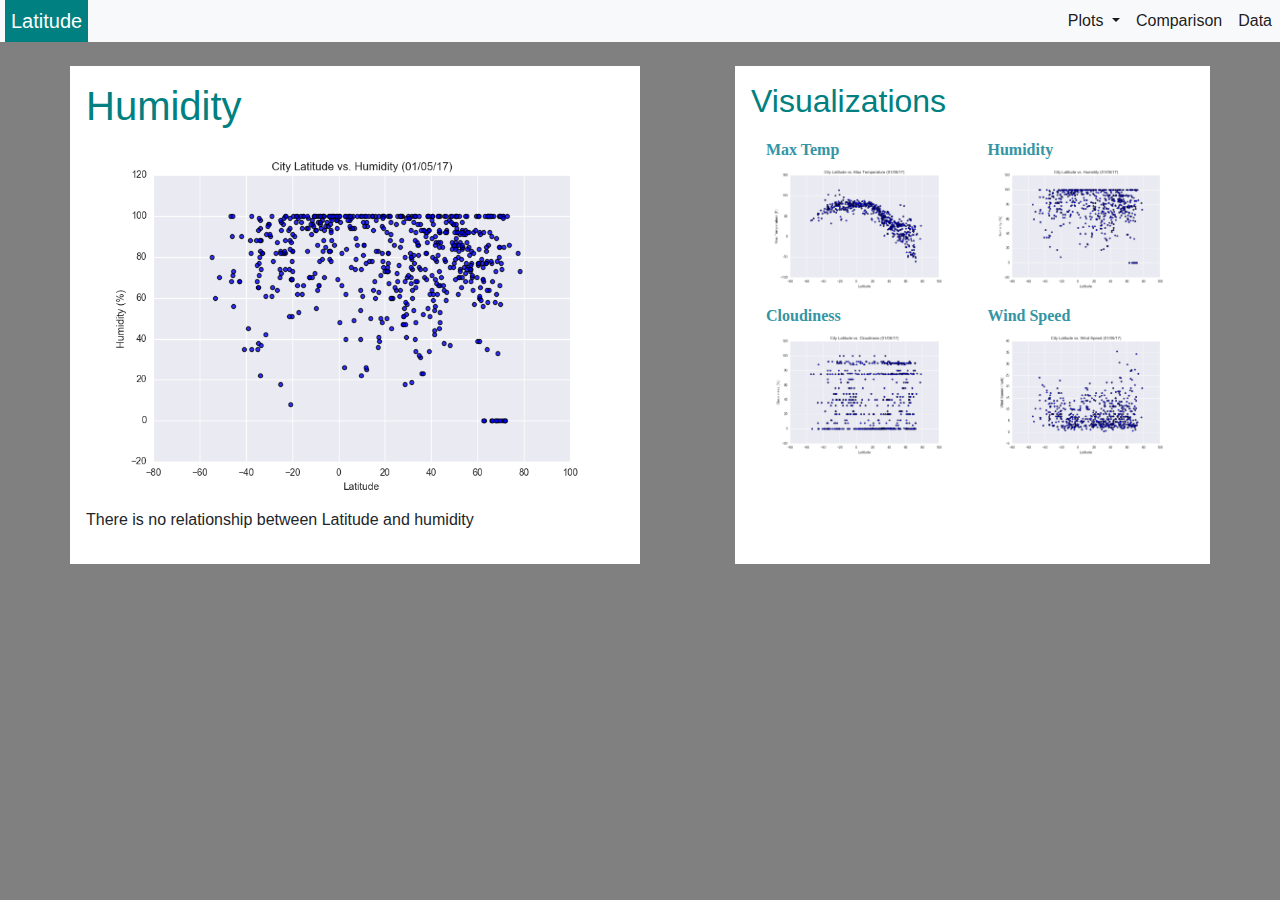
<file: humidity.html>
<!DOCTYPE html>
<html lang="en">
<head>
    <meta charset="UTF-8">
    <meta http-equiv="X-UA-Compatible" content="IE=edge">
    <meta name="viewport" content="width=device-width, initial-scale=1.0">
    <title> Web Visualization Dashboard (Latitude)</title>
    <link rel="stylesheet" href="https://stackpath.bootstrapcdn.com/bootstrap/4.3.1/css/bootstrap.min.css" integrity="sha384-ggOyR0iXCbMQv3Xipma34MD+dH/1fQ784/j6cY/iJTQUOhcWr7x9JvoRxT2MZw1T" crossorigin="anonymous">
    <link rel="stylesheet" href="style.css">
</head>
<body>
    <nav class="navbar navbar-expand-lg navbar-light bg-light">
        <a class="navbar-brand green-box" href="index.html">Latitude</a>
        <button class="navbar-toggler" type="button" data-toggle="collapse" data-target="#navbarSupportedContent" aria-controls="navbarSupportedContent" aria-expanded="false" aria-label="Toggle navigation">
          <span class="navbar-toggler-icon"></span>
        </button>
      
        <div class="collapse navbar-collapse" id="navbarSupportedContent">
          <ul class="navbar-nav ml-auto">
            <li class="nav-item dropdown">
                <a class="nav-link active dropdown-toggle" href="#" id="navbarDropdown" role="button" data-toggle="dropdown" aria-haspopup="true" aria-expanded="false">
                  Plots
                </a>
                <div class="dropdown-menu" aria-labelledby="navbarDropdown">
                  <a class="dropdown-item" href="maxTemp.html">Max Temperature</a>
                  <a class="dropdown-item" href="humidity.html">Humidity</a>
                  <a class="dropdown-item" href="cloudiness.html">Cloudiness</a>
                  <a class="dropdown-item" href="windSpeed.html">Wind Speed</a>
                </div>
              </li>
            <li class="nav-item active">
              <a class="nav-link" href="comparison.html">Comparison</a>
            </li>
            <li class="nav-item active">
              <a class="nav-link" href="data.html">Data</a>
            </li>
          </ul>
        </div>
      </nav>
      <div class="container">
        <div class="row mt-4 d-flex justify-content-between">
          <div class="col-md-6 bg-white p-3">
            <h1>Humidity</h1>
            <img src="Instructions/Resources/assets/images/Fig2.png" class="img-fluid" alt="Responsive image">
            <p>There is no relationship between Latitude and humidity</p>  
          </div>
          <div class="col-md-5 bg-white p-3">
            <h2>Visualizations</h2>
            <div class="container">
                <div class="row">
                  <div class="col-lg-6 col-md-4">
                <div class="title">Max Temp</div>
                <a target="_blank" href="maxTemp.html">
                    <img src="Instructions/Resources/assets/images/Fig1.png" class="img-fluid">
                </a>                    
            </div>
              <div class="col-lg-6 col-md-3">
              <div class="title">Humidity</div> 
                <a target="_blank" href="humidity.html">
                    <img src="Instructions/Resources/assets/images/Fig2.png" class="img-fluid">
                </a>    
            </div>
            <div class="col-lg-6 col-md-3">
              <div class="title">Cloudiness</div>  
                <a target="_blank" href="cloudiness.html">
                    <img src="Instructions/Resources/assets/images/Fig3.png" class="img-fluid">
                </a>    
            </div>
            <div class="col-lg-6 col-md-3">
                <div class="title">Wind Speed</div> 
                <a target="_blank" href="windSpeed.html">
                    <img src="Instructions/Resources/assets/images/Fig4.png" class="img-fluid">
                </a>    
            </div>
        </div>
    </div>
    <script src="https://code.jquery.com/jquery-3.3.1.slim.min.js" integrity="sha384-q8i/X+965DzO0rT7abK41JStQIAqVgRVzpbzo5smXKp4YfRvH+8abtTE1Pi6jizo" crossorigin="anonymous"></script>
    <script src="https://cdnjs.cloudflare.com/ajax/libs/popper.js/1.14.7/umd/popper.min.js" integrity="sha384-UO2eT0CpHqdSJQ6hJty5KVphtPhzWj9WO1clHTMGa3JDZwrnQq4sF86dIHNDz0W1" crossorigin="anonymous"></script>
    <script src="https://stackpath.bootstrapcdn.com/bootstrap/4.3.1/js/bootstrap.min.js" integrity="sha384-JjSmVgyd0p3pXB1rRibZUAYoIIy6OrQ6VrjIEaFf/nJGzIxFDsf4x0xIM+B07jRM" crossorigin="anonymous"></script>      
  </body>
</html>
</file>
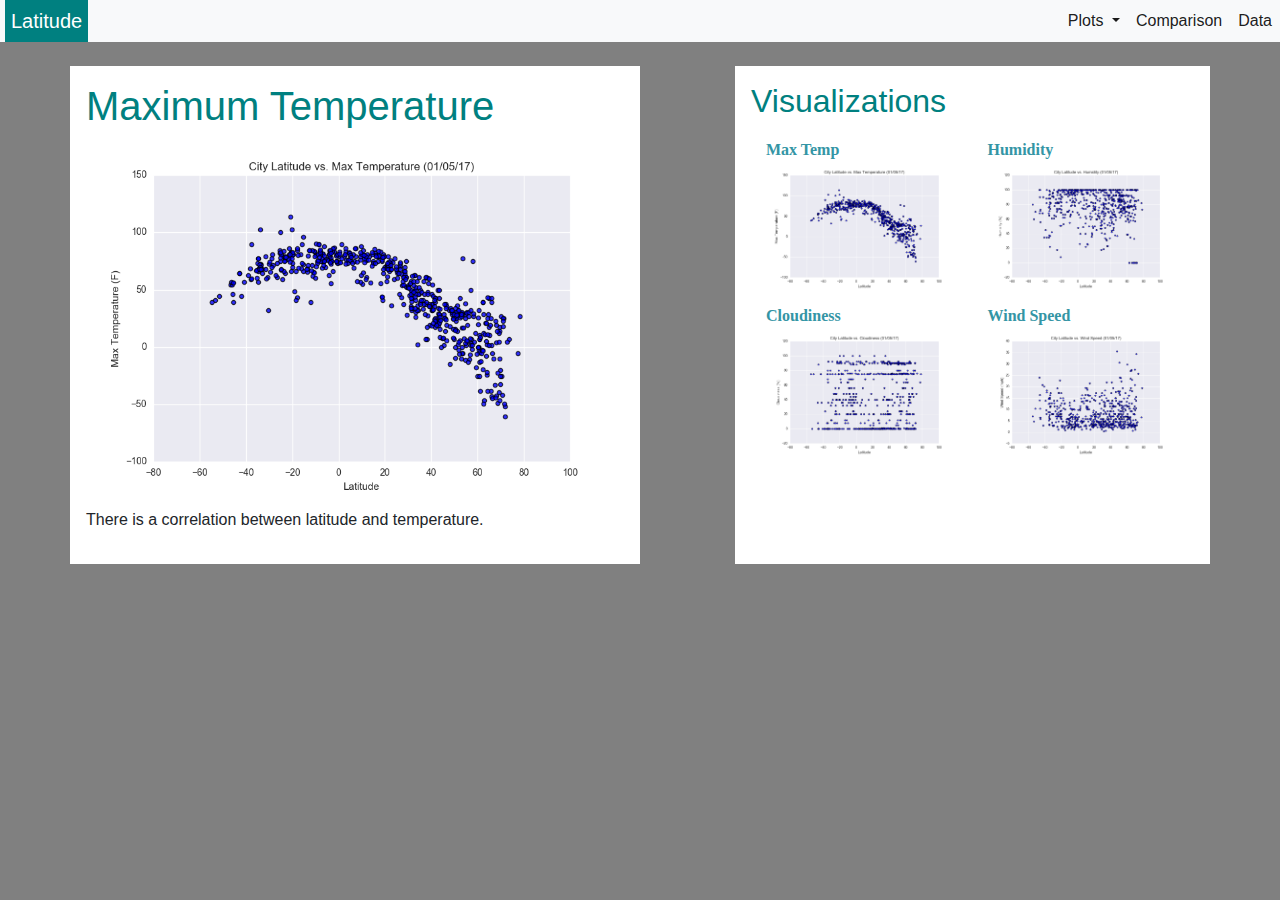
<file: maxTemp.html>
<!DOCTYPE html>
<html lang="en">
<head>
    <meta charset="UTF-8">
    <meta http-equiv="X-UA-Compatible" content="IE=edge">
    <meta name="viewport" content="width=device-width, initial-scale=1.0">
    <title> Web Visualization Dashboard (Latitude)</title>
    <link rel="stylesheet" href="https://stackpath.bootstrapcdn.com/bootstrap/4.3.1/css/bootstrap.min.css" integrity="sha384-ggOyR0iXCbMQv3Xipma34MD+dH/1fQ784/j6cY/iJTQUOhcWr7x9JvoRxT2MZw1T" crossorigin="anonymous">
    <link rel="stylesheet" href="style.css">
</head>
<body>
    <nav class="navbar navbar-expand-lg navbar-light bg-light">
        <a class="navbar-brand green-box" href="index.html">Latitude</a>
        <button class="navbar-toggler" type="button" data-toggle="collapse" data-target="#navbarSupportedContent" aria-controls="navbarSupportedContent" aria-expanded="false" aria-label="Toggle navigation">
          <span class="navbar-toggler-icon"></span>
        </button>
      
        <div class="collapse navbar-collapse" id="navbarSupportedContent">
          <ul class="navbar-nav ml-auto">
            <li class="nav-item dropdown">
                <a class="nav-link active dropdown-toggle" href="#" id="navbarDropdown" role="button" data-toggle="dropdown" aria-haspopup="true" aria-expanded="false">
                  Plots
                </a>
                <div class="dropdown-menu" aria-labelledby="navbarDropdown">
                  <a class="dropdown-item" href="maxTemp.html">Max Temperature</a>
                  <a class="dropdown-item" href="humidity.html">Humidity</a>
                  <a class="dropdown-item" href="cloudiness.html">Cloudiness</a>
                  <a class="dropdown-item" href="windSpeed.html">Wind Speed</a>
                </div>
              </li>
            <li class="nav-item active">
              <a class="nav-link" href="comparison.html">Comparison</a>
            </li>
            <li class="nav-item active">
              <a class="nav-link" href="data.html">Data</a>
            </li>
          </ul>
        </div>
      </nav>
      <div class="container">
        <div class="row mt-4 d-flex justify-content-between">
          <div class="col-md-6 bg-white p-3">
            <h1>Maximum Temperature</h1>
            <img src="Instructions/Resources/assets/images/Fig1.png" class="img-fluid" alt="Responsive image">
            <p>There is a correlation between latitude and temperature.</p>  
          </div>
          <div class="col-md-5 bg-white p-3">
            <h2>Visualizations</h2>
            <div class="container">
                <div class="row">
                  <div class="col-lg-6 col-md-4">
                <div class="title">Max Temp</div>
                <a target="_blank" href="maxTemp.html">
                    <img src="Instructions/Resources/assets/images/Fig1.png" class="img-fluid">
                </a>                    
            </div>
              <div class="col-lg-6 col-md-3">
              <div class="title">Humidity</div> 
                <a target="_blank" href="humidity.html">
                    <img src="Instructions/Resources/assets/images/Fig2.png" class="img-fluid">
                </a>    
            </div>
            <div class="col-lg-6 col-md-3">
              <div class="title">Cloudiness</div>  
                <a target="_blank" href="cloudiness.html">
                    <img src="Instructions/Resources/assets/images/Fig3.png" class="img-fluid">
                </a>    
            </div>
            <div class="col-lg-6 col-md-3">
                <div class="title">Wind Speed</div> 
                <a target="_blank" href="windSpeed.html">
                    <img src="Instructions/Resources/assets/images/Fig4.png" class="img-fluid">
                </a>    
            </div>
        </div>
    </div>
    <script src="https://code.jquery.com/jquery-3.3.1.slim.min.js" integrity="sha384-q8i/X+965DzO0rT7abK41JStQIAqVgRVzpbzo5smXKp4YfRvH+8abtTE1Pi6jizo" crossorigin="anonymous"></script>
    <script src="https://cdnjs.cloudflare.com/ajax/libs/popper.js/1.14.7/umd/popper.min.js" integrity="sha384-UO2eT0CpHqdSJQ6hJty5KVphtPhzWj9WO1clHTMGa3JDZwrnQq4sF86dIHNDz0W1" crossorigin="anonymous"></script>
    <script src="https://stackpath.bootstrapcdn.com/bootstrap/4.3.1/js/bootstrap.min.js" integrity="sha384-JjSmVgyd0p3pXB1rRibZUAYoIIy6OrQ6VrjIEaFf/nJGzIxFDsf4x0xIM+B07jRM" crossorigin="anonymous"></script>       

  </body>
</html>
</file>
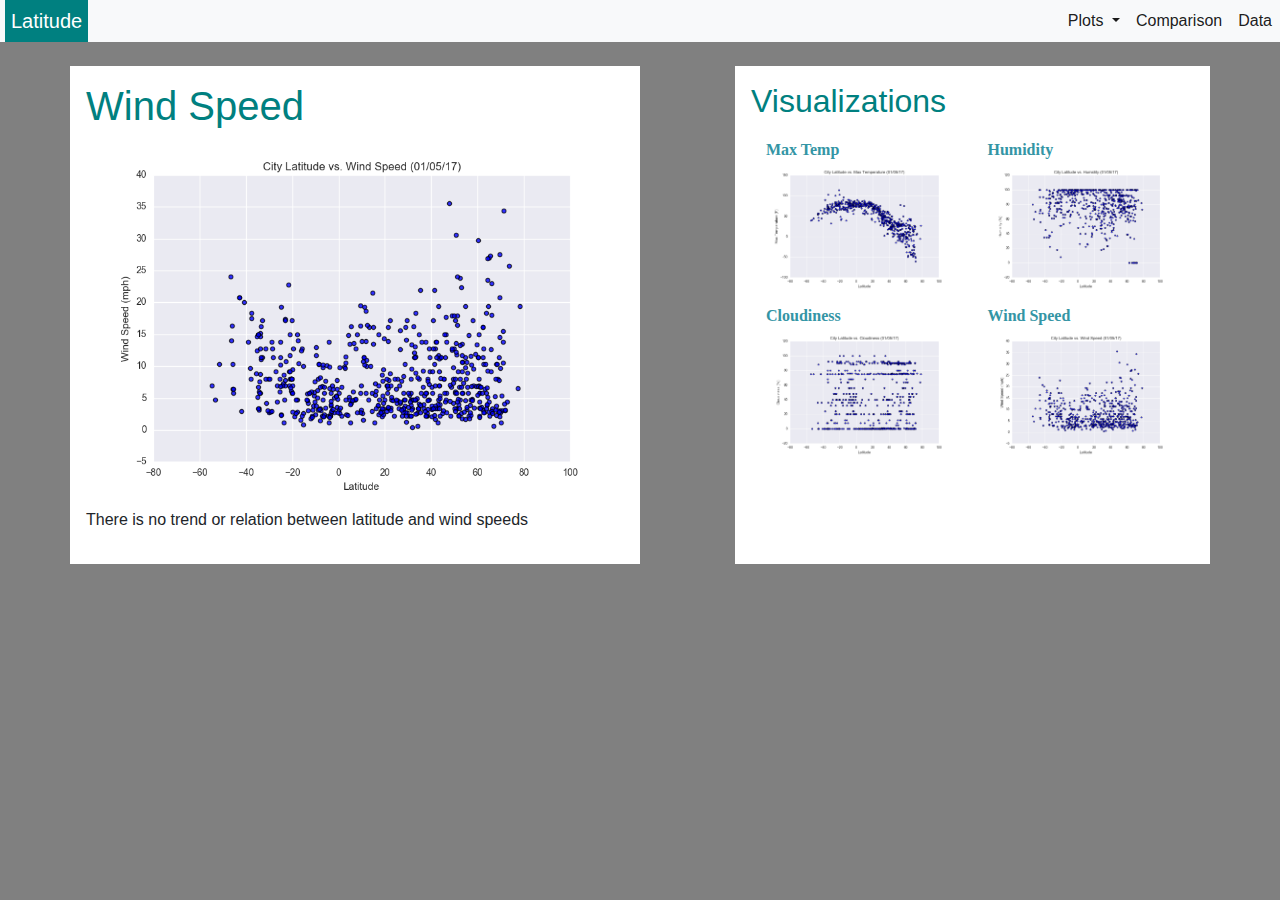
<file: windSpeed.html>
<!DOCTYPE html>
<html lang="en">
<head>
    <meta charset="UTF-8">
    <meta http-equiv="X-UA-Compatible" content="IE=edge">
    <meta name="viewport" content="width=device-width, initial-scale=1.0">
    <title> Web Visualization Dashboard (Latitude)</title>
    <link rel="stylesheet" href="https://stackpath.bootstrapcdn.com/bootstrap/4.3.1/css/bootstrap.min.css" integrity="sha384-ggOyR0iXCbMQv3Xipma34MD+dH/1fQ784/j6cY/iJTQUOhcWr7x9JvoRxT2MZw1T" crossorigin="anonymous">
    <link rel="stylesheet" href="style.css">
</head>
<body>
    <nav class="navbar navbar-expand-lg navbar-light bg-light">
        <a class="navbar-brand green-box" href="index.html">Latitude</a>
        <button class="navbar-toggler" type="button" data-toggle="collapse" data-target="#navbarSupportedContent" aria-controls="navbarSupportedContent" aria-expanded="false" aria-label="Toggle navigation">
          <span class="navbar-toggler-icon"></span>
        </button>
      
        <div class="collapse navbar-collapse" id="navbarSupportedContent">
          <ul class="navbar-nav ml-auto">
            <li class="nav-item dropdown">
                <a class="nav-link active dropdown-toggle" href="#" id="navbarDropdown" role="button" data-toggle="dropdown" aria-haspopup="true" aria-expanded="false">
                  Plots
                </a>
                <div class="dropdown-menu" aria-labelledby="navbarDropdown">
                  <a class="dropdown-item" href="maxTemp.html">Max Temperature</a>
                  <a class="dropdown-item" href="humidity.html">Humidity</a>
                  <a class="dropdown-item" href="cloudiness.html">Cloudiness</a>
                  <a class="dropdown-item" href="windSpeed.html">Wind Speed</a>
                </div>
              </li>
            <li class="nav-item active">
              <a class="nav-link" href="comparison.html">Comparison</a>
            </li>
            <li class="nav-item active">
              <a class="nav-link" href="data.html">Data</a>
            </li>
          </ul>
        </div>
      </nav>
      <div class="container">
        <div class="row mt-4 d-flex justify-content-between">
          <div class="col-md-6 bg-white p-3">
            <h1>Wind Speed</h1>
            <img src="Instructions/Resources/assets/images/Fig4.png" class="img-fluid" alt="Responsive image">
            <p>There is no trend or relation between latitude and wind speeds</p>  
          </div>
          <div class="col-md-5 bg-white p-3">
            <h2>Visualizations</h2>
            <div class="container">
                <div class="row">
                  <div class="col-lg-6 col-md-4">
                <div class="title">Max Temp</div>
                <a target="_blank" href="maxTemp.html">
                    <img src="Instructions/Resources/assets/images/Fig1.png" class="img-fluid">
                </a>                    
            </div>
              <div class="col-lg-6 col-md-3">
              <div class="title">Humidity</div> 
                <a target="_blank" href="humidity.html">
                    <img src="Instructions/Resources/assets/images/Fig2.png" class="img-fluid">
                </a>    
            </div>
            <div class="col-lg-6 col-md-3">
              <div class="title">Cloudiness</div>  
                <a target="_blank" href="cloudiness.html">
                    <img src="Instructions/Resources/assets/images/Fig3.png" class="img-fluid">
                </a>    
            </div>
            <div class="col-lg-6 col-md-3">
                <div class="title">Wind Speed</div> 
                <a target="_blank" href="windSpeed.html">
                    <img src="Instructions/Resources/assets/images/Fig4.png" class="img-fluid">
                </a>    
            </div>   
        </div>
    </div>
    <script src="https://code.jquery.com/jquery-3.3.1.slim.min.js" integrity="sha384-q8i/X+965DzO0rT7abK41JStQIAqVgRVzpbzo5smXKp4YfRvH+8abtTE1Pi6jizo" crossorigin="anonymous"></script>
    <script src="https://cdnjs.cloudflare.com/ajax/libs/popper.js/1.14.7/umd/popper.min.js" integrity="sha384-UO2eT0CpHqdSJQ6hJty5KVphtPhzWj9WO1clHTMGa3JDZwrnQq4sF86dIHNDz0W1" crossorigin="anonymous"></script>
    <script src="https://stackpath.bootstrapcdn.com/bootstrap/4.3.1/js/bootstrap.min.js" integrity="sha384-JjSmVgyd0p3pXB1rRibZUAYoIIy6OrQ6VrjIEaFf/nJGzIxFDsf4x0xIM+B07jRM" crossorigin="anonymous"></script>        
  </body>
</html>
</file>
<file: style.css>
body {
    background-color: grey;
}

h1, h2, h3 {
    color: teal !important;
}

.navbar {
    /* padding: top, right, bottom, left */
    /* padding: top & bottom, right & left */
    /* padding: all */
    padding: 0px !important;
    padding-left: 5px !important;
}

.green-box {
    background-color: teal;
    color: white !important;
    padding: 6px;
}

.title {
    color: rgb(52, 149, 165);
    font-family: cochin;
    font-weight: bolder;
    padding-top: 10px;
  }

  .vizualization {
    width:50%;
    height:50%;
    display: flex;
  }



@media only screen and (max-width: 999px){
    .navbar-light{
        background-color: teal !important;
    }
}
</file>
